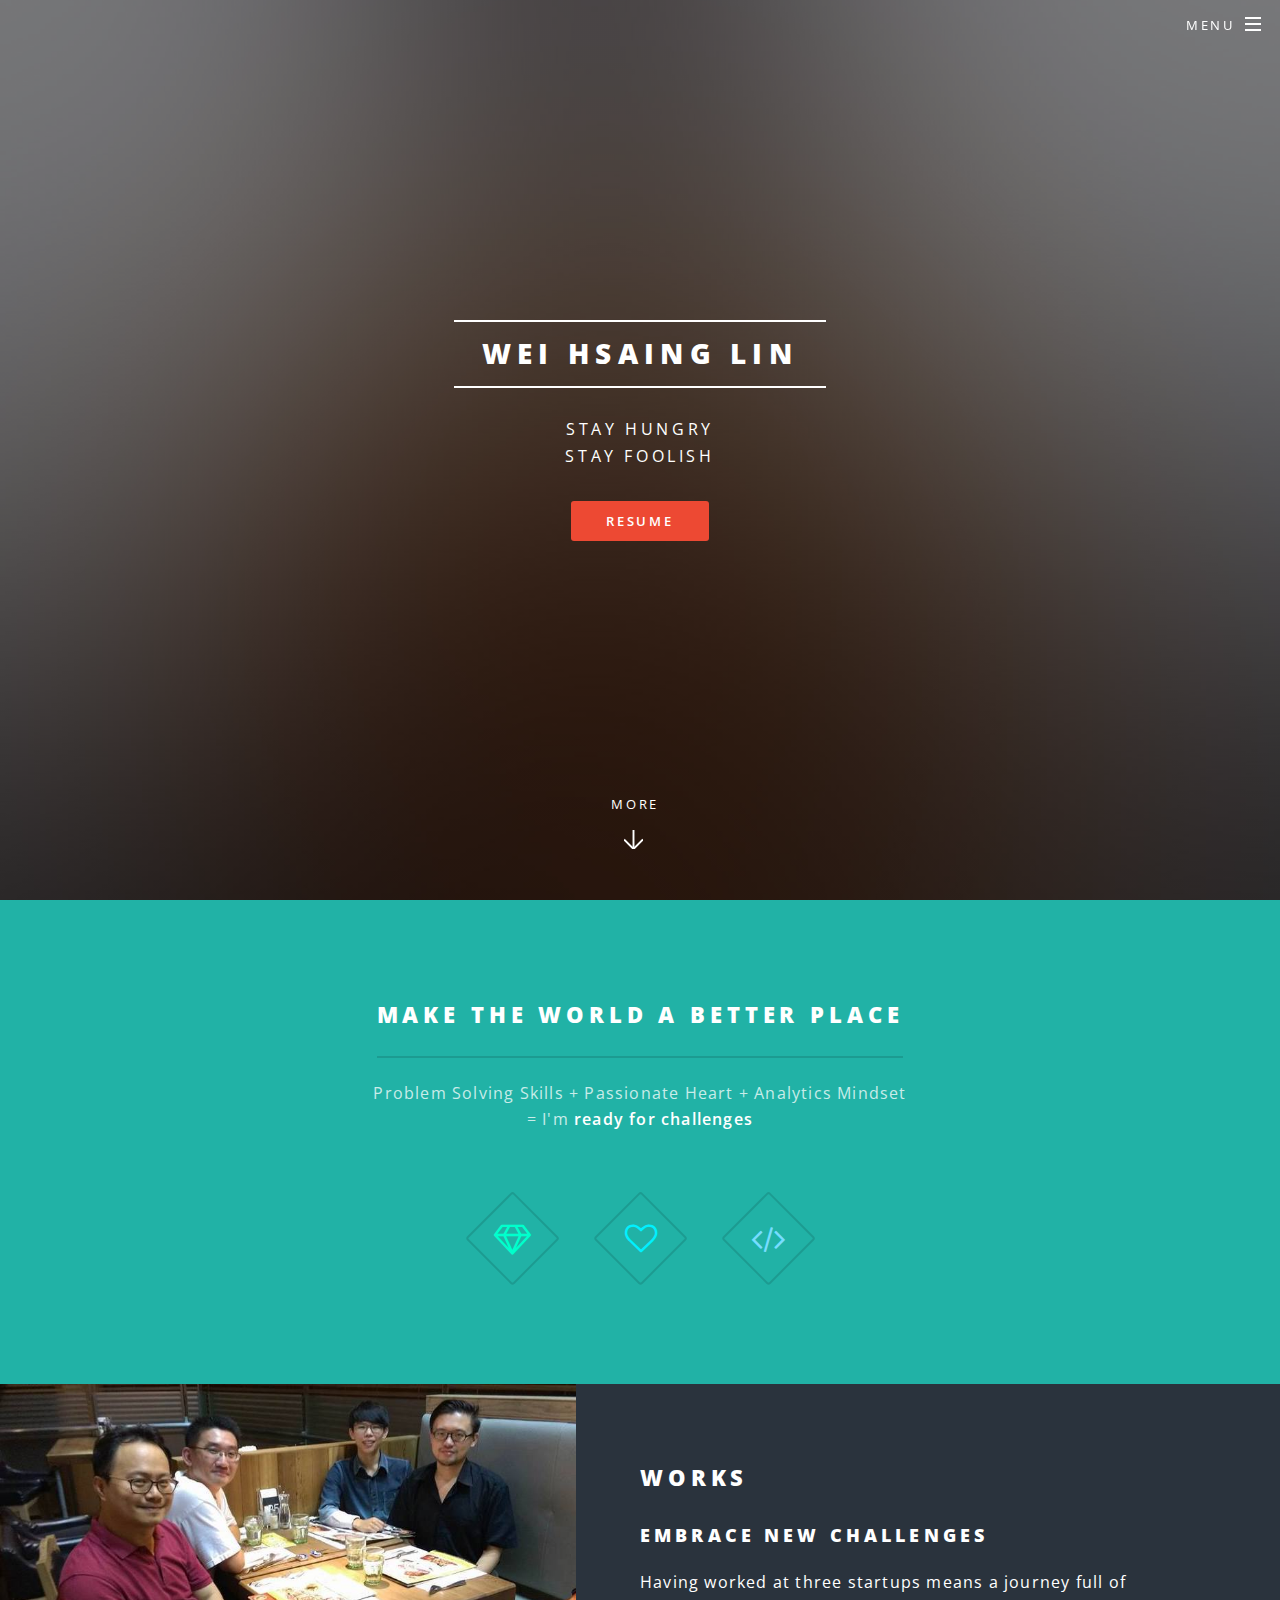
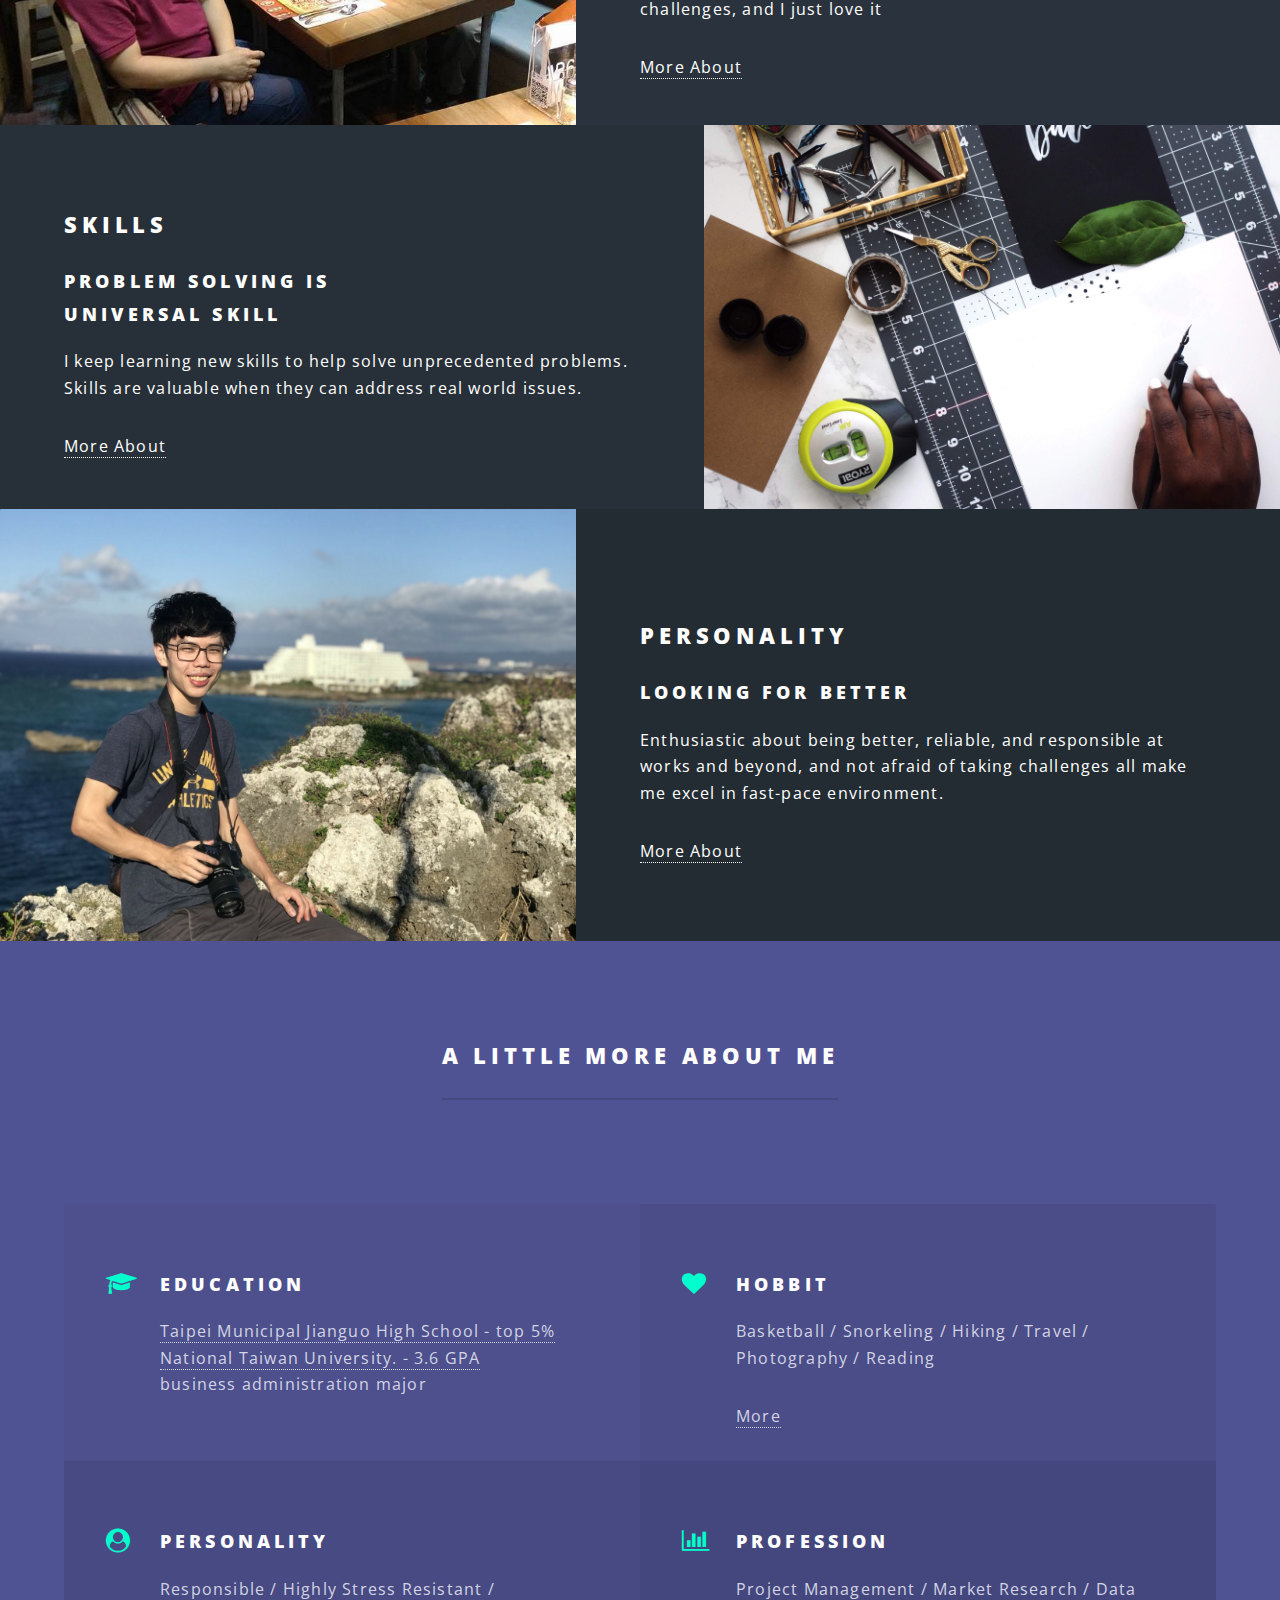
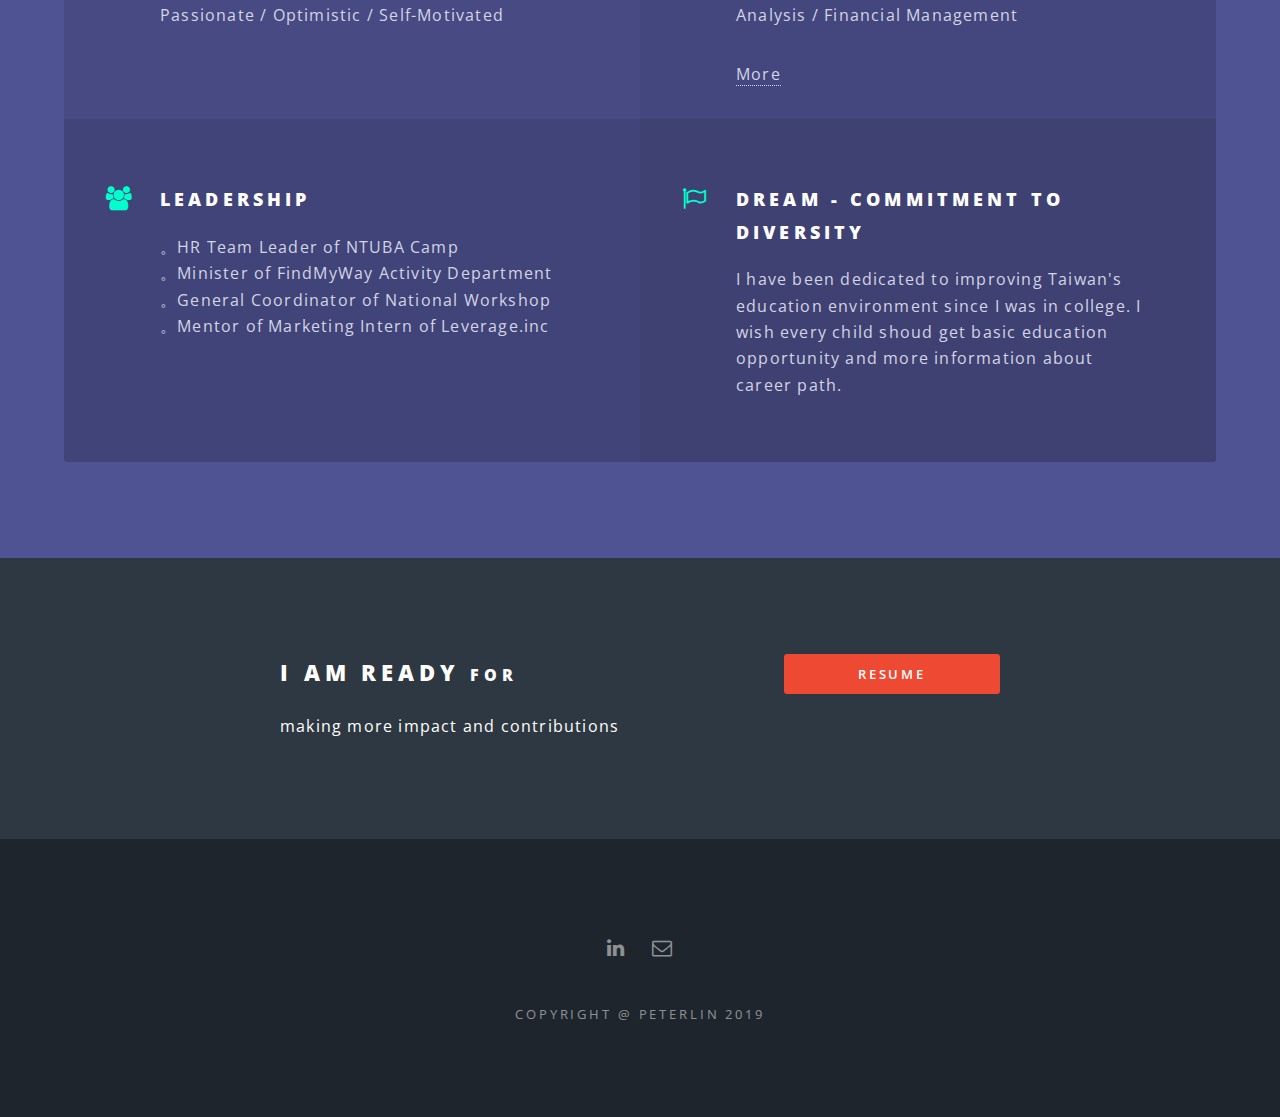
<file: index.html>
<!DOCTYPE HTML>
<!--
	Spectral by HTML5 UP
	html5up.net | @ajlkn
	Free for personal and commercial use under the CCA 3.0 license (html5up.net/license)
-->
<html>
	<head>
		<!-- Global site tag (gtag.js) - Google Analytics -->
		<script async src="https://www.googletagmanager.com/gtag/js?id=UA-136874234-1"></script>
		<script>
 			window.dataLayer = window.dataLayer || [];
  			function gtag(){dataLayer.push(arguments);}
  			gtag('js', new Date());

  			gtag('config', 'UA-136874234-1');
		</script>

		<title>Peter Lin</title>
		<meta charset="utf-8" />
		<meta name="viewport" content="width=device-width, initial-scale=1, user-scalable=no" />
		<link rel="stylesheet" href="assets/css/main.css" />
		<noscript><link rel="stylesheet" href="assets/css/noscript.css" /></noscript>
	</head>
	<body class="landing is-preload">

		<!-- Page Wrapper -->
			<div id="page-wrapper">

				<!-- Header -->
					<header id="header" class="alt">
						<h1><a href="index.html">LIN WEI HSIANG</a></h1>
						<nav id="nav">
							<ul>
								<li class="special">
									<a href="#menu" class="menuToggle"><span>Menu</span></a>
									<div id="menu">
										<ul>
											<li><a href="index.html">Home</a></li>
											<li><a href="skills.html">SKILLS</a></li>
											<li><a href="work.html">WORKS</a></li>
											<li><a href="photo.html">PHOTO</a></li>
											<li><a href="contact.html">CONTACT</a></li>
											<!-- <li><a href="#">Sign Up</a></li>
											<li><a href="#">Log In</a></li> -->
										</ul>
									</div>
								</li>
							</ul>
						</nav>
					</header>

				<!-- Banner -->
					<section id="banner">
						<div class="inner">
							<h2>WEI HSAING LIN</h2>
							<p>STAY HUNGRY<br />
							STAY FOOLISH<br />
							</p>
							<ul class="actions special">
								<li><a target="_blank" rel="noopener noreferrer" href="https://1drv.ms/w/s!Akao3vptuhLWhScO3rGtjnMkxKkh"  class="button primary">
								Resume</a></li>
							</ul>
						</div>
						<a href="#one" class="more scrolly">More</a>
					</section>

				<!-- One -->
					<section id="one" class="wrapper style1 special">
						<div class="inner">
							<header class="major">
								<h2>Make the world a better place</h2>
								<p>Problem Solving Skills + Passionate Heart + Analytics Mindset<br />
								= I'm <b>ready for challenges</b></p>

							</header>
							<ul class="icons major">
								<li><span class="icon fa-diamond major style1"><span class="label"></span></span></li>
								<li><span class="icon fa-heart-o major style2"><span class="label"></span></span></li>
								<li><span class="icon fa-code major style3"><span class="label"></span></span></li>
							</ul>
						</div>
					</section>

				<!-- Two -->
					<section id="two" class="wrapper alt style2">
						<section class="spotlight">
							<div class="image"><img src="images/work_main1.png" alt="" /></div><div class="content">
								<h2>WORKS</h2>
								<h3>Embrace New Challenges</h3>
								<p>Having worked at three startups means a journey full of challenges, and I just love it</p>
								<a href="work.html" class="more scrolly">More About</a>
							</div>
						</section>
						<section class="spotlight">
							<div class="image"><img src="images/skill_main1.jpg" alt="" /></div><div class="content">
								<h2>SKILLS</h2>
								<h3>Problem Solving is<br /> Universal Skill</h3>
								<p>I keep learning new skills to help solve unprecedented problems. Skills are valuable when they can address real world issues.</p>
								<a href="skills.html" class="more scrolly">More About</a>
							</div>
						</section>
						<section class="spotlight">
							<div class="image"><img src="images/me_background.jpg" alt="" /></div><div class="content">
								<h2>Personality</h2>
								<h3>Looking for better</h3>
								<p>Enthusiastic about being better, reliable, and responsible at works and beyond, and not afraid of taking challenges all make me excel in fast-pace environment.
								</p>
								<a href="#three" class="more scrolly">More About</a>
							</div>
						</section>
					</section>

				<!-- Three -->
					<section id="three" class="wrapper style3 special">
						<div class="inner">
							<header class="major">
								<h2>A Little More About Me</h2>
								<p><br/>
								</p>
							</header>
							<ul class="features">
								<li class="icon fa-graduation-cap">
									<h3>Education</h3>
									<p><a target="_blank" rel="noopener noreferrer" href="https://www2.ck.tp.edu.tw/">Taipei Municipal Jianguo High School - top 5% </a><br />
									<a target="_blank" rel="noopener noreferrer" href="http://www.ntu.edu.tw/english/">National Taiwan University. - 3.6 GPA</a><br /> business administration major 
									</p>
									<a href="" class="more scrolly"></a>
								</li>
								<li class="icon fa-heart">
									<h3>Hobbit</h3>
									<p>Basketball / Snorkeling / Hiking / Travel / Photography / Reading</p>
									<a href="photo.html" class="more scrolly">More</a>
								</li>
								<li class="icon fa-user-circle">
									<h3>Personality</h3>
									<p>Responsible / Highly Stress Resistant / Passionate / Optimistic / Self-Motivated</p>
									<a href="" class="more scrolly"></a>
								</li>
								<li class="icon fa-bar-chart">
									<h3>Profession</h3>
									<p>Project Management / Market Research / Data Analysis / Financial Management</p>
									<a href="skills.html" class="more scrolly">More</a>
								</li>
								<li class="icon fa-users">
									<h3>Leadership</h3>
									<p>。HR Team Leader of NTUBA Camp <br/> 
									。Minister of FindMyWay Activity Department<br />
									。General Coordinator of National Workshop<br />
									。Mentor of Marketing Intern of Leverage.inc</p>
									<a href="" class="more scrolly"></a>
								</li>
								<li class="icon fa-flag-o">
									<h3>Dream - commitment to diversity</h3>
									<p>I have been dedicated to improving Taiwan's education environment since I was in college. I wish every child shoud get basic education opportunity and more information about career path.
									</p>
									<a href="" class="more scrolly"></a>
								</li>
							</ul>
						</div>
					</section>

				<!-- CTA -->
					<section id="cta" class="wrapper style4">
						<div class="inner">
							<header>
								<h2>I am ready <spam style="font-size: 16px"> for</spam></h2>
								<p>making more impact and contributions</p>
							</header>
							<ul class="actions stacked">
								<li><a target="_blank" rel="noopener noreferrer" href="https://1drv.ms/w/s!Akao3vptuhLWhScO3rGtjnMkxKkh" class="button fit primary">Resume</a></li>
							</ul>
						</div>
					</section>

				<!-- Footer -->
					<footer id="footer">
						<ul class="icons">
							<li><a target="_blank" rel="noopener noreferrer" href="https://www.linkedin.com/in/wei-hsiang-lin-2aa42a126/" class="icon fa-linkedin"><span class="label">Linkedin</span></a></li>
							<li><a target="_blank" rel="noopener noreferrer" href="contact.html" class="icon fa-envelope-o"><span class="label">Email</span></a></li>
						</ul>
						<ul class="copyright">
							<li>copyright @ peterlin 2019 </li>
						</ul>
					</footer>

			</div>

		<!-- Scripts -->
			<script src="assets/js/jquery.min.js"></script>
			<script src="assets/js/jquery.scrollex.min.js"></script>
			<script src="assets/js/jquery.scrolly.min.js"></script>
			<script src="assets/js/browser.min.js"></script>
			<script src="assets/js/breakpoints.min.js"></script>
			<script src="assets/js/util.js"></script>
			<script src="assets/js/main.js"></script>

	</body>
</html>
</file>
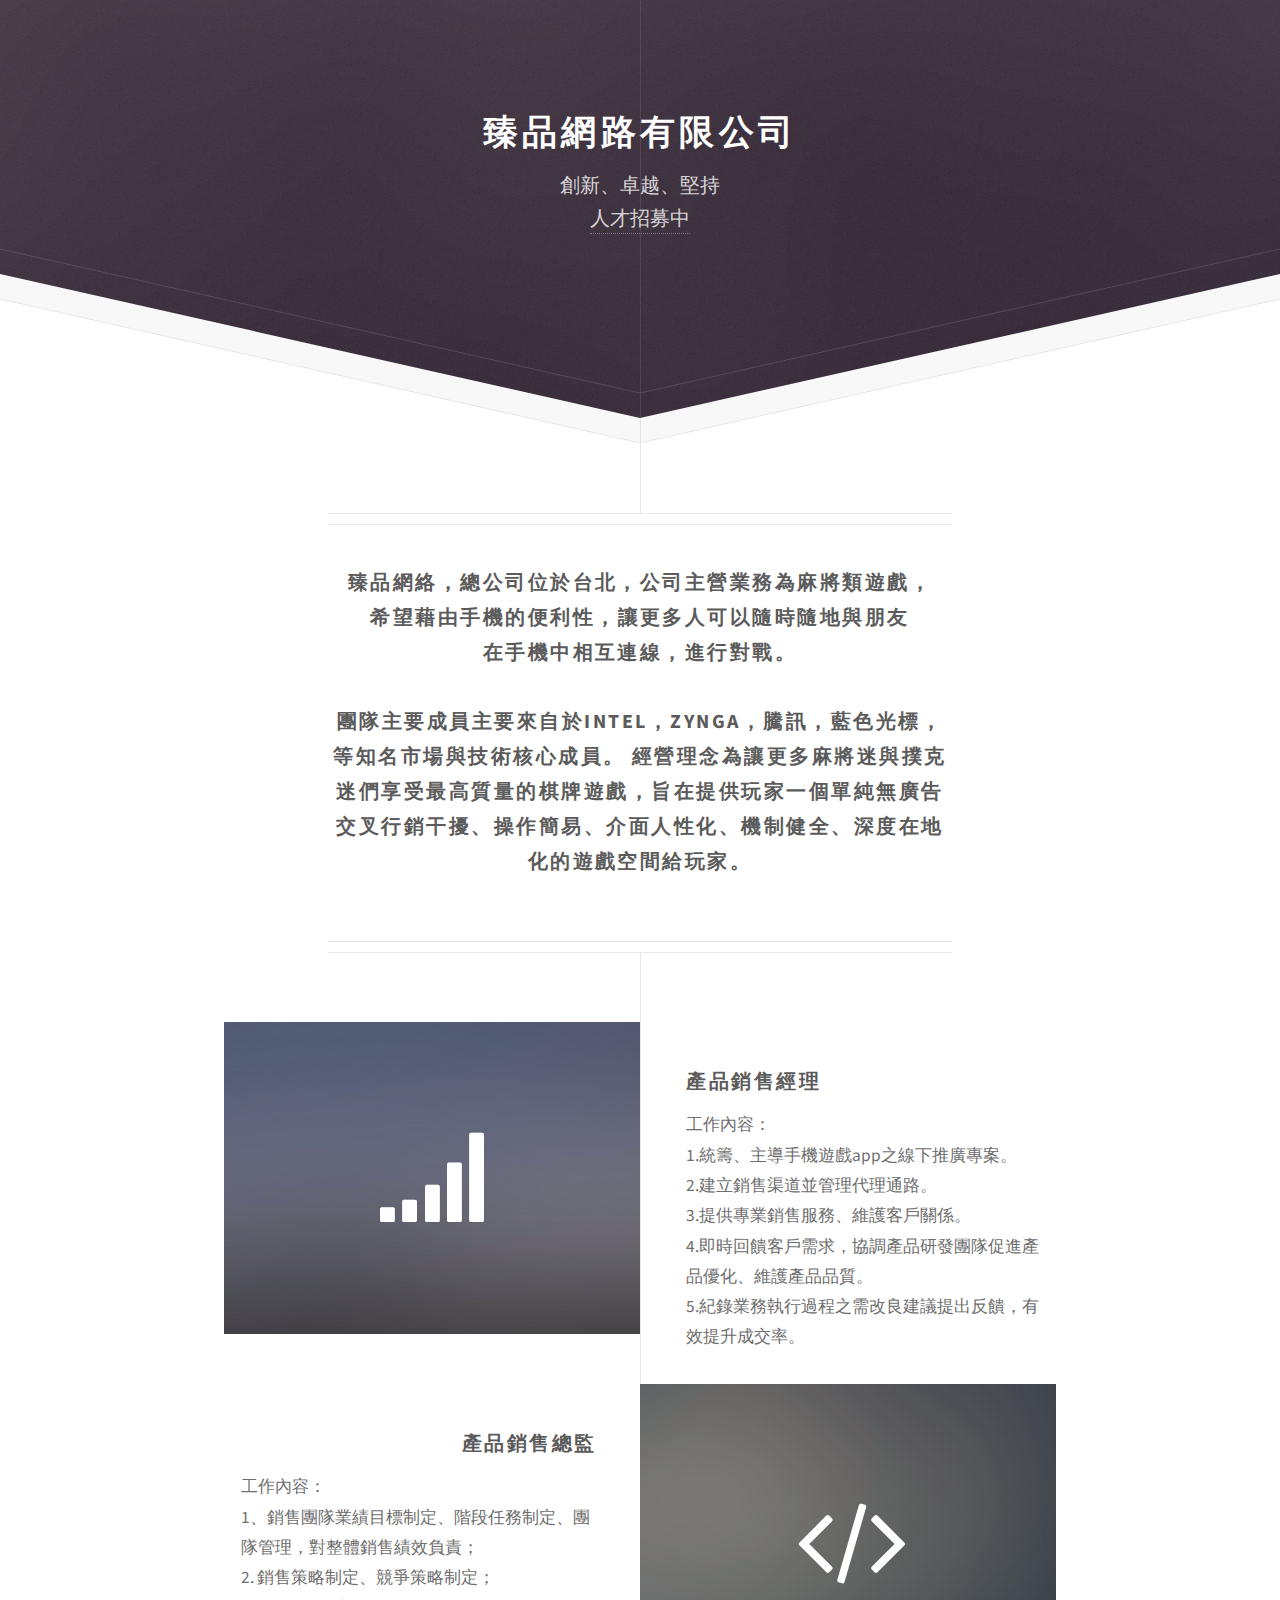
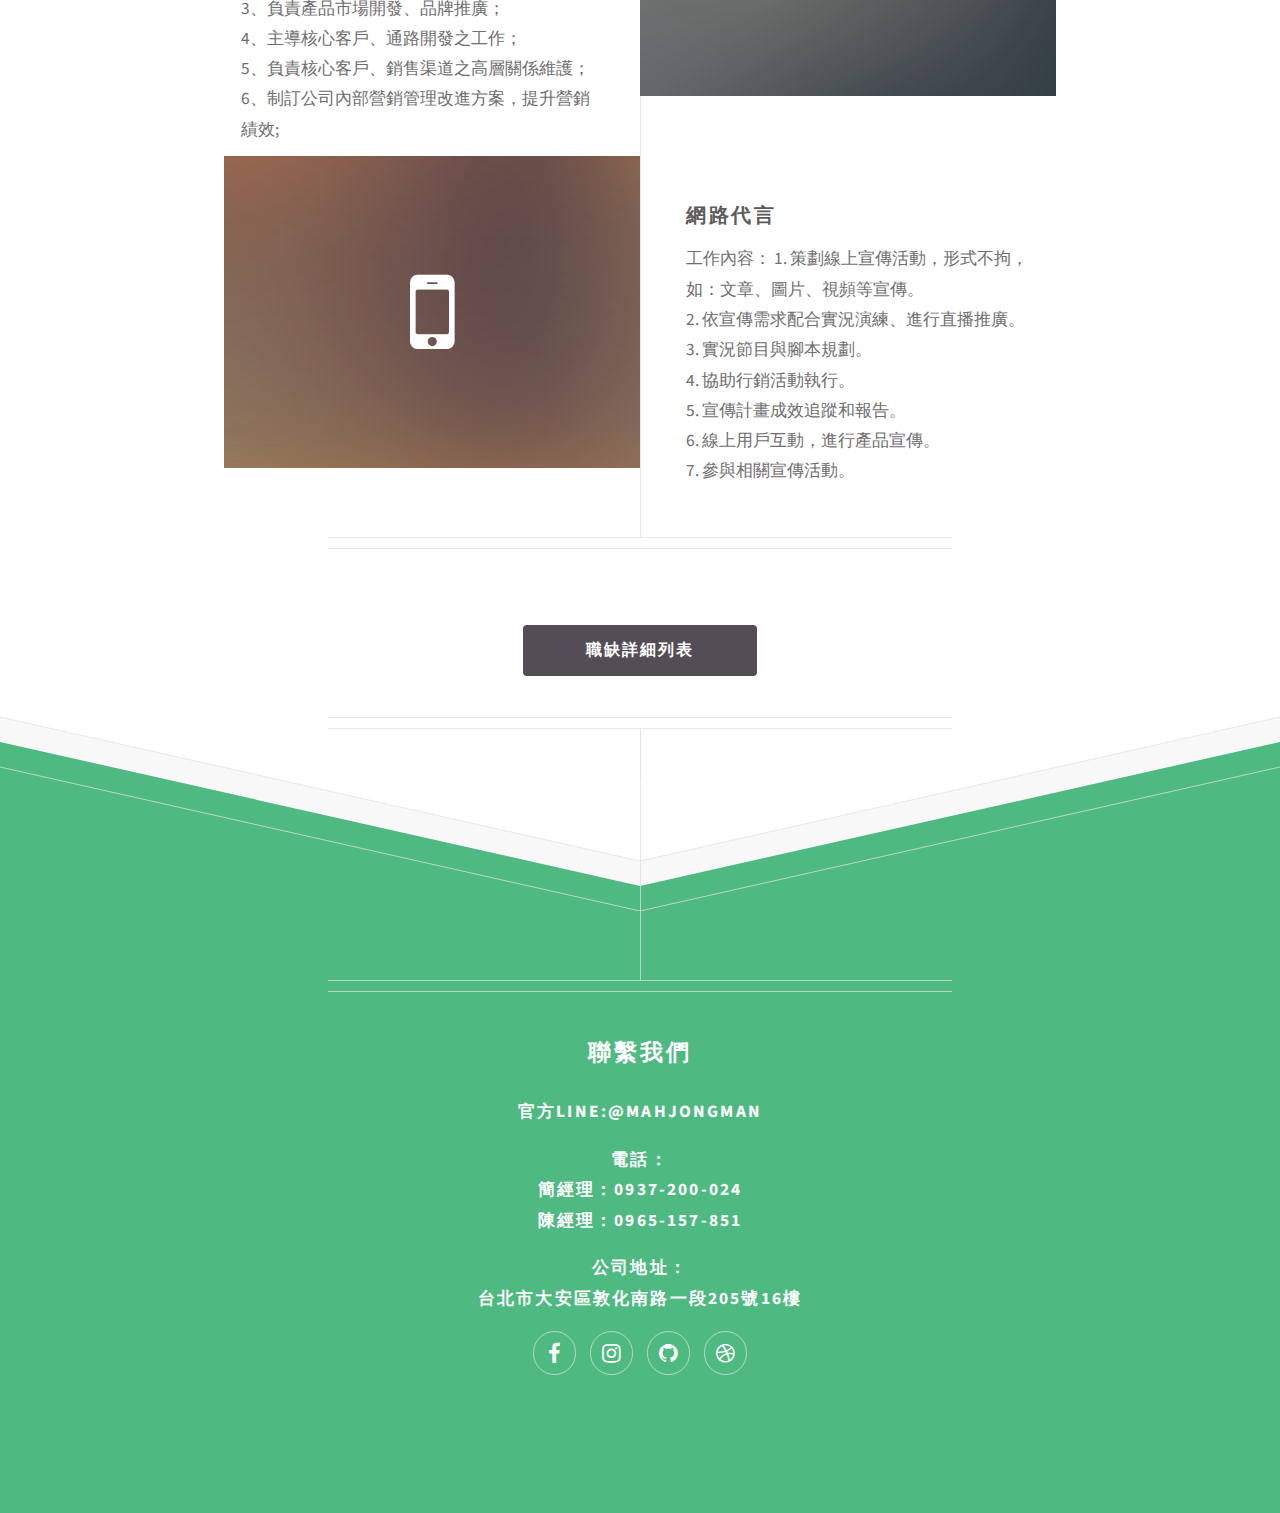
<file: html5up-directive/index.html>
<!DOCTYPE HTML>
<!--
	Directive by HTML5 UP
	html5up.net | @ajlkn
	Free for personal and commercial use under the CCA 3.0 license (html5up.net/license)
-->
<html>
	<head>
		<title>mahjongman_recruit</title>
		<meta charset="utf-8" />
		<meta name="viewport" content="width=device-width, initial-scale=1" />
		<!--[if lte IE 8]><script src="assets/js/ie/html5shiv.js"></script><![endif]-->
		<link rel="stylesheet" href="assets/css/main.css" />
		<!--[if lte IE 8]><link rel="stylesheet" href="assets/css/ie8.css" /><![endif]-->
	</head>
	<body>

		<!-- Header -->
			<div id="header">
				<!--- <span class="logo icon fa-paper-plane-o"></span> --->
				<h1>臻品網路有限公司</h1>
				<p>創新、卓越、堅持
				<br />
                    <a href="#job1">人才招募中</a></p>
			</div>

		<!-- Main -->
			<div id="main">

				<header class="major container 75%">
					<h3>臻品網絡，總公司位於台北，公司主營業務為麻將類遊戲，<br>希望藉由手機的便利性，讓更多人可以隨時隨地與朋友<br>在手機中相互連線，進行對戰。<br> <br>        
團隊主要成員主要來自於Intel，Zynga，騰訊，藍色光標，等知名市場與技術核心成員。 
經營理念為讓更多麻將迷與撲克迷們享受最高質量的棋牌遊戲，旨在提供玩家一個單純無廣告交叉行銷干擾、操作簡易、介面人性化、機制健全、深度在地化的遊戲空間給玩家。 
</h3>
					<!--
					<p>Tellus erat mauris ipsum fermentum<br />
					etiam vivamus nunc nibh morbi.</p>
					-->
				</header>

				<div class="box alt container">
					<section class="feature left" id="job1" style="margin-bottom: 50px">
						<a href="https://www.1111.com.tw/job/80143281/" class="image icon fa-signal"><img src="images/pic01.jpg" alt="" /></a>
						<div class="content">
							<h3>產品銷售經理</h3>
							<p>工作內容：<br>  
1.統籌、主導手機遊戲app之線下推廣專案。<br>
2.建立銷售渠道並管理代理通路。<br>
3.提供專業銷售服務、維護客戶關係。<br> 
4.即時回饋客戶需求，協調產品研發團隊促進產品優化、維護產品品質。<br>
5.紀錄業務執行過程之需改良建議提出反饋，有效提升成交率。<br>

</p>
						</div>
					</section>
					<section class="feature right" style="margin-bottom: 60px">
						<a href="https://www.1111.com.tw/job/80148363/" class="image icon fa-code"><img src="images/pic02.jpg" alt="" /></a>
						<div class="content">
							<h3>產品銷售總監</h3>
							<p style="text-align: left">工作內容：<br>
1、銷售團隊業績目標制定、階段任務制定、團隊管理，對整體銷售績效負責；<br>
2.  銷售策略制定、競爭策略制定； <br>
3、負責產品市場開發、品牌推廣； <br>
4、主導核心客戶、通路開發之工作； <br>
5、負責核心客戶、銷售渠道之高層關係維護；<br> 
6、制訂公司內部營銷管理改進方案，提升營銷績效; 
</p>
						</div>
					</section>
					<section class="feature left">
						<a href="https://www.1111.com.tw/job/80143284/" class="image icon fa-mobile"><img src="images/pic03.jpg" alt="" /></a>
						<div class="content">
							<h3>網路代言</h3>
							<p>工作內容：
1. 策劃線上宣傳活動，形式不拘，如：文章、圖片、視頻等宣傳。<br>
2. 依宣傳需求配合實況演練、進行直播推廣。<br>
3. 實況節目與腳本規劃。<br>
4. 協助行銷活動執行。<br>
5. 宣傳計畫成效追蹤和報告。<br>
6. 線上用戶互動，進行產品宣傳。<br>
7. 參與相關宣傳活動。
</p>
						</div>
					</section>
				</div>

				<!--
				<div class="box container">
					<header>
						<h2>A lot of generic stuff</h2>
					</header>
					<section>
						<header>
							<h3>Paragraph</h3>
							<p>This is the subtitle for this particular heading</p>
						</header>
						<p>Phasellus nisl nisl, varius id <sup>porttitor sed pellentesque</sup> ac orci. Pellentesque
						habitant <strong>strong</strong> tristique <b>bold</b> et netus <i>italic</i> malesuada <em>emphasized</em> ac turpis egestas. Morbi
						leo suscipit ut. Praesent <sub>id turpis vitae</sub> turpis pretium ultricies. Vestibulum sit
						amet risus elit.</p>
					</section>
					<section>
						<header>
							<h3>Blockquote</h3>
						</header>
						<blockquote>Fringilla nisl. Donec accumsan interdum nisi, quis tincidunt felis sagittis eget.
						tempus euismod. Vestibulum ante ipsum primis in faucibus.</blockquote>
					</section>
					<section>
						<header>
							<h3>Divider</h3>
						</header>
						<p>Donec consectetur vestibulum dolor et pulvinar. Etiam vel felis enim, at viverra
						ligula. Ut porttitor sagittis lorem, quis eleifend nisi ornare vel. Praesent nec orci
						facilisis leo magna. Cras sit amet urna eros, id egestas urna. Quisque aliquam
						tempus euismod. Vestibulum ante ipsum primis in faucibus orci luctus et ultrices
						posuere cubilia.</p>
						<hr />
						<p>Donec consectetur vestibulum dolor et pulvinar. Etiam vel felis enim, at viverra
						ligula. Ut porttitor sagittis lorem, quis eleifend nisi ornare vel. Praesent nec orci
						facilisis leo magna. Cras sit amet urna eros, id egestas urna. Quisque aliquam
						tempus euismod. Vestibulum ante ipsum primis in faucibus orci luctus et ultrices
						posuere cubilia.</p>
					</section>
					<section>
						<header>
							<h3>Unordered List</h3>
						</header>
						<ul class="default">
							<li>Donec consectetur vestibulum dolor et pulvinar. Etiam vel felis enim, at viverra ligula. Ut porttitor sagittis lorem, quis eleifend nisi ornare vel.</li>
							<li>Donec consectetur vestibulum dolor et pulvinar. Etiam vel felis enim, at viverra ligula. Ut porttitor sagittis lorem, quis eleifend nisi ornare vel.</li>
							<li>Donec consectetur vestibulum dolor et pulvinar. Etiam vel felis enim, at viverra ligula. Ut porttitor sagittis lorem, quis eleifend nisi ornare vel.</li>
							<li>Donec consectetur vestibulum dolor et pulvinar. Etiam vel felis enim, at viverra ligula. Ut porttitor sagittis lorem, quis eleifend nisi ornare vel.</li>
						</ul>
					</section>
					<section>
						<header>
							<h3>Ordered List</h3>
						</header>
						<ol class="default">
							<li>Donec consectetur vestibulum dolor et pulvinar. Etiam vel felis enim, at viverra ligula. Ut porttitor sagittis lorem, quis eleifend nisi ornare vel.</li>
							<li>Donec consectetur vestibulum dolor et pulvinar. Etiam vel felis enim, at viverra ligula. Ut porttitor sagittis lorem, quis eleifend nisi ornare vel.</li>
							<li>Donec consectetur vestibulum dolor et pulvinar. Etiam vel felis enim, at viverra ligula. Ut porttitor sagittis lorem, quis eleifend nisi ornare vel.</li>
							<li>Donec consectetur vestibulum dolor et pulvinar. Etiam vel felis enim, at viverra ligula. Ut porttitor sagittis lorem, quis eleifend nisi ornare vel.</li>
						</ol>
					</section>
					<section>
						<header>
							<h3>Table</h3>
						</header>
						<div class="table-wrapper">
							<table class="default">
								<thead>
									<tr>
										<th>ID</th>
										<th>Name</th>
										<th>Description</th>
										<th>Price</th>
									</tr>
								</thead>
								<tbody>
									<tr>
										<td>45815</td>
										<td>Something</td>
										<td>Ut porttitor sagittis lorem, quis eleifend nisi ornare vel.</td>
										<td>29.99</td>
									</tr>
									<tr>
										<td>24524</td>
										<td>Nothing</td>
										<td>Ut porttitor sagittis lorem, quis eleifend nisi ornare vel.</td>
										<td>19.99</td>
									</tr>
									<tr>
										<td>45815</td>
										<td>Something</td>
										<td>Ut porttitor sagittis lorem, quis eleifend nisi ornare vel.</td>
										<td>29.99</td>
									</tr>
									<tr>
										<td>24524</td>
										<td>Nothing</td>
										<td>Ut porttitor sagittis lorem, quis eleifend nisi ornare vel.</td>
										<td>19.99</td>
									</tr>
								</tbody>
								<tfoot>
									<tr>
										<td colspan="3"></td>
										<td>100.00</td>
									</tr>
								</tfoot>
							</table>
						</div>
					</section>
					<section>
						<header>
							<h3>Form</h3>
						</header>
						<form method="post" action="#">
							<div class="row">
								<div class="6u 12u(mobilep)">
									<label for="name">Name</label>
									<input class="text" type="text" name="name" id="name" value="" placeholder="John Doe" />
								</div>
								<div class="6u 12u(mobilep)">
									<label for="email">Email</label>
									<input class="text" type="text" name="email" id="email" value="" placeholder="johndoe@domain.tld" />
								</div>
							</div>
							<div class="row">
								<div class="12u">
									<label for="subject">Subject</label>
									<input class="text" type="text" name="subject" id="subject" value="" placeholder="Enter your subject" />
								</div>
							</div>
							<div class="row">
								<div class="12u">
									<label for="subject">Message</label>
									<textarea name="message" id="message" placeholder="Enter your message" rows="6"></textarea>
								</div>
							</div>
							<div class="row">
								<div class="12u">
									<ul class="actions">
										<li><input type="submit" value="Send" /></li>
										<li><input type="reset" value="Reset" class="alt" /></li>
									</ul>
								</div>
							</div>
						</form>
					</section>
				</div>
				-->

				<footer class="major container 75%">
<!---
                    <h3>更多消息</h3>
--->
					<p></p>
					<ul class="actions">
						<li><a href="https://www.1111.com.tw/job-bank/job-index.asp?si=1&ss=s&ks=%E8%87%BB%E5%93%81%E7%B6%B2%E8%B7%AF" class="button">職缺詳細列表</a></li>
					</ul>
				</footer>

			</div>

		<!-- Footer -->
			<div id="footer">
				<div class="container 75%">

					<header class="major last">
						<h2>聯繫我們</h2>
					</header>
                    <h4>官方line:@mahjongman<h4>
                    <h4>電話：<br>簡經理：0937-200-024<br>陳經理：0965-157-851</h4>
                    <h4>公司地址：<br>台北市大安區敦化南路一段205號16樓</h4>    

<!---					<p>Vitae natoque dictum etiam semper magnis enim feugiat amet curabitur tempor
					orci penatibus. Tellus erat mauris ipsum fermentum etiam vivamus.</p>

					<form method="post" action="#">
						<div class="row">
							<div class="6u 12u(mobilep)">
								<input type="text" name="name" placeholder="Name" />
							</div>
							<div class="6u 12u(mobilep)">
								<input type="email" name="email" placeholder="Email" />
							</div>
						</div>
						<div class="row">
							<div class="12u">
								<textarea name="message" placeholder="Message" rows="6"></textarea>
							</div>
						</div>
						<div class="row">
							<div class="12u">
								<ul class="actions">
									<li><input type="submit" value="Send Message" /></li>
								</ul>
							</div>
						</div>
					</form>
--->
					<ul class="icons">
<!---                   
                        <li><a href="#" class="icon fa-twitter"><span class="label">Twitter</span></a></li>
--->
						<li><a href="#" class="icon fa-facebook"><span class="label">Facebook</span></a></li>
						<li><a href="https://www.facebook.com/mahjongman/?fref=ts" class="icon fa-instagram"><span class="label">Instagram</span></a></li>
						<li><a href="#" class="icon fa-github"><span class="label">Github</span></a></li>
						<li><a href="http://www.mahjongman.com/" class="icon fa-dribbble"><span class="label">Dribbble</span></a></li>
					</ul>
<!---
					<ul class="copyright">
						<li>&copy; Untitled. All rights reserved.</li><li>Design: <a href="http://html5up.net">HTML5 UP</a></li>
					</ul>
--->
				</div>
			</div>

		<!-- Scripts -->
			<script src="assets/js/jquery.min.js"></script>
			<script src="assets/js/skel.min.js"></script>
			<script src="assets/js/util.js"></script>
			<!--[if lte IE 8]><script src="assets/js/ie/respond.min.js"></script><![endif]-->
			<script src="assets/js/main.js"></script>

	</body>
</html>
</file>
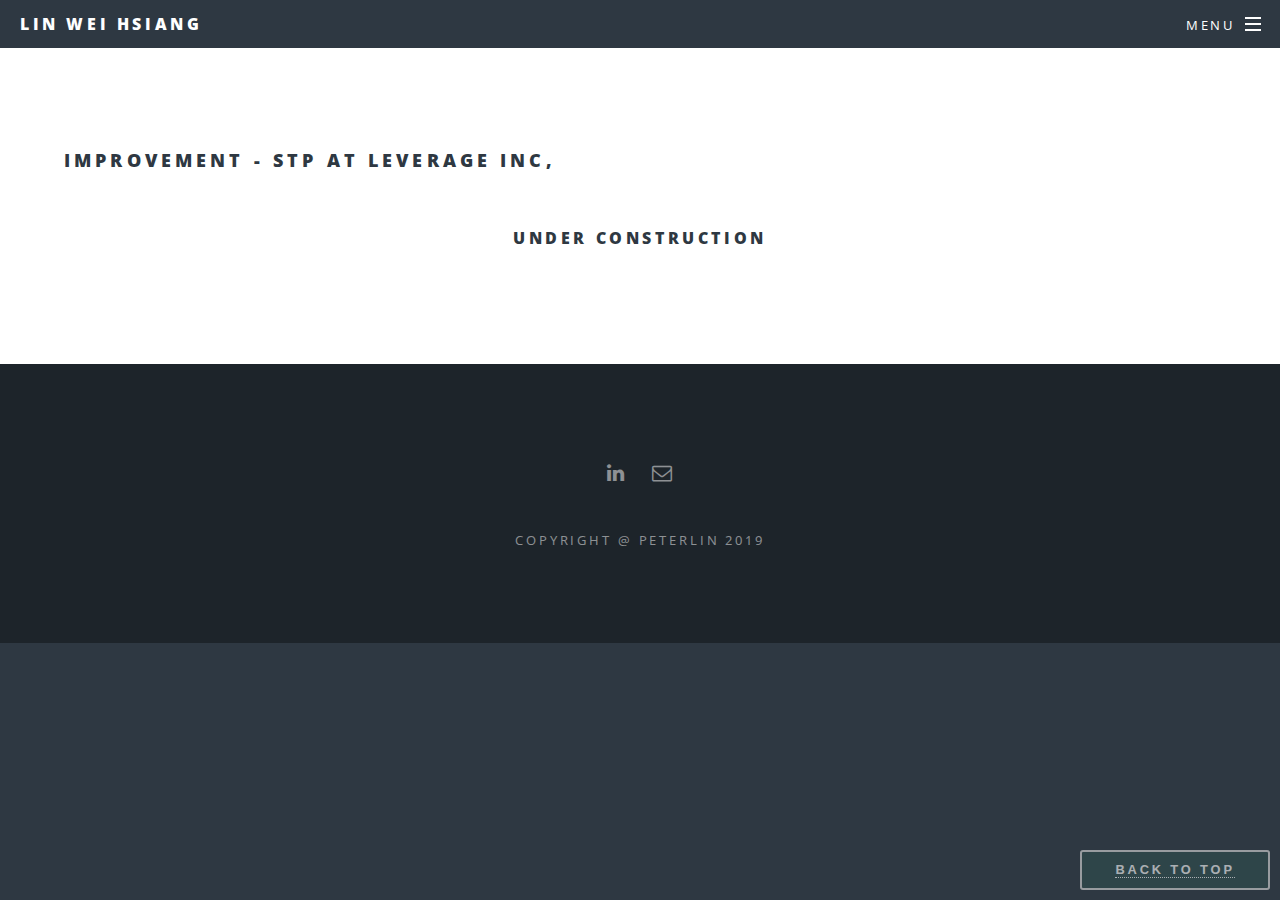
<file: improve.html>
<!DOCTYPE HTML>
<!--
	Spectral by HTML5 UP
	html5up.net | @ajlkn
	Free for personal and commercial use under the CCA 3.0 license (html5up.net/license)
-->
<html>
	<head>
		<title>LIN WEI HSIANG - WORKS</title>
		<meta charset="utf-8" />
		<meta name="viewport" content="width=device-width, initial-scale=1, user-scalable=no" />
		<link rel="stylesheet" href="assets/css/main.css" />
		<noscript><link rel="stylesheet" href="assets/css/noscript.css" /></noscript>
	</head>
	<body class="is-preload">
		<div id="page-wrapper">

				<!-- Header -->
					<header id="header">
						<h1><a href="index.html">LIN WEI HSIANG</a></h1>
						<nav id="nav">
							<ul>
								<li class="special">
									<a href="#menu" class="menuToggle"><span>Menu</span></a>
									<div id="menu">
										<ul>
											<li><a href="index.html">Home</a></li>
											<li><a href="skills.html">SKILLS</a></li>
											<li><a href="work.html">WORKS</a></li>
											<li><a href="contact.html">CONTACT</a></li>
											<!--<li><a href="#">Sign Up</a></li>
											<li><a href="#">Log In</a></li> -->
										</ul>
									</div>
								</li>
							</ul>
						</nav>
					</header>

				<!-- Main -->
					<article id="main">
						<section class="wrapper style5">
							<div class="inner">

								<button id="back_to_top_big" style="position: fixed; right: 10px; bottom: 10px; background-color:#2F4F4F; opacity: 0.6"><a href="#main" style="color:white;">Back to Top</a></button>
								<button id="back_to_top_small" style="position: fixed; right: 10px; bottom: 10px; background-color:#2F4F4F; opacity: 0.6"><a href="#main" style="color:white;">Top</a></button>

								<h3>Improvement - STP at Leverage Inc,</h3>

								<h4 style="text-align: center; margin:50px;">Under Construction</h4>

								<!-- Improvement - Leverage 

								<p>&nbsp;&nbsp;&nbsp;&nbsp;Back to the time as intern, we didn't have plenty of time and budget to do detailed research and STP. The priority was to find out possible fields that the compnay could quickly enter.</p>

								<p>&nbsp;&nbsp;&nbsp;&nbsp;If the condition allowed more resources, I might have changed the market research and segmentation method.</p>

								<p>&nbsp;&nbsp;&nbsp;&nbsp;1. Market Research
									<p class="inner_content">	
									&nbsp;&nbsp;&nbsp;&nbsp;I think market research is correlated with STP process. Market segmentation should be done on the basis of customers.
									Thus, I will focuse on customers' cognitive toward onlince courses. By using more qualitative ways, like focus group and cognitive walkthrough to find out the primary purpose why customers will take these courses. On the other hand, find out the reasons if they would or wouldn't take competitors' courses.
									</p>
								</p>
								
								<p>&nbsp;&nbsp;&nbsp;&nbsp;2. STP</p>
									<ul>
										<li>(1) Market Segmentation</li>
										<p class="inner_content">
										&nbsp;&nbsp;&nbsp;&nbsp;
										There could be many ways to do segmentation


										I first divided the whole market into two dimensoons through customers, a chart with x-axis demonstrating career from professional to amateur and y-axis demonstrating age. Although that was not the perfect way when I look back from now, it was relatively simple.</p>				
										<li>(2) Market Targeting</li>
										<p class="inner_content">	
										&nbsp;&nbsp;&nbsp;&nbsp;
										</p>
										<li>(3) Market Positioning</li>
										<p class="inner_content">
										&nbsp;&nbsp;&nbsp;&nbsp;
										</p>
									</ul>
									<p> Actions of (2),(3) mainly depends on segmentation and company's strategt. I just leave this part </p>
								</p>

								-->

							</div>
						</section>
					</article>

	<!-- Footer -->
					<footer id="footer">
						<ul class="icons">
							<li><a target="_blank" rel="noopener noreferrer" href="https://www.linkedin.com/in/wei-hsiang-lin-2aa42a126/" class="icon fa-linkedin"><span class="label">Linkedin</span></a></li>
							<li><a target="_blank" rel="noopener noreferrer" href="contact.html" class="icon fa-envelope-o"><span class="label">Email</span></a></li>
						</ul>
						<ul class="copyright">
							<li>copyright @ peterlin 2019 </li>
						</ul>
					</footer>

			</div>

		<!-- Style -->
		<style type="text/css">

		.inner_content{
			margin-left: 40px;
		}
		li p{
			margin-bottom: 10px;
		}
		.works_block h3{ 
			text-align: center;
		}
		.works_element p{
			margin-bottom: 15px;
		}
		.works_element a, .works_element img{
			vertical-align: middle;
		}		
		.Chanlleges li, .Solution li{
			list-style: none;
		}

		@media screen and (min-width: 801px){
			.elements_img{
  				width: 60%;
  			}
  			#back_to_top_small{
  				display: none;
  			}
 			#back_to_top_big{
 				display: block;
 			}	
  		}

  		@media screen and (max-width: 800px){
  			.elements_img{
  				width: 80%;
  			}
  			#back_to_top_small{
  				display: block;
  			}
  			#back_to_top_big{
  				display: none;
 			}
  		}





		</style>

		<!-- Scripts -->
			<script src="assets/js/jquery.min.js"></script>
			<script src="assets/js/jquery.scrollex.min.js"></script>
			<script src="assets/js/jquery.scrolly.min.js"></script>
			<script src="assets/js/browser.min.js"></script>
			<script src="assets/js/breakpoints.min.js"></script>
			<script src="assets/js/util.js"></script>
			<script src="assets/js/main.js"></script>

	</body>
</html>
</file>
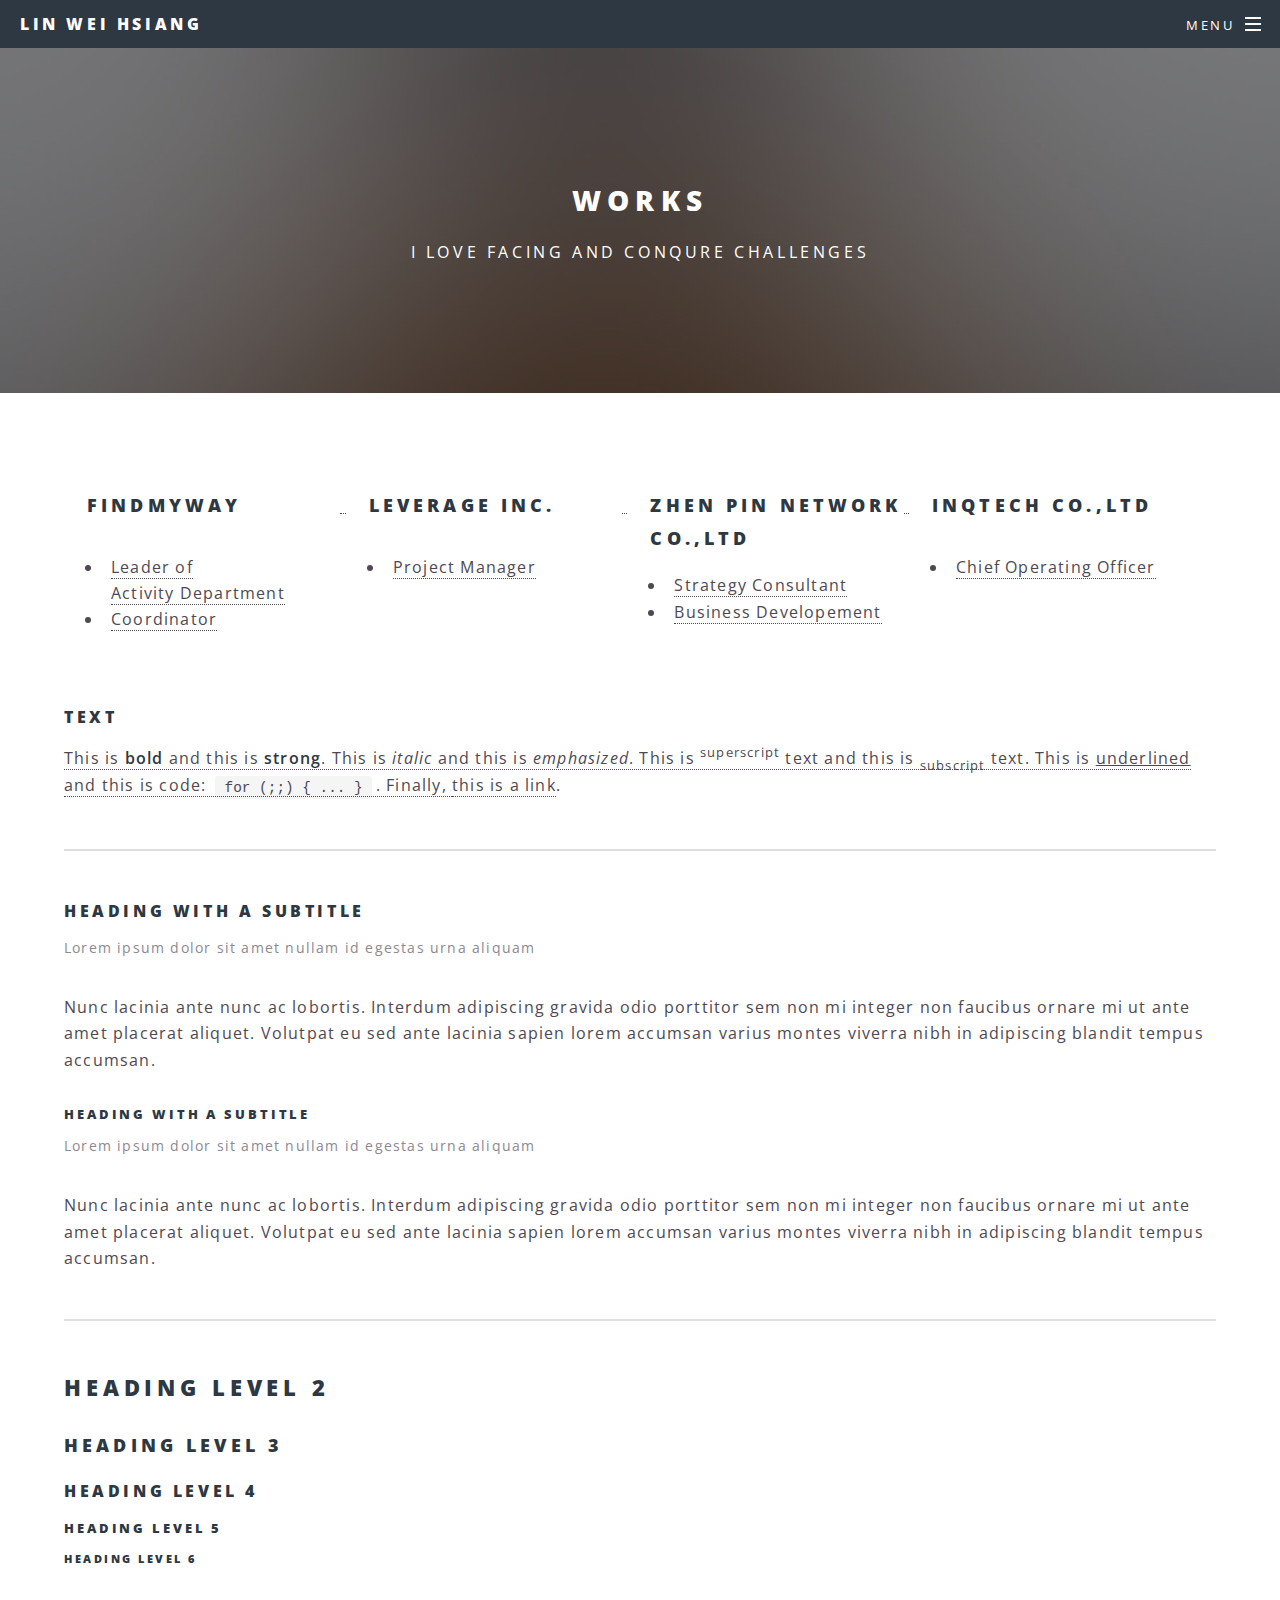
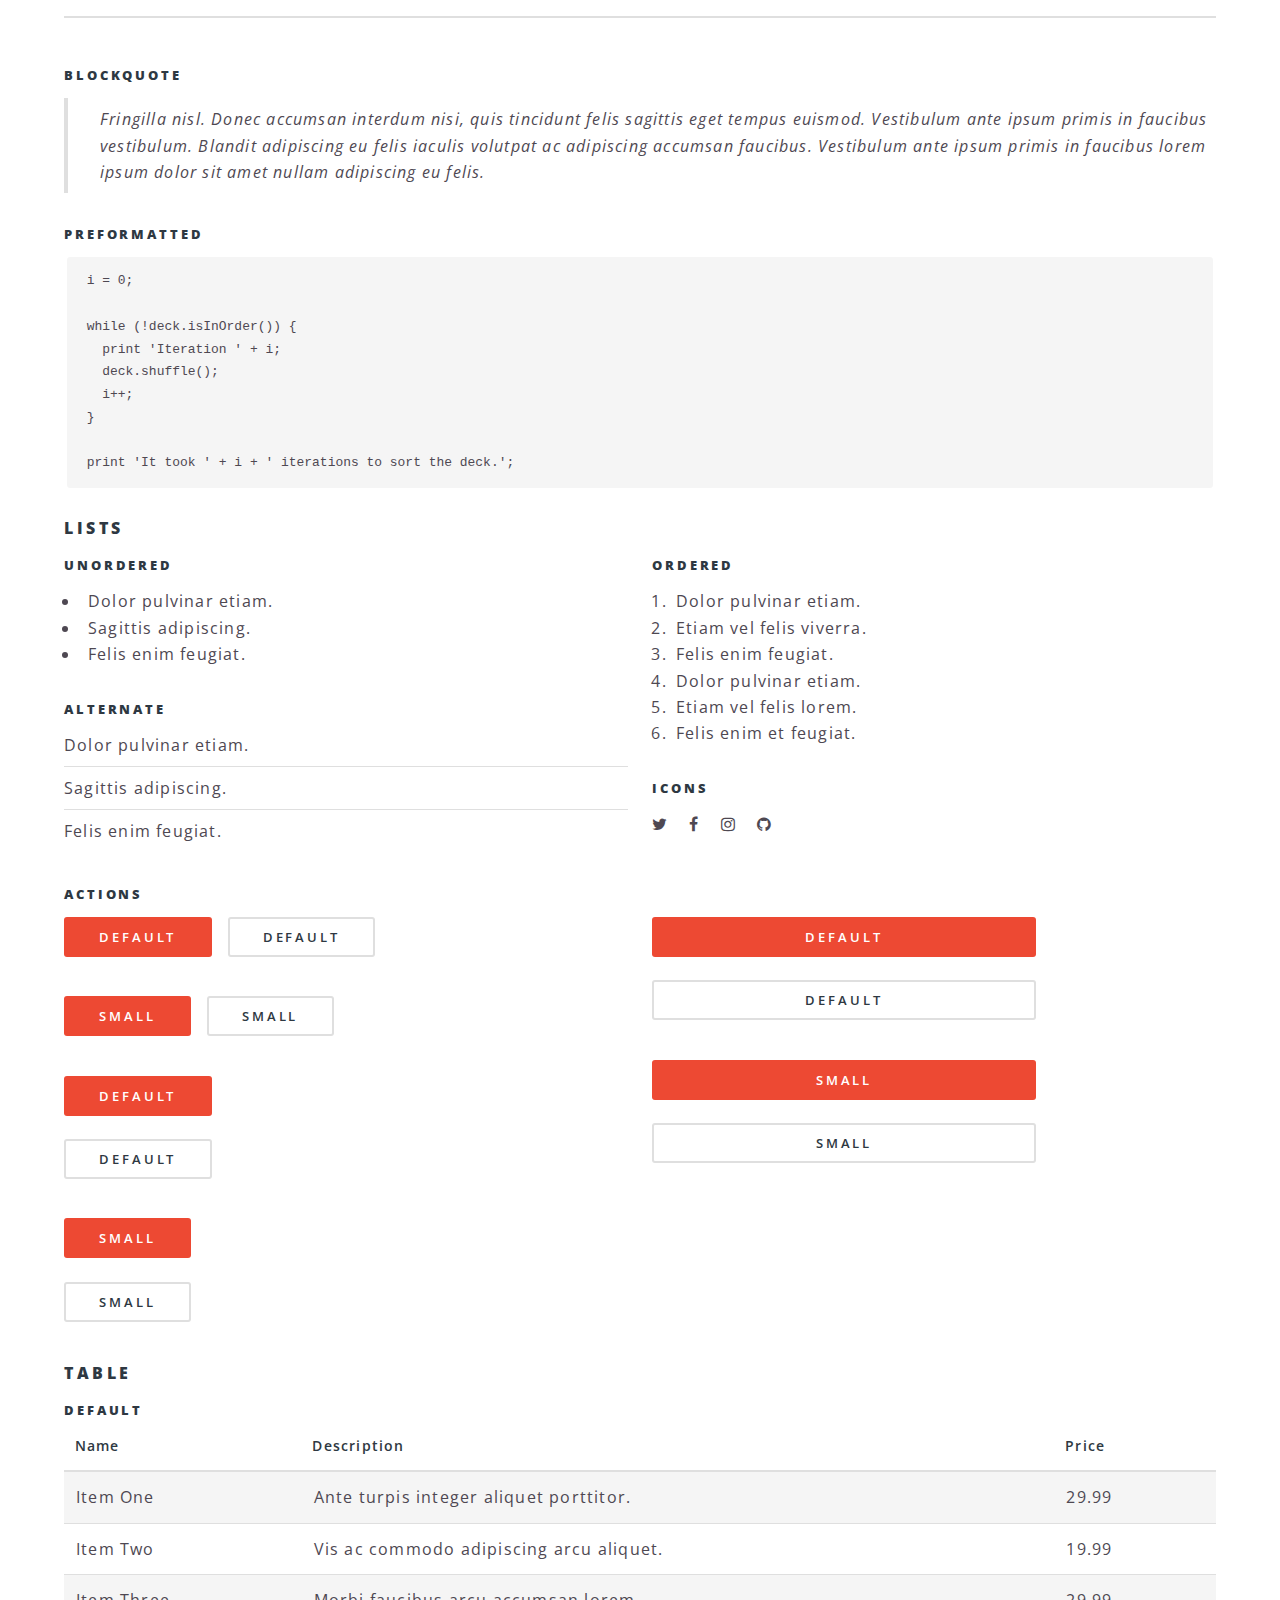
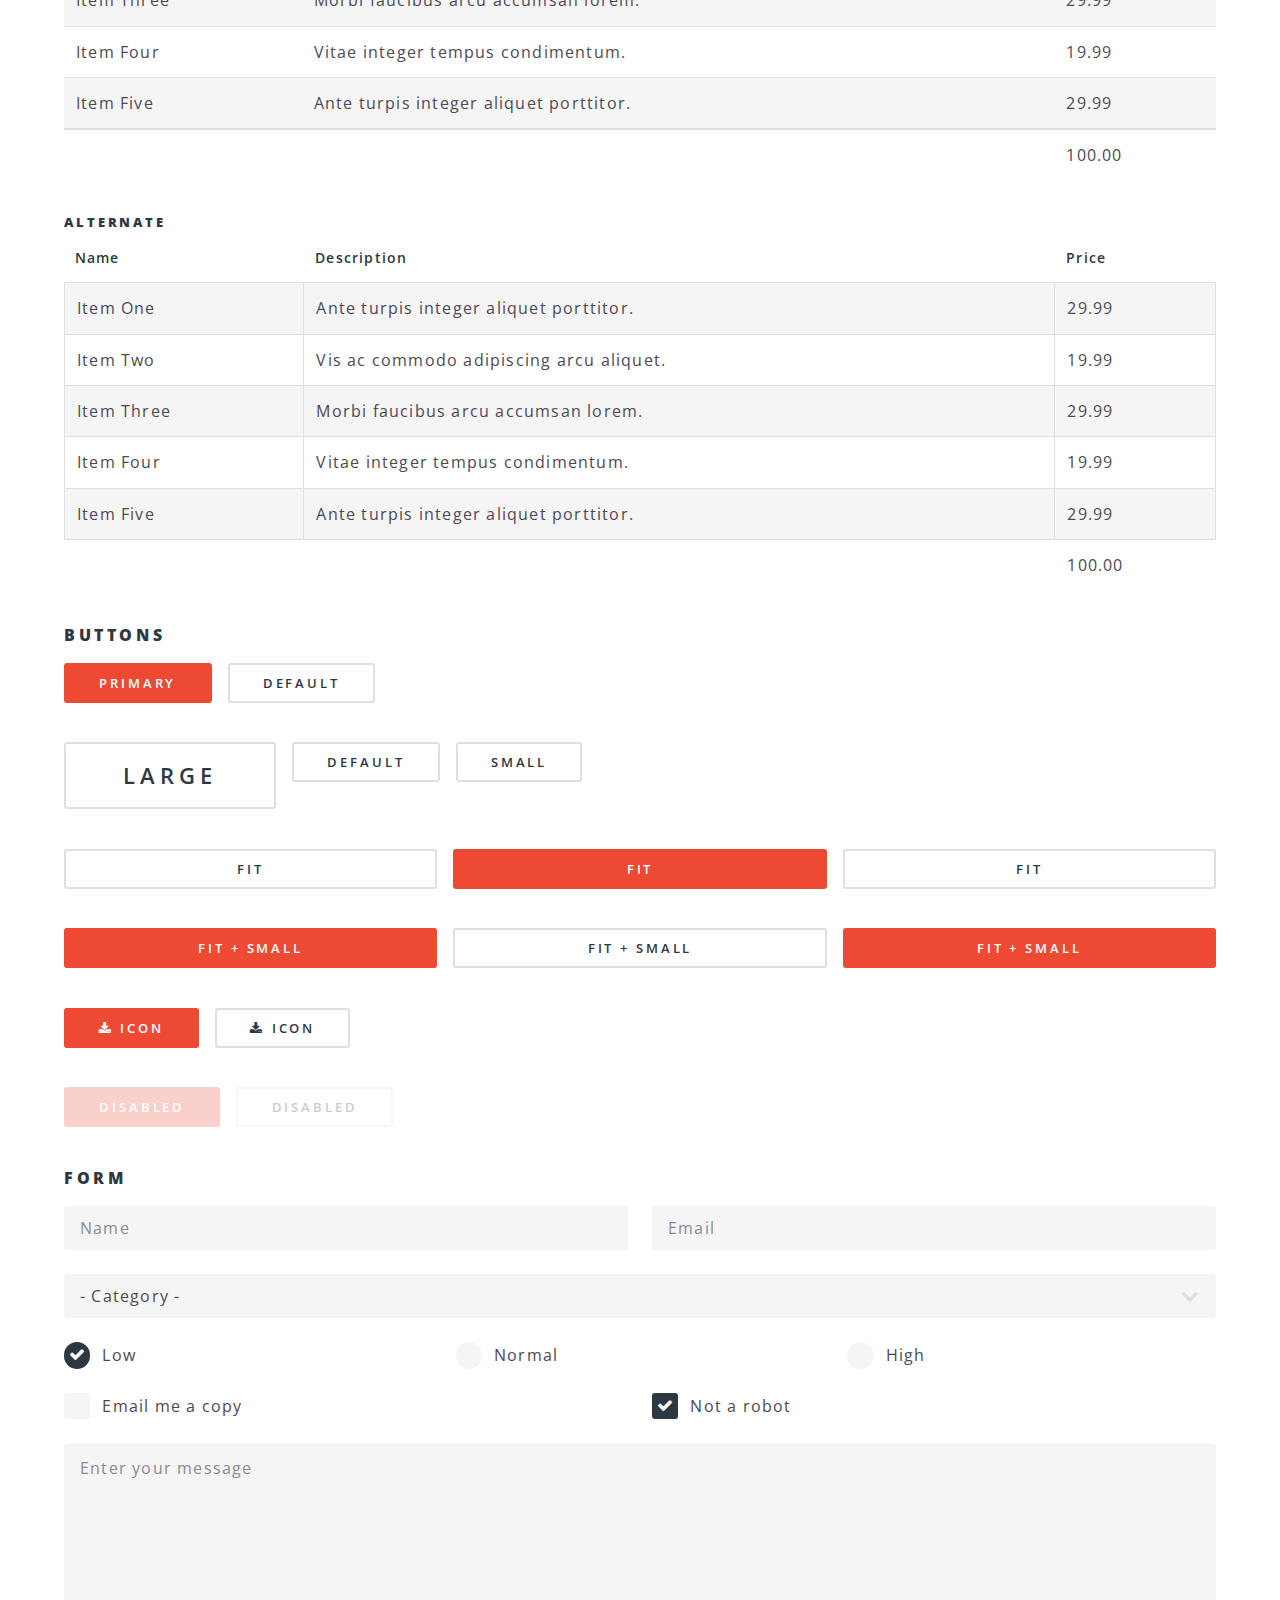
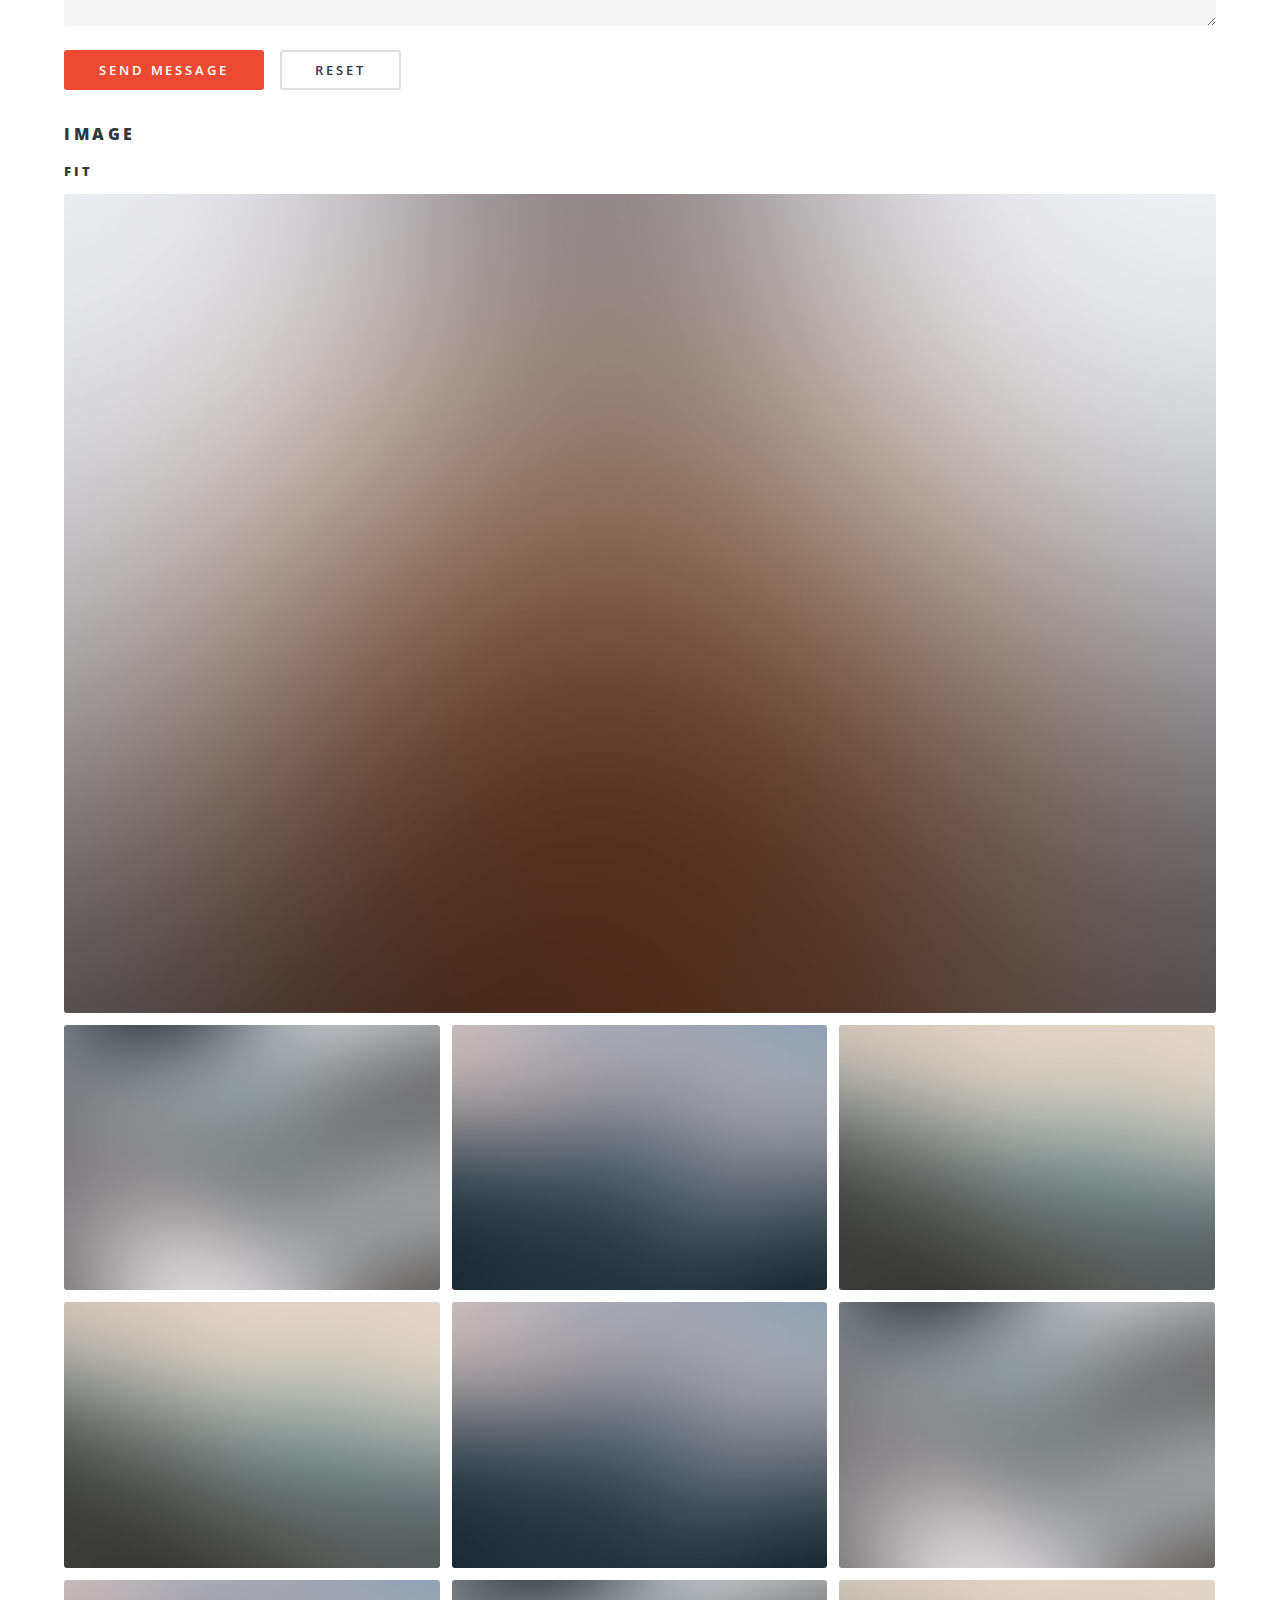
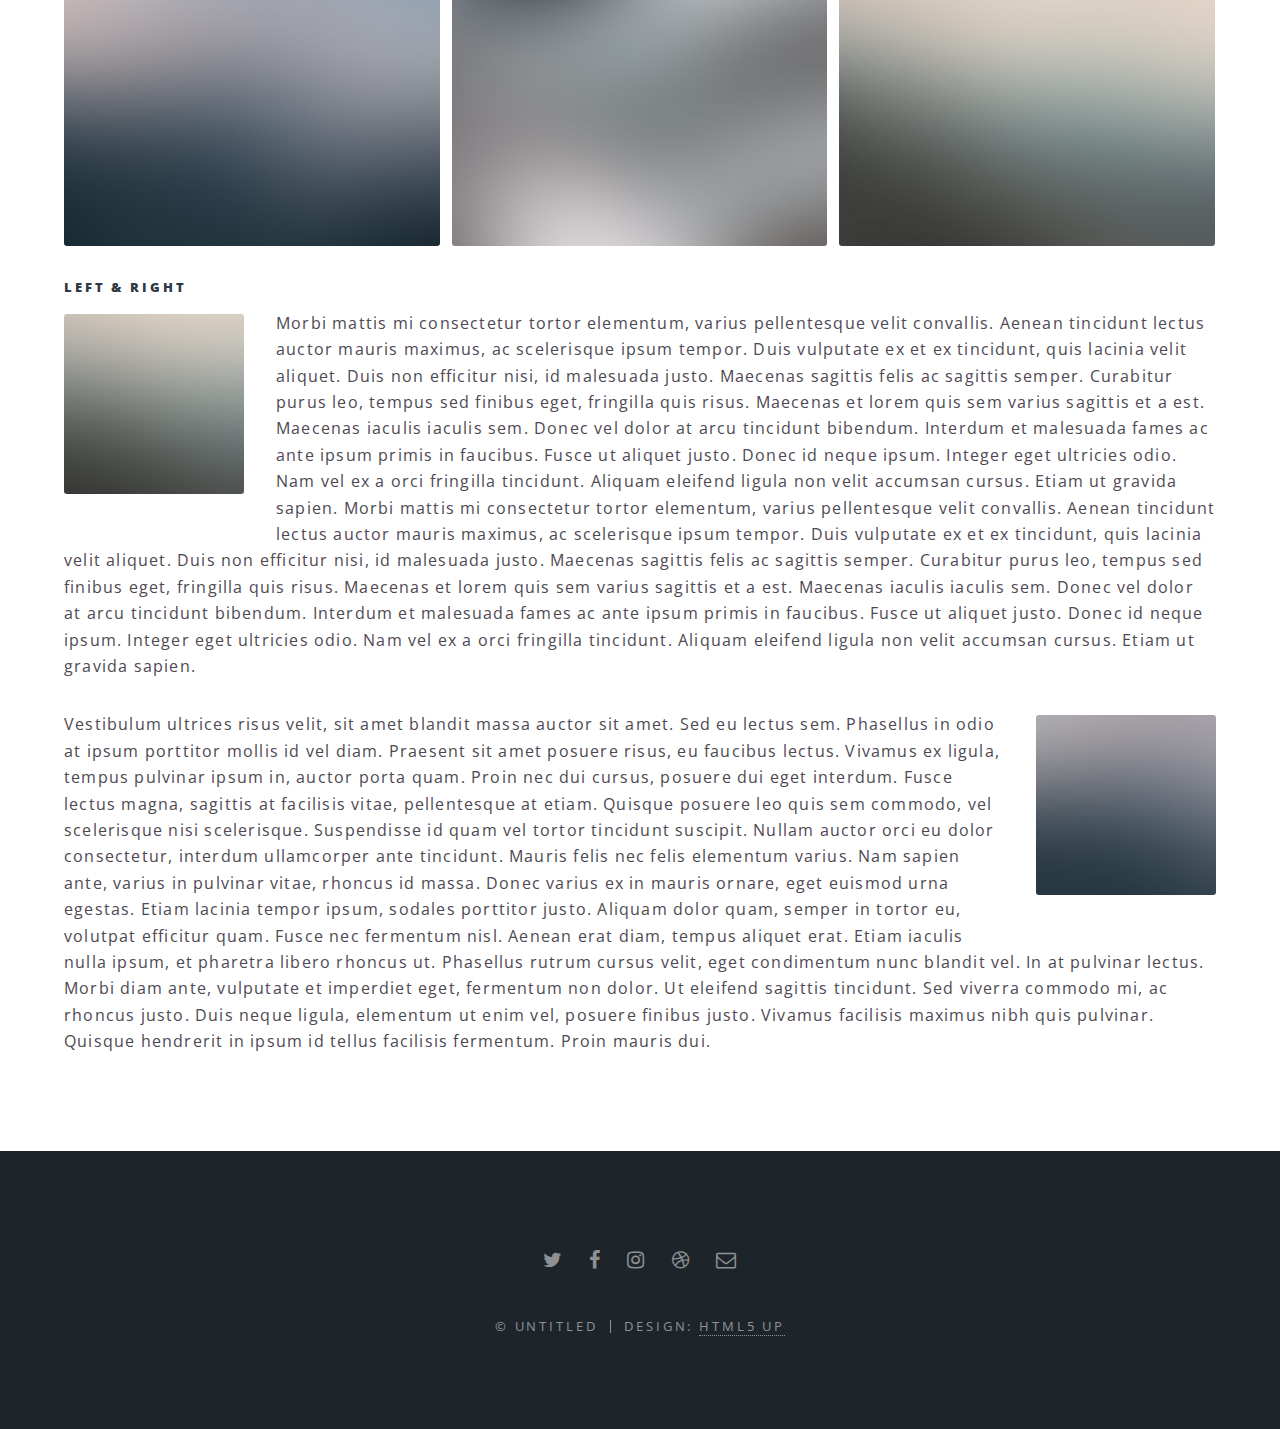
<file: ori_elements.html>
<!DOCTYPE HTML>
<!--
	Spectral by HTML5 UP
	html5up.net | @ajlkn
	Free for personal and commercial use under the CCA 3.0 license (html5up.net/license)
-->
<html>
	<head>
		<title>LIN WEI HSIANG - WORKS</title>
		<meta charset="utf-8" />
		<meta name="viewport" content="width=device-width, initial-scale=1, user-scalable=no" />
		<link rel="stylesheet" href="assets/css/main.css" />
		<noscript><link rel="stylesheet" href="assets/css/noscript.css" /></noscript>
	</head>
	<body class="is-preload">

		<!-- Page Wrapper -->
			<div id="page-wrapper">

				<!-- Header -->
					<header id="header">
						<h1><a href="index.html">LIN WEI HSIANG</a></h1>
						<nav id="nav">
							<ul>
								<li class="special">
									<a href="#menu" class="menuToggle"><span>Menu</span></a>
									<div id="menu">
										<ul>
											<li><a href="index.html">Home</a></li>
											<li><a href="skills.html">SKILLS</a></li>
											<li><a href="work.html">WORKS</a></li>
											<li><a href="contact.html">CONTACT</a></li>
											<!-- <li><a href="#">Sign Up</a></li>
											<li><a href="#">Log In</a></li> -->
										</ul>
									</div>
								</li>
							</ul>
						</nav>
					</header>

				<!-- Main -->
					<article id="main">
						<header>
							<h2>WORKS</h2>
							<p>I Love Facing and Conqure Challenges</p>
						</header>
						<section class="wrapper style5">
							<div class="inner">

								<section style="margin-bottom: 40px;">
									<div class="works_block">
										<div class="works_title"><h3> FindMyWay</h3></div>
										<div>
											<ul>
												<li><a href="">Leader of</br>Activity Department </li>
												<li><a href="">Coordinator</li>
											</ul>
										</div>
									</div>
									<div class="works_block">
										<div class="works_title"><h3> Leverage Inc.</h3></div>
										<div>
											<ul>
												<li><a href="">Project Manager</li>
											</ul>
										</div>
									</div>
									<div class="works_block">
										<div><h3> ZHEN PIN Network Co.,Ltd</h3></div>
										<div>
											<ul>
												<li><a href="">Strategy Consultant</li>
												<li><a href="">Business Developement</li>
											</ul>
										</div>
									</div>
									<div class="works_block">
										<div class="works_title"><h3> Inqtech Co.,Ltd</h3></div>
										<div>
											<ul>
												<li><a href="">Chief Operating Officer</li>
											</ul>
										</div>
									</div>
								</section>

								<section>
									<h4>Text</h4>
									<p>This is <b>bold</b> and this is <strong>strong</strong>. This is <i>italic</i> and this is <em>emphasized</em>.
									This is <sup>superscript</sup> text and this is <sub>subscript</sub> text.
									This is <u>underlined</u> and this is code: <code>for (;;) { ... }</code>. Finally, <a href="#">this is a link</a>.</p>
									<hr />
									<header>
										<h4>Heading with a Subtitle</h4>
										<p>Lorem ipsum dolor sit amet nullam id egestas urna aliquam</p>
									</header>
									<p>Nunc lacinia ante nunc ac lobortis. Interdum adipiscing gravida odio porttitor sem non mi integer non faucibus ornare mi ut ante amet placerat aliquet. Volutpat eu sed ante lacinia sapien lorem accumsan varius montes viverra nibh in adipiscing blandit tempus accumsan.</p>
									<header>
										<h5>Heading with a Subtitle</h5>
										<p>Lorem ipsum dolor sit amet nullam id egestas urna aliquam</p>
									</header>
									<p>Nunc lacinia ante nunc ac lobortis. Interdum adipiscing gravida odio porttitor sem non mi integer non faucibus ornare mi ut ante amet placerat aliquet. Volutpat eu sed ante lacinia sapien lorem accumsan varius montes viverra nibh in adipiscing blandit tempus accumsan.</p>
									<hr />
									<h2>Heading Level 2</h2>
									<h3>Heading Level 3</h3>
									<h4>Heading Level 4</h4>
									<h5>Heading Level 5</h5>
									<h6>Heading Level 6</h6>
									<hr />
									<h5>Blockquote</h5>
									<blockquote>Fringilla nisl. Donec accumsan interdum nisi, quis tincidunt felis sagittis eget tempus euismod. Vestibulum ante ipsum primis in faucibus vestibulum. Blandit adipiscing eu felis iaculis volutpat ac adipiscing accumsan faucibus. Vestibulum ante ipsum primis in faucibus lorem ipsum dolor sit amet nullam adipiscing eu felis.</blockquote>
									<h5>Preformatted</h5>
									<pre><code>i = 0;

while (!deck.isInOrder()) {
  print 'Iteration ' + i;
  deck.shuffle();
  i++;
}

print 'It took ' + i + ' iterations to sort the deck.';</code></pre>
								</section>

								<section>
									<h4>Lists</h4>
									<div class="row">
										<div class="col-6 col-12-medium">
											<h5>Unordered</h5>
											<ul>
												<li>Dolor pulvinar etiam.</li>
												<li>Sagittis adipiscing.</li>
												<li>Felis enim feugiat.</li>
											</ul>
											<h5>Alternate</h5>
											<ul class="alt">
												<li>Dolor pulvinar etiam.</li>
												<li>Sagittis adipiscing.</li>
												<li>Felis enim feugiat.</li>
											</ul>
										</div>
										<div class="col-6 col-12-medium">
											<h5>Ordered</h5>
											<ol>
												<li>Dolor pulvinar etiam.</li>
												<li>Etiam vel felis viverra.</li>
												<li>Felis enim feugiat.</li>
												<li>Dolor pulvinar etiam.</li>
												<li>Etiam vel felis lorem.</li>
												<li>Felis enim et feugiat.</li>
											</ol>
											<h5>Icons</h5>
											<ul class="icons">
												<li><a href="#" class="icon fa-twitter"><span class="label">Twitter</span></a></li>
												<li><a href="#" class="icon fa-facebook"><span class="label">Facebook</span></a></li>
												<li><a href="#" class="icon fa-instagram"><span class="label">Instagram</span></a></li>
												<li><a href="#" class="icon fa-github"><span class="label">Github</span></a></li>
											</ul>
										</div>
									</div>
									<h5>Actions</h5>
									<div class="row">
										<div class="col-6 col-12-medium">
											<ul class="actions">
												<li><a href="#" class="button primary">Default</a></li>
												<li><a href="#" class="button">Default</a></li>
											</ul>
											<ul class="actions small">
												<li><a href="#" class="button primary small">Small</a></li>
												<li><a href="#" class="button small">Small</a></li>
											</ul>
											<ul class="actions stacked">
												<li><a href="#" class="button primary">Default</a></li>
												<li><a href="#" class="button">Default</a></li>
											</ul>
											<ul class="actions stacked">
												<li><a href="#" class="button primary small">Small</a></li>
												<li><a href="#" class="button small">Small</a></li>
											</ul>
										</div>
										<div class="col-6 col-12-medium">
											<ul class="actions stacked">
												<li><a href="#" class="button primary fit">Default</a></li>
												<li><a href="#" class="button fit">Default</a></li>
											</ul>
											<ul class="actions stacked">
												<li><a href="#" class="button primary small fit">Small</a></li>
												<li><a href="#" class="button small fit">Small</a></li>
											</ul>
										</div>
									</div>
								</section>

								<section>
									<h4>Table</h4>
									<h5>Default</h5>
									<div class="table-wrapper">
										<table>
											<thead>
												<tr>
													<th>Name</th>
													<th>Description</th>
													<th>Price</th>
												</tr>
											</thead>
											<tbody>
												<tr>
													<td>Item One</td>
													<td>Ante turpis integer aliquet porttitor.</td>
													<td>29.99</td>
												</tr>
												<tr>
													<td>Item Two</td>
													<td>Vis ac commodo adipiscing arcu aliquet.</td>
													<td>19.99</td>
												</tr>
												<tr>
													<td>Item Three</td>
													<td> Morbi faucibus arcu accumsan lorem.</td>
													<td>29.99</td>
												</tr>
												<tr>
													<td>Item Four</td>
													<td>Vitae integer tempus condimentum.</td>
													<td>19.99</td>
												</tr>
												<tr>
													<td>Item Five</td>
													<td>Ante turpis integer aliquet porttitor.</td>
													<td>29.99</td>
												</tr>
											</tbody>
											<tfoot>
												<tr>
													<td colspan="2"></td>
													<td>100.00</td>
												</tr>
											</tfoot>
										</table>
									</div>

									<h5>Alternate</h5>
									<div class="table-wrapper">
										<table class="alt">
											<thead>
												<tr>
													<th>Name</th>
													<th>Description</th>
													<th>Price</th>
												</tr>
											</thead>
											<tbody>
												<tr>
													<td>Item One</td>
													<td>Ante turpis integer aliquet porttitor.</td>
													<td>29.99</td>
												</tr>
												<tr>
													<td>Item Two</td>
													<td>Vis ac commodo adipiscing arcu aliquet.</td>
													<td>19.99</td>
												</tr>
												<tr>
													<td>Item Three</td>
													<td> Morbi faucibus arcu accumsan lorem.</td>
													<td>29.99</td>
												</tr>
												<tr>
													<td>Item Four</td>
													<td>Vitae integer tempus condimentum.</td>
													<td>19.99</td>
												</tr>
												<tr>
													<td>Item Five</td>
													<td>Ante turpis integer aliquet porttitor.</td>
													<td>29.99</td>
												</tr>
											</tbody>
											<tfoot>
												<tr>
													<td colspan="2"></td>
													<td>100.00</td>
												</tr>
											</tfoot>
										</table>
									</div>
								</section>

								<section>
									<h4>Buttons</h4>
									<ul class="actions">
										<li><a href="#" class="button primary">Primary</a></li>
										<li><a href="#" class="button">Default</a></li>
									</ul>
									<ul class="actions">
										<li><a href="#" class="button large">Large</a></li>
										<li><a href="#" class="button">Default</a></li>
										<li><a href="#" class="button small">Small</a></li>
									</ul>
									<ul class="actions fit">
										<li><a href="#" class="button fit">Fit</a></li>
										<li><a href="#" class="button primary fit">Fit</a></li>
										<li><a href="#" class="button fit">Fit</a></li>
									</ul>
									<ul class="actions fit small">
										<li><a href="#" class="button primary fit small">Fit + Small</a></li>
										<li><a href="#" class="button fit small">Fit + Small</a></li>
										<li><a href="#" class="button primary fit small">Fit + Small</a></li>
									</ul>
									<ul class="actions">
										<li><a href="#" class="button primary icon fa-download">Icon</a></li>
										<li><a href="#" class="button icon fa-download">Icon</a></li>
									</ul>
									<ul class="actions">
										<li><span class="button primary disabled">Disabled</span></li>
										<li><span class="button disabled">Disabled</span></li>
									</ul>
								</section>

								<section>
									<h4>Form</h4>
									<form method="post" action="#">
										<div class="row gtr-uniform">
											<div class="col-6 col-12-xsmall">
												<input type="text" name="demo-name" id="demo-name" value="" placeholder="Name" />
											</div>
											<div class="col-6 col-12-xsmall">
												<input type="email" name="demo-email" id="demo-email" value="" placeholder="Email" />
											</div>
											<div class="col-12">
												<select name="demo-category" id="demo-category">
													<option value="">- Category -</option>
													<option value="1">Manufacturing</option>
													<option value="1">Shipping</option>
													<option value="1">Administration</option>
													<option value="1">Human Resources</option>
												</select>
											</div>
											<div class="col-4 col-12-small">
												<input type="radio" id="demo-priority-low" name="demo-priority" checked>
												<label for="demo-priority-low">Low</label>
											</div>
											<div class="col-4 col-12-small">
												<input type="radio" id="demo-priority-normal" name="demo-priority">
												<label for="demo-priority-normal">Normal</label>
											</div>
											<div class="col-4 col-12-small">
												<input type="radio" id="demo-priority-high" name="demo-priority">
												<label for="demo-priority-high">High</label>
											</div>
											<div class="col-6 col-12-small">
												<input type="checkbox" id="demo-copy" name="demo-copy">
												<label for="demo-copy">Email me a copy</label>
											</div>
											<div class="col-6 col-12-small">
												<input type="checkbox" id="demo-human" name="demo-human" checked>
												<label for="demo-human">Not a robot</label>
											</div>
											<div class="col-12">
												<textarea name="demo-message" id="demo-message" placeholder="Enter your message" rows="6"></textarea>
											</div>
											<div class="col-12">
												<ul class="actions">
													<li><input type="submit" value="Send Message" class="primary" /></li>
													<li><input type="reset" value="Reset" /></li>
												</ul>
											</div>
										</div>
									</form>
								</section>

								<section>
									<h4>Image</h4>
									<h5>Fit</h5>
									<div class="box alt">
										<div class="row gtr-50 gtr-uniform">
											<div class="col-12"><span class="image fit"><img src="images/banner.jpg" alt="" /></span></div>
											<div class="col-4"><span class="image fit"><img src="images/pic01.jpg" alt="" /></span></div>
											<div class="col-4"><span class="image fit"><img src="images/pic02.jpg" alt="" /></span></div>
											<div class="col-4"><span class="image fit"><img src="images/pic03.jpg" alt="" /></span></div>
											<div class="col-4"><span class="image fit"><img src="images/pic03.jpg" alt="" /></span></div>
											<div class="col-4"><span class="image fit"><img src="images/pic02.jpg" alt="" /></span></div>
											<div class="col-4"><span class="image fit"><img src="images/pic01.jpg" alt="" /></span></div>
											<div class="col-4"><span class="image fit"><img src="images/pic02.jpg" alt="" /></span></div>
											<div class="col-4"><span class="image fit"><img src="images/pic01.jpg" alt="" /></span></div>
											<div class="col-4"><span class="image fit"><img src="images/pic03.jpg" alt="" /></span></div>
										</div>
									</div>
									<h5>Left &amp; Right</h5>
									<p><span class="image left"><img src="images/pic04.jpg" alt="" /></span>Morbi mattis mi consectetur tortor elementum, varius pellentesque velit convallis. Aenean tincidunt lectus auctor mauris maximus, ac scelerisque ipsum tempor. Duis vulputate ex et ex tincidunt, quis lacinia velit aliquet. Duis non efficitur nisi, id malesuada justo. Maecenas sagittis felis ac sagittis semper. Curabitur purus leo, tempus sed finibus eget, fringilla quis risus. Maecenas et lorem quis sem varius sagittis et a est. Maecenas iaculis iaculis sem. Donec vel dolor at arcu tincidunt bibendum. Interdum et malesuada fames ac ante ipsum primis in faucibus. Fusce ut aliquet justo. Donec id neque ipsum. Integer eget ultricies odio. Nam vel ex a orci fringilla tincidunt. Aliquam eleifend ligula non velit accumsan cursus. Etiam ut gravida sapien. Morbi mattis mi consectetur tortor elementum, varius pellentesque velit convallis. Aenean tincidunt lectus auctor mauris maximus, ac scelerisque ipsum tempor. Duis vulputate ex et ex tincidunt, quis lacinia velit aliquet. Duis non efficitur nisi, id malesuada justo. Maecenas sagittis felis ac sagittis semper. Curabitur purus leo, tempus sed finibus eget, fringilla quis risus. Maecenas et lorem quis sem varius sagittis et a est. Maecenas iaculis iaculis sem. Donec vel dolor at arcu tincidunt bibendum. Interdum et malesuada fames ac ante ipsum primis in faucibus. Fusce ut aliquet justo. Donec id neque ipsum. Integer eget ultricies odio. Nam vel ex a orci fringilla tincidunt. Aliquam eleifend ligula non velit accumsan cursus. Etiam ut gravida sapien.</p>
									<p><span class="image right"><img src="images/pic05.jpg" alt="" /></span>Vestibulum ultrices risus velit, sit amet blandit massa auctor sit amet. Sed eu lectus sem. Phasellus in odio at ipsum porttitor mollis id vel diam. Praesent sit amet posuere risus, eu faucibus lectus. Vivamus ex ligula, tempus pulvinar ipsum in, auctor porta quam. Proin nec dui cursus, posuere dui eget interdum. Fusce lectus magna, sagittis at facilisis vitae, pellentesque at etiam. Quisque posuere leo quis sem commodo, vel scelerisque nisi scelerisque. Suspendisse id quam vel tortor tincidunt suscipit. Nullam auctor orci eu dolor consectetur, interdum ullamcorper ante tincidunt. Mauris felis nec felis elementum varius. Nam sapien ante, varius in pulvinar vitae, rhoncus id massa. Donec varius ex in mauris ornare, eget euismod urna egestas. Etiam lacinia tempor ipsum, sodales porttitor justo. Aliquam dolor quam, semper in tortor eu, volutpat efficitur quam. Fusce nec fermentum nisl. Aenean erat diam, tempus aliquet erat. Etiam iaculis nulla ipsum, et pharetra libero rhoncus ut. Phasellus rutrum cursus velit, eget condimentum nunc blandit vel. In at pulvinar lectus. Morbi diam ante, vulputate et imperdiet eget, fermentum non dolor. Ut eleifend sagittis tincidunt. Sed viverra commodo mi, ac rhoncus justo. Duis neque ligula, elementum ut enim vel, posuere finibus justo. Vivamus facilisis maximus nibh quis pulvinar. Quisque hendrerit in ipsum id tellus facilisis fermentum. Proin mauris dui.</p>
								</section>

							</div>
						</section>
					</article>

				<!-- Footer -->
					<footer id="footer">
						<ul class="icons">
							<li><a href="#" class="icon fa-twitter"><span class="label">Twitter</span></a></li>
							<li><a href="#" class="icon fa-facebook"><span class="label">Facebook</span></a></li>
							<li><a href="#" class="icon fa-instagram"><span class="label">Instagram</span></a></li>
							<li><a href="#" class="icon fa-dribbble"><span class="label">Dribbble</span></a></li>
							<li><a href="#" class="icon fa-envelope-o"><span class="label">Email</span></a></li>
						</ul>
						<ul class="copyright">
							<li>&copy; Untitled</li><li>Design: <a href="http://html5up.net">HTML5 UP</a></li>
						</ul>
					</footer>

			</div>

			<style type="text/css">
				@media screen and (min-width: 801px) {
  					.works_block {
    					display: inline-block;
    					width: 22%;
    					margin-left: 2%;
    					vertical-align: top;
  						}
  					.works_title{
  						margin-bottom: 32px;
  					}
					}	
				@media screen and (max-width: 800px) {
  					.works_block {
    					display: block;
    					vertical-align: top;
  						}
					} 			
			</style>

		<!-- Scripts -->
			<script src="assets/js/jquery.min.js"></script>
			<script src="assets/js/jquery.scrollex.min.js"></script>
			<script src="assets/js/jquery.scrolly.min.js"></script>
			<script src="assets/js/browser.min.js"></script>
			<script src="assets/js/breakpoints.min.js"></script>
			<script src="assets/js/util.js"></script>
			<script src="assets/js/main.js"></script>

	</body>
</html>
</file>
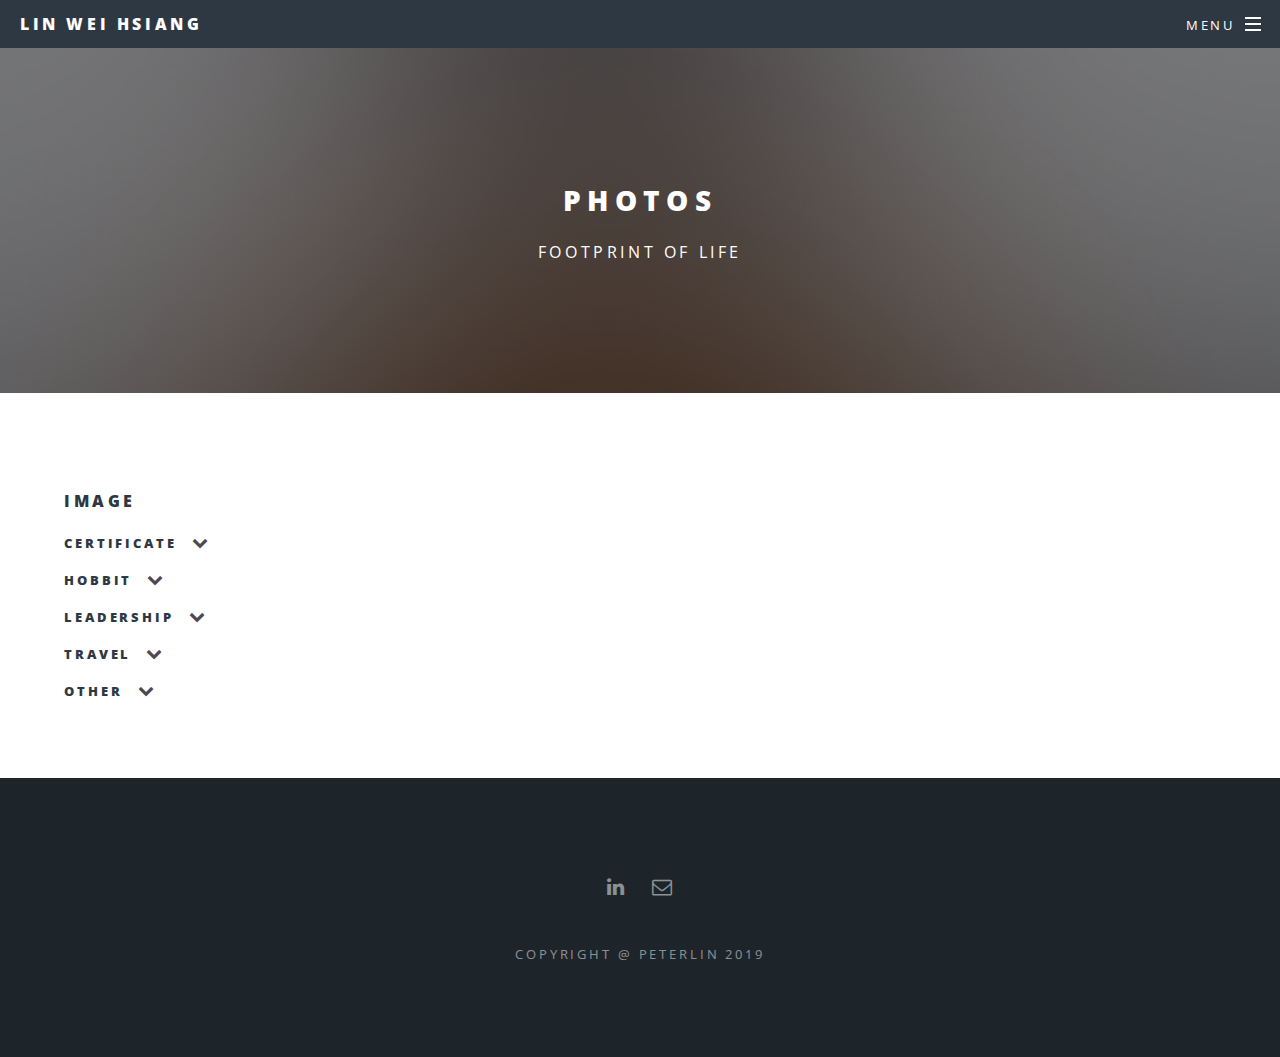
<file: photo.html>
<!DOCTYPE HTML>
<!--
	Spectral by HTML5 UP
	html5up.net | @ajlkn
	Free for personal and commercial use under the CCA 3.0 license (html5up.net/license)
-->
<html>
	<head>
		<!-- Global site tag (gtag.js) - Google Analytics -->
		<script async src="https://www.googletagmanager.com/gtag/js?id=UA-136874234-1"></script>
		<script>
 			window.dataLayer = window.dataLayer || [];
  			function gtag(){dataLayer.push(arguments);}
  			gtag('js', new Date());

  			gtag('config', 'UA-136874234-1');
		</script>
		
		<title>LIN WEI HSIANG - PHOTO STORY</title>
		<meta charset="utf-8" />
		<meta name="viewport" content="width=device-width, initial-scale=1, user-scalable=no" />
		<link rel="stylesheet" href="assets/css/main.css" />
		<noscript><link rel="stylesheet" href="assets/css/noscript.css" /></noscript>
	</head>
	<body class="is-preload">

		<!-- Page Wrapper -->
			<div id="page-wrapper">

				<!-- Header -->
					<header id="header">
						<h1><a href="index.html">LIN WEI HSIANG</a></h1>
						<nav id="nav">
							<ul>
								<li class="special">
									<a href="#menu" class="menuToggle"><span>Menu</span></a>
									<div id="menu">
										<ul>
											<li><a href="index.html">Home</a></li>
											<li><a href="skills.html">SKILLS</a></li>
											<li><a href="work.html">WORKS</a></li>
											<li><a href="photo.html">PHOTO</a></li>
											<li><a href="contact.html">CONTACT</a></li>
											<!--<li><a href="#">Sign Up</a></li>
											<li><a href="#">Log In</a></li> -->
										</ul>
									</div>
								</li>
							</ul>
						</nav>
					</header>

				<!-- Main -->
					<article id="main">
						<header>
							<h2>PHOTOS</h2>
							<p>Footprint of Life</p>
						</header>
						<section class="wrapper style5">
							<div class="inner">
								
								<section>
									<h4>Image</h4>

									<!-- CertificateSection -->

									<div>
										<div class="section_name" style="display: inline-block;">
											<h5> Certificate </h5>
										</div>
										<div style="display: inline-block;">
											<div id="show_certificate" class="arrow show" onclick="show_certificate()"><i class="fa fa-chevron-down"></i></div>
											<div id="hide_certificate" class="arrow hide" onclick="hide_certificate()"><i class="fa fa-chevron-up"></i></div>
										</div>
									</div>
									<div id="certificate" class="box alt">
										<div class="row gtr-50 gtr-uniform">
											<div class="col-4"><span class="image fit"><img src="images/photo/certificate1.png" alt="" /></span></div>
											<div class="col-4"><span class="image fit"><img src="images/photo/certificate2.png" alt="" /></span></div>
											<div class="col-4"><span class="image fit"><img src="images/photo/certificate8.png" alt="" /></span></div>
											<div class="col-4"><span class="image fit"><img src="images/photo/certificate3.png" alt="" /></span></div>
											<div class="col-4"><span class="image fit"><img src="images/photo/certificate4.png" alt="" /></span></div>
											<div class="col-4"><span class="image fit"><img src="images/photo/certificate5.png" alt="" /></span></div>
											<div class="col-4"><span class="image fit"><img src="images/photo/certificate6.png" alt="" /></span></div>
											<div class="col-4"><span class="image fit"><img src="images/photo/certificate7.png" alt="" /></span></div><br />
											<span class="image fit"><a target="_blank" rel="noopener noreferrer" href="https://www.linkedin.com/in/%E5%81%89%E7%BF%94-%E6%9E%97-2aa42a126/"><span class="label">Others on Linkedin</a></span>
											
										</div>
									</div>


									<!-- HobbitSection -->

									<div>
										<div class="section_name" style="display: inline-block;">
											<h5> Hobbit </h5>
										</div>
										<div style="display: inline-block;">
											<div id="show_hobbit" class="arrow show" onclick="show_hobbit()"><i class="fa fa-chevron-down"></i></div>
											<div id="hide_hobbit" class="arrow hide" onclick="hide_hobbit()"><i class="fa fa-chevron-up"></i></div>
										</div>
									</div>
									<div id="hobbit" class="box alt">
										<div class="row gtr-50 gtr-uniform">
											<div class="col-4"><span class="image fit"><img src="images/photo/hobbit1.png" alt="" /></span></div>
											<div class="col-4"><span class="image fit"><img src="images/photo/hobbit2.jpg" alt="" /></span></div>
											<div class="col-4"><span class="image fit"><img src="images/photo/hobbit3.png" alt="" /></span></div>
											<div class="col-4"><span class="image fit"><img src="images/photo/hobbit4.jpg" alt="" /></span></div>
											<div class="col-4"><span class="image fit"><img src="images/photo/hobbit5.jpg" alt="" /></span></div>
											<div class="col-4"><span class="image fit"><img src="images/photo/hobbit6.jpg" alt="" /></span></div>
											<div class="col-4"><span class="image fit"><img src="images/photo/hobbit7.jpg" alt="" /></span></div>
											<div class="col-4"><span class="image fit"><img src="images/photo/hobbit8.jpg" alt="" /></span></div>
										</div>
									</div>

									<!-- LSSection -->

									<div>
										<div class="section_name" style="display: inline-block;">
											<h5> Leadership </h5>
										</div>
										<div style="display: inline-block;">
											<div id="show_LS" class="arrow show" onclick="show_LS()"><i class="fa fa-chevron-down"></i></div>
											<div id="hide_LS" class="arrow hide" onclick="hide_LS()"><i class="fa fa-chevron-up"></i></div>
										</div>
									</div>
									<div id="LS" class="box alt">
										<div class="row gtr-50 gtr-uniform">
											<div class="col-4"><span class="image fit"><img src="images/photo/LS1.jpg" alt="" /></span></div>
											<div class="col-4"><span class="image fit"><img src="images/photo/LS2.jpg" alt="" /></span></div>
											<div class="col-4"><span class="image fit"><img src="images/photo/LS3.jpg" alt="" /></span></div>
											<div class="col-4"><span class="image fit"><img src="images/photo/LS4.jpg" alt="" /></span></div>
										</div>
									</div>

									<!-- TravelSection -->
									
									<div>
										<div class="section_name" style="display: inline-block;">
											<h5> Travel </h5>
										</div>
										<div style="display: inline-block;">
											<div id="show_travel" class="arrow show" onclick="show_travel()"><i class="fa fa-chevron-down"></i></div>
											<div id="hide_travel" class="arrow hide" onclick="hide_travel()"><i class="fa fa-chevron-up"></i></div>
										</div>
									</div>
									<div id="travel" class="box alt">
										<div class="row gtr-50 gtr-uniform">
											<div class="col-4"><span class="image fit"><img src="images/photo/travel1.jpg" alt="" /></span></div>
											<div class="col-4"><span class="image fit"><img src="images/photo/travel2.jpg" alt="" /></span></div>
											<div class="col-4"><span class="image fit"><img src="images/photo/travel3.jpg" alt="" /></span></div>
											<div class="col-4"><span class="image fit"><img src="images/photo/travel4.png" alt="" /></span></div>
											<div class="col-4"><span class="image fit"><img src="images/photo/travel5.png" alt="" /></span></div>
											<div class="col-4"><span class="image fit"><img src="images/photo/travel6.jpg" alt="" /></span></div>
											<div class="col-4"><span class="image fit"><img src="images/photo/travel7.jpg" alt="" /></span></div>
											<div class="col-4"><span class="image fit"><img src="images/photo/travel8.jpg" alt="" /></span></div>
											<div class="col-4"><span class="image fit"><img src="images/photo/travel9.jpg" alt="" /></span></div>
											<div class="col-4"><span class="image fit"><img src="images/photo/travel10.jpg" alt="" /></span></div>
										</div>
									</div>
									
									<!-- OtherSection -->
									
									<div>
										<div class="section_name" style="display: inline-block;">
											<h5> Other </h5>
										</div>
										<div style="display: inline-block;">
											<div id="show_other" class="arrow show" onclick="show_other()"><i class="fa fa-chevron-down"></i></div>
											<div id="hide_other" class="arrow hide" onclick="hide_other()"><i class="fa fa-chevron-up"></i></div>
										</div>
									</div>
									<div id="other" class="box alt">
										<div class="row gtr-50 gtr-uniform">
											<div class="col-4"><span class="image fit"><img src="images/photo/other1.jpg" alt="" /></span></div>
											<div class="col-4"><span class="image fit"><img src="images/photo/other2.jpg" alt="" /></span></div>
											<div class="col-4"><span class="image fit"><img src="images/photo/other3.jpg" alt="" /></span></div>
											<div class="col-4"><span class="image fit"><img src="images/photo/other4.jpg" alt="" /></span></div>
											<div class="col-4"><span class="image fit"><img src="images/photo/other5.jpg" alt="" /></span></div>
											<div class="col-4"><span class="image fit"><img src="images/photo/other6.jpg" alt="" /></span></div>
											<div class="col-4"><span class="image fit"><img src="images/photo/other7.jpg" alt="" /></span></div>
											<div class="col-4"><span class="image fit"><img src="images/photo/other8.jpg" alt="" /></span></div>
											<div class="col-4"><span class="image fit"><img src="images/photo/other9.jpg" alt="" /></span></div>
											<div class="col-4"><span class="image fit"><img src="images/photo/other10.png" alt="" /></span></div>
											<div class="col-4"><span class="image fit"><img src="images/photo/other11.jpg" alt="" /></span></div>
										</div>
									</div>

								</section>

							</div>
						</section>
					</article>

				<!-- Footer -->
					<footer id="footer">
						<ul class="icons">
							<li><a target="_blank" rel="noopener noreferrer" href="https://www.linkedin.com/in/wei-hsiang-lin-2aa42a126/" class="icon fa-linkedin"><span class="label">Linkedin</span></a></li>
							<li><a target="_blank" rel="noopener noreferrer" href="contact.html" class="icon fa-envelope-o"><span class="label">Email</span></a></li>
						</ul>
						<ul class="copyright">
							<li>copyright @ peterlin 2019 </li>
						</ul>
					</footer>

			</div>
		<!-- Style -->
		<style>

	img:hover {
  		-ms-transform: scale(1.4); /* IE 9 */
  		-webkit-transform: scale(1.4); /* Safari 3-8 */
  		transform: scale(1.4); 
  		z-index: 99;
  	}

	.section_name{
		margin-right: 10px;
	}
		
	.box{
		display: none;
	}

	.arrow{
		display: inline-block;
	}

	.hide{
		display: none;
	}

	@media screen and (min-width: 801px){


  	}

  	@media screen and (max-width: 800px){
  	
  		


  	}


</style>

		<!-- Scripts -->
			<script src="assets/js/jquery.min.js"></script>
			<script src="assets/js/jquery.scrollex.min.js"></script>
			<script src="assets/js/jquery.scrolly.min.js"></script>
			<script src="assets/js/browser.min.js"></script>
			<script src="assets/js/breakpoints.min.js"></script>
			<script src="assets/js/util.js"></script>
			<script src="assets/js/main.js"></script>

			<script type="text/javascript">

			function show_certificate(){
				document.getElementById("certificate").style.display="inline-block";
				document.getElementById("show_certificate").style.display="none";
				document.getElementById("hide_certificate").style.display="inline-block";	
			}
			function hide_certificate(){
				document.getElementById("certificate").style.display="none";
				document.getElementById("show_certificate").style.display="inline-block";
				document.getElementById("hide_certificate").style.display="none";
			}
			function show_hobbit(){
				document.getElementById("hobbit").style.display="inline-block";
				document.getElementById("show_hobbit").style.display="none";
				document.getElementById("hide_hobbit").style.display="inline-block";	
			}
			function hide_hobbit(){
				document.getElementById("hobbit").style.display="none";
				document.getElementById("show_hobbit").style.display="inline-block";
				document.getElementById("hide_hobbit").style.display="none";
			}
			function show_LS(){
				document.getElementById("LS").style.display="inline-block";
				document.getElementById("show_LS").style.display="none";
				document.getElementById("hide_LS").style.display="inline-block";	
			}
			function hide_LS(){
				document.getElementById("LS").style.display="none";
				document.getElementById("show_LS").style.display="inline-block";
				document.getElementById("hide_LS").style.display="none";
			}
			function show_travel(){
				document.getElementById("travel").style.display="inline-block";
				document.getElementById("show_travel").style.display="none";
				document.getElementById("hide_travel").style.display="inline-block";	
			}
			function hide_travel(){
				document.getElementById("travel").style.display="none";
				document.getElementById("show_travel").style.display="inline-block";
				document.getElementById("hide_travel").style.display="none";
			}
			function show_other(){
				document.getElementById("other").style.display="inline-block";
				document.getElementById("show_other").style.display="none";
				document.getElementById("hide_other").style.display="inline-block";	
			}
			function hide_other(){
				document.getElementById("other").style.display="none";
				document.getElementById("show_other").style.display="inline-block";
				document.getElementById("hide_other").style.display="none";
			}

			</script>

	</body>
</html>
</file>
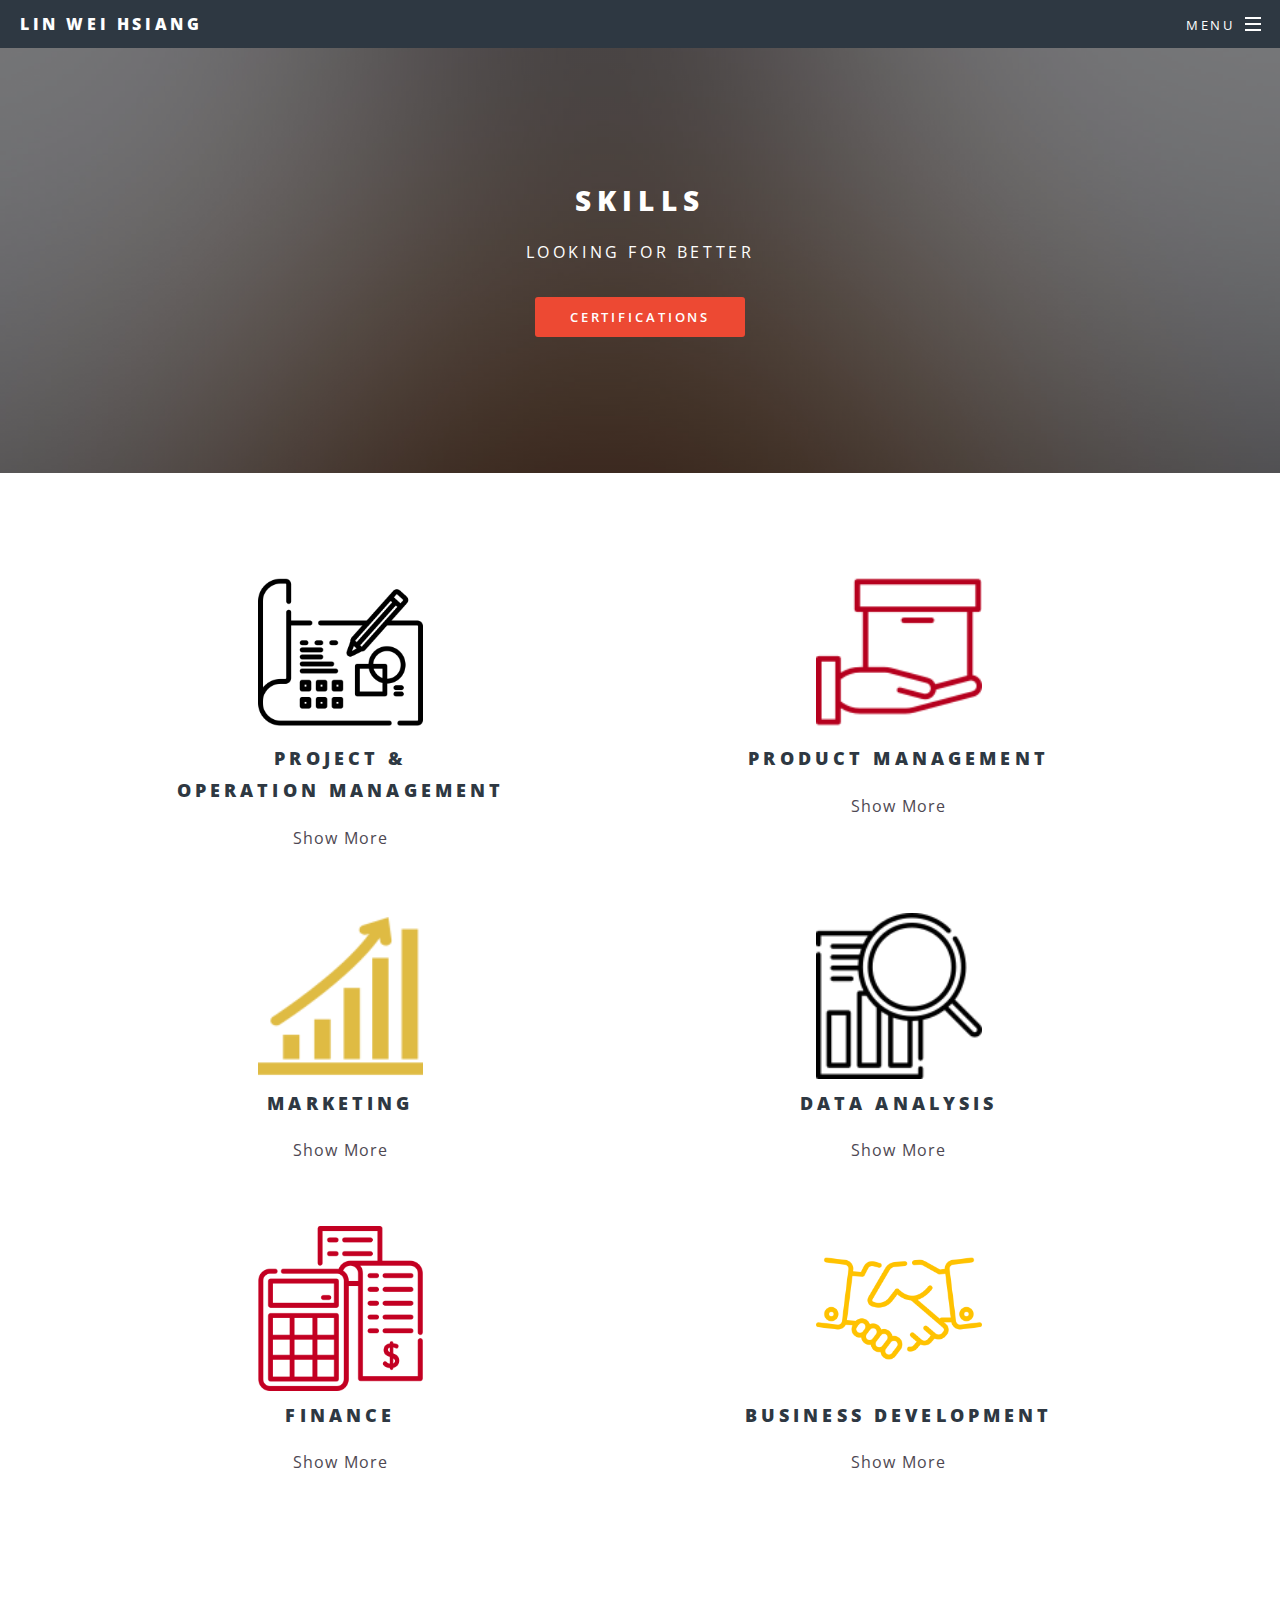
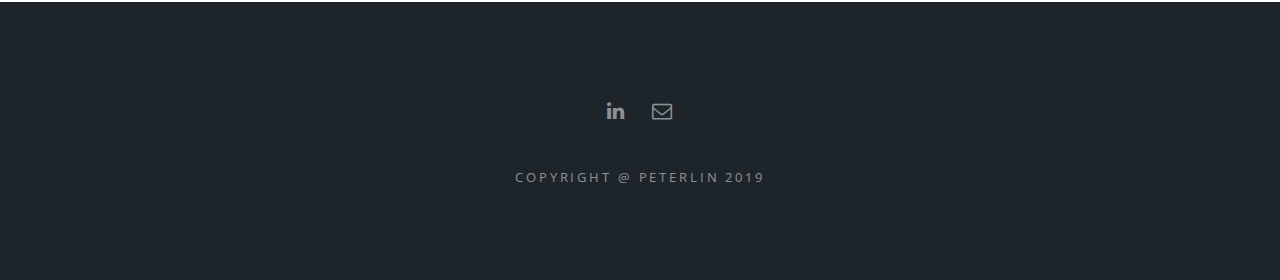
<file: skills.html>
<!DOCTYPE HTML>
<!--
	Spectral by HTML5 UP
	html5up.net | @ajlkn
	Free for personal and commercial use under the CCA 3.0 license (html5up.net/license)
-->
<html>
	<head>
		<!-- Global site tag (gtag.js) - Google Analytics -->
		<script async src="https://www.googletagmanager.com/gtag/js?id=UA-136874234-1"></script>
		<script>
 			window.dataLayer = window.dataLayer || [];
  			function gtag(){dataLayer.push(arguments);}
  			gtag('js', new Date());

  			gtag('config', 'UA-136874234-1');
		</script>
		
		<title>LIN WEI HSIANG - SKILLS</title>
		<meta charset="utf-8" />
		<meta name="viewport" content="width=device-width, initial-scale=1, user-scalable=no" />
		<link rel="stylesheet" href="assets/css/main.css" />
		<noscript><link rel="stylesheet" href="assets/css/noscript.css" /></noscript>
	</head>
	<body class="is-preload">

		<!-- Page Wrapper -->
			<div id="page-wrapper">

				<!-- Header -->
					<header id="header">
						<h1><a href="index.html">LIN WEI HSIANG</a></h1>
						<nav id="nav">
							<ul>
								<li class="special">
									<a href="#menu" class="menuToggle"><span>Menu</span></a>
									<div id="menu">
										<ul>
											<li><a href="index.html">Home</a></li>
											<li><a href="skills.html">SKILLS</a></li>
											<li><a href="work.html">WORKS</a></li>
											<li><a href="photo.html">PHOTO</a></li>
											<li><a href="contact.html">CONTACT</a></li>
											<!--<li><a href="#">Sign Up</a></li>
											<li><a href="#">Log In</a></li> -->
										</ul>
									</div>
								</li>
							</ul>
						</nav>
					</header>

				<!-- Main -->
					<article id="main">
						<header>
							<h2>SKILLS</h2>
							<p>Looking for better</p>
							<ul class="actions special">
								<li><a target="_blank" rel="noopener noreferrer" href="photo.html"  class="button primary">
								Certifications</a></li>
							</ul>
						</header>
						<section class="wrapper style5">
							<div class="inner">
								<div class="skillset_div center">
									<img class="skillset_img" src="images/revenue_model.png">
									<h3>Project &<br />
									Operation Management</h3>
									<p id="show_more1" onclick="show1()">Show More</p>
									<div id="project_management" class="hidden">
										<button class="close" onclick="hide1()"><p>X</p></button> 
										<h4 style="color: white;">Skill Set</h4>
										<p>Communication / Leadership /<br /> 
										Time & Risk Management<p>
										<h4 style="color: white;">Tools</h4>
										<p><a href="work.html#FindMyWay"> WBS / RAM / CPM /<br /> 
										Gantt Chart / PERP </a></p>

									</div>
								</div>
								<div class="skillset_div center">
									<img class="skillset_img" src="images/Leverage_product.png">
									<h3>Product Management</h3>
									<p id="show_more2" onclick="show2()">Show More</p>
									<div id="product_management" class="hidden">
										<button class="close" onclick="hide2()"><p>X</p></button> 
										<h4 style="color: white;">Skill Set</h4>
										<p>Communication / Planning & Prioritizing / Milestones Scheduling / Prototyping & Visualization<p>
										<h4 style="color: white;">Tools</h4>
										<p> User Interview / Stakeholder Interview /<br />
										Gantt Chart / Mindmap </p>			
									</div>
								</div>
								<div class="skillset_div center">
									<img class="skillset_img" src="images/increase_fan.png">
									<h3>Marketing</h3>
									<p id="show_more3" onclick="show3()">Show More</p>
									<div id="marketing" class="hidden">
										<button class="close" onclick="hide3()"><p>X</p></button> 
										<h4 style="color: white;">Skill Set</h4>
										<p>Market Research / STP / SEO /<br />
										Content Marketing / Digital Marketing<p>
										<h4 style="color: white;">Tools</h4>
										<p> BCG Matrix / SWOT / FB Ads<br />
										Google Analytic / Google Console /<br /> 
										Illustrator / Wordpress /<br />
										Basic Front-End(HTML|CSS|JS)</p>		
										</ul>				
									</div>
								</div>
								<div class="skillset_div center">
									<img class="skillset_img" src="images/Leverage_research.png">
									<h3>Data Analysis</h3>
									<p id="show_more4" onclick="show4()">Show More</p>
									<div id="data_analysis" class="hidden">
										<button class="close" onclick="hide4()"><p>X</p></button> 
										<h4 style="color: white;">Skill Set</h4>
										<p> Descriptive Analysis <br /> 
										Predictive Analysis </p>
										<h4 style="color: white;">Tools</h4>
										<p> R(R studio) / Python / Microsoft Excel <br/>
										Independence test / Regression modeling </p>	
										</ul>				
									</div>
								</div>
								<div class="skillset_div center">
									<img class="skillset_img" src="images/accounting.png">
									<h3>Finance</h3>
									<p id="show_more5" onclick="show5()">Show More</p>
									<div id="finance" class="hidden">
										<button class="close" onclick="hide5()"><p>X</p></button> 
										<h4 style="color: white;">Skill Set</h4>
										<p>Accounting / Budgeting /<br /> 
										Financial Management <p>
										<h4 style="color: white;">Tools</h4>
										<p> Microsoft Excel & Google Spreadsheet / ERP <br/>
										Horizontal analysis / Sensitivety Analysis 
										</p>		
										</ul>				
									</div>
								</div>
								<div class="skillset_div center">
									<img class="skillset_img" src="images/handshake.png">
									<h3>Business Development</h3>
									<p id="show_more6" onclick="show6()">Show More</p>
									<div id="business_development" class="hidden">
										<button class="close" onclick="hide6()"><p>X</p></button> 
										<h4 style="color: white;">Skill Set</h4>
										<p>Communication / Negotiation /<br />
										Strategy Development / Key Account Management<p>
										<h4 style="color: white;">Tools</h4>
										<p> Email Marketing / Cold Calls /CRM <br/>
										Pysical BD campaign(Exhibition)</p>		
										</ul>				
									</div>
								</div>

							</div>
						</section>
					</article>

				<!-- Footer -->
					<footer id="footer">
						<ul class="icons">
							<li><a target="_blank" rel="noopener noreferrer" href="https://www.linkedin.com/in/wei-hsiang-lin-2aa42a126/" class="icon fa-linkedin"><span class="label">Linkedin</span></a></li>
							<li><a target="_blank" rel="noopener noreferrer" href="contact.html" class="icon fa-envelope-o"><span class="label">Email</span></a></li>
						</ul>
						<ul class="copyright">
							<li>copyright @ peterlin 2019 </li>
						</ul>
					</footer>

			</div>
		<!-- Style -->
		<style>

		.skillset_div{
			padding-bottom: 20px;
		}
		.skillset_img:hover {
  			-ms-transform: scale(1.4); /* IE 9 */
  			-webkit-transform: scale(1.4); /* Safari 3-8 */
  			transform: scale(1.4); 
		}
		.center{
			text-align: center;
		}
		.hidden{
			display: none;
			width: 80%;
			background-color: grey;
			color: white;
		}
		.close{
			position: relative; 
			left: 40%;
		}
		.close p{
			color: white;
		}

	@media screen and (min-width: 801px){

		.skillset_div{
  			display: inline-block; 
  			vertical-align: top;
  			width: 48%;
  			padding-bottom: 30px;
  		}
  		.skillset_img{
  			width: 30%;
  		}

  	}

  	@media screen and (max-width: 800px){
  		.skillset_img{
  			width: 40%;
  		}

  	}


</style>

		<!-- Scripts -->
			<script src="assets/js/jquery.min.js"></script>
			<script src="assets/js/jquery.scrollex.min.js"></script>
			<script src="assets/js/jquery.scrolly.min.js"></script>
			<script src="assets/js/browser.min.js"></script>
			<script src="assets/js/breakpoints.min.js"></script>
			<script src="assets/js/util.js"></script>
			<script src="assets/js/main.js"></script>

			<script type="text/javascript">
				function show1(){
					document.getElementById("project_management").style.display="inline-block";
					document.getElementById("show_more1").style.display="none";
				}
				function hide1(){
					document.getElementById("project_management").style.display="none";
					document.getElementById("show_more1").style.display="inline-block";
				}
				function show2(){
					document.getElementById("product_management").style.display="inline-block";
					document.getElementById("show_more2").style.display="none";
				}
				function hide2(){
					document.getElementById("product_management").style.display="none";
					document.getElementById("show_more2").style.display="inline-block";
				}
				function show3(){
					document.getElementById("marketing").style.display="inline-block";
					document.getElementById("show_more3").style.display="none";
				}
				function hide3(){
					document.getElementById("marketing").style.display="none";
					document.getElementById("show_more3").style.display="inline-block";
				}
				function show4(){
					document.getElementById("data_analysis").style.display="inline-block";
					document.getElementById("show_more4").style.display="none";
				}
				function hide4(){
					document.getElementById("data_analysis").style.display="none";
					document.getElementById("show_more4").style.display="inline-block";
				}
				function show5(){
					document.getElementById("finance").style.display="inline-block";
					document.getElementById("show_more5").style.display="none";
				}
				function hide5(){
					document.getElementById("finance").style.display="none";
					document.getElementById("show_more4").style.display="inline-block";
				}
				function show6(){
					document.getElementById("business_development").style.display="inline-block";
					document.getElementById("show_more6").style.display="none";
				}
				function hide6(){
					document.getElementById("business_development").style.display="none";
					document.getElementById("show_more6").style.display="inline-block";
				}
			</script>

	</body>
</html>
</file>
<file: assets/css/noscript.css>
/*
	Spectral by HTML5 UP
	html5up.net | @ajlkn
	Free for personal and commercial use under the CCA 3.0 license (html5up.net/license)
*/

/* Banner */

	body.is-preload #banner h2 {
		-moz-transform: none;
		-webkit-transform: none;
		-ms-transform: none;
		transform: none;
		opacity: 1;
	}

		body.is-preload #banner h2:before, body.is-preload #banner h2:after {
			width: 100%;
		}

	body.is-preload #banner .more {
		-moz-transform: none;
		-webkit-transform: none;
		-ms-transform: none;
		transform: none;
		opacity: 1;
	}

	body.is-preload #banner:after {
		opacity: 0;
	}
</file>
<file: html5up-directive/assets/css/ie8.css>
/*
	Directive by HTML5 UP
	html5up.net | @ajlkn
	Free for personal and commercial use under the CCA 3.0 license (html5up.net/license)
*/

/* Basic */

	hr {
		border-top: solid 1px #cccccc;
	}

	blockquote {
		border-left: solid 0.5em #cccccc;
	}

/* Section/Article */

	header.major {
		border-color: #cccccc;
	}

		header.major p {
			border-top: solid 1px #cccccc;
		}

	footer.major {
		border-color: #cccccc;
	}

/* Button */

	input[type="submit"],
	input[type="reset"],
	input[type="button"],
	.button {
		position: relative;
		-ms-behavior: url("assets/js/ie/PIE.htc");
	}

		input[type="submit"].alt,
		input[type="reset"].alt,
		input[type="button"].alt,
		.button.alt {
			border: solid 1px #cccccc;
		}

/* Form */

	input[type="text"],
	input[type="password"],
	input[type="email"],
	select,
	textarea {
		position: relative;
		border: solid 1px #cccccc;
		-ms-behavior: url("assets/js/ie/PIE.htc");
	}

/* Image */

	.image {
		border: 0;
		display: inline-block;
		position: relative;
	}

		.image:after {
			display: none;
		}

/* Box */

	.box {
		border: solid 1px #cccccc;
	}

/* Header */

	#header {
		background-image: url("../../images/header.jpg") !important;
		background-size: cover !important;
		background-position: scroll !important;
		-ms-behavior: url("assets/js/ie/backgroundsize.min.htc");
		padding: 8em 0 !important;
		color: #ffffff;
	}

		#header a {
			color: inherit;
		}

		#header:before {
			content: '';
			background-image: url("images/overlay.png");
			position: absolute;
			left: 0;
			top: 0;
			width: 100%;
			height: 100%;
			display: block;
			z-index: 0;
		}

		#header > * {
			position: relative;
			z-index: 1;
		}

		#header .logo {
			-ms-behavior: url("assets/js/ie/PIE.htc");
		}

/* Footer */

	#footer {
		background-image: none !important;
		margin-top: 0 !important;
		padding: 4em 0 !important;
		color: #ffffff;
	}

/* Main */

	#main {
		padding: 4em 0;
	}
</file>
<file: assets/css/main.css>
@import url(font-awesome.min.css);
@import url("https://fonts.googleapis.com/css?family=Open+Sans:400,400italic,600,600italic,800,800italic");

/*
	Spectral by HTML5 UP
	html5up.net | @ajlkn
	Free for personal and commercial use under the CCA 3.0 license (html5up.net/license)
*/

html, body, div, span, applet, object,
iframe, h1, h2, h3, h4, h5, h6, p, blockquote,
pre, a, abbr, acronym, address, big, cite,
code, del, dfn, em, img, ins, kbd, q, s, samp,
small, strike, strong, sub, sup, tt, var, b,
u, i, center, dl, dt, dd, ol, ul, li, fieldset,
form, label, legend, table, caption, tbody,
tfoot, thead, tr, th, td, article, aside,
canvas, details, embed, figure, figcaption,
footer, header, hgroup, menu, nav, output, ruby,
section, summary, time, mark, audio, video {
	margin: 0;
	padding: 0;
	border: 0;
	font-size: 100%;
	font: inherit;
	vertical-align: baseline;}

article, aside, details, figcaption, figure,
footer, header, hgroup, menu, nav, section {
	display: block;}

body {
	line-height: 1;
}

ol, ul {
	list-style: none;
}

blockquote, q {
	quotes: none;
}

	blockquote:before, blockquote:after, q:before, q:after {
		content: '';
		content: none;
	}

table {
	border-collapse: collapse;
	border-spacing: 0;
}

body {
	-webkit-text-size-adjust: none;
}

mark {
	background-color: transparent;
	color: inherit;
}

input::-moz-focus-inner {
	border: 0;
	padding: 0;
}

input, select, textarea {
	-moz-appearance: none;
	-webkit-appearance: none;
	-ms-appearance: none;
	appearance: none;
}

/* Basic */

	@-ms-viewport {
		width: device-width;
	}

	html {
		box-sizing: border-box;
	}

	*, *:before, *:after {
		box-sizing: inherit;
	}

	body {
		background: #2e3842;
	}

		body.is-preload *, body.is-preload *:before, body.is-preload *:after {
			-moz-animation: none !important;
			-webkit-animation: none !important;
			-ms-animation: none !important;
			animation: none !important;
			-moz-transition: none !important;
			-webkit-transition: none !important;
			-ms-transition: none !important;
			transition: none !important;
		}

	body, input, select, textarea {
		color: #fff;
		font-family: "Open Sans", Helvetica, sans-serif;
		font-size: 15pt;
		font-weight: 400;
		letter-spacing: 0.075em;
		line-height: 1.65em;
	}

		@media screen and (max-width: 1680px) {

			body, input, select, textarea {
				font-size: 13pt;
			}

		}

		@media screen and (max-width: 1280px) {

			body, input, select, textarea {
				font-size: 12pt;
			}

		}

		@media screen and (max-width: 736px) {

			body, input, select, textarea {
				font-size: 11pt;
				letter-spacing: 0.0375em;
			}

		}

	a {
		-moz-transition: color 0.2s ease, border-bottom-color 0.2s ease;
		-webkit-transition: color 0.2s ease, border-bottom-color 0.2s ease;
		-ms-transition: color 0.2s ease, border-bottom-color 0.2s ease;
		transition: color 0.2s ease, border-bottom-color 0.2s ease;
		border-bottom: dotted 1px;
		color: inherit;
		text-decoration: none;
	}

		a:hover {
			border-bottom-color: transparent;
		}

	strong, b {
		color: #fff;
		font-weight: 600;
	}

	em, i {
		font-style: italic;
	}

	p {
		margin: 0 0 2em 0;
	}

	h1, h2, h3, h4, h5, h6 {
		color: #fff;
		font-weight: 800;
		letter-spacing: 0.225em;
		line-height: 1em;
		margin: 0 0 1em 0;
		text-transform: uppercase;
	}

		h1 a, h2 a, h3 a, h4 a, h5 a, h6 a {
			color: inherit;
			text-decoration: none;
		}

	h2 {
		font-size: 1.35em;
		line-height: 1.75em;
	}

		@media screen and (max-width: 736px) {

			h2 {
				font-size: 1.1em;
				line-height: 1.65em;
			}

		}

	h3 {
		font-size: 1.15em;
		line-height: 1.75em;
	}

		@media screen and (max-width: 736px) {

			h3 {
				font-size: 1em;
				line-height: 1.65em;
			}

		}

	h4 {
		font-size: 1em;
		line-height: 1.5em;
	}

	h5 {
		font-size: 0.8em;
		line-height: 1.5em;
	}

	h6 {
		font-size: 0.7em;
		line-height: 1.5em;
	}

	sub {
		font-size: 0.8em;
		position: relative;
		top: 0.5em;
	}

	sup {
		font-size: 0.8em;
		position: relative;
		top: -0.5em;
	}

	hr {
		border: 0;
		border-bottom: solid 2px #fff;
		margin: 3em 0;
	}

		hr.major {
			margin: 4.5em 0;
		}

	blockquote {
		border-left: solid 4px #fff;
		font-style: italic;
		margin: 0 0 2em 0;
		padding: 0.5em 0 0.5em 2em;
	}

	code {
		background: rgba(144, 144, 144, 0.25);
		border-radius: 3px;
		font-family: "Courier New", monospace;
		font-size: 0.9em;
		letter-spacing: 0;
		margin: 0 0.25em;
		padding: 0.25em 0.65em;
	}

	pre {
		-webkit-overflow-scrolling: touch;
		font-family: "Courier New", monospace;
		font-size: 0.9em;
		margin: 0 0 2em 0;
	}

		pre code {
			display: block;
			line-height: 1.75em;
			padding: 1em 1.5em;
			overflow-x: auto;
		}

	.align-left {
		text-align: left;
	}

	.align-center {
		text-align: center;
	}

	.align-right {
		text-align: right;
	}

/* Row */

	.row {
		display: flex;
		flex-wrap: wrap;
		box-sizing: border-box;
		align-items: stretch;
	}

		.row > * {
			box-sizing: border-box;
		}

		.row.gtr-uniform > * > :last-child {
			margin-bottom: 0;
		}

		.row.aln-left {
			justify-content: flex-start;
		}

		.row.aln-center {
			justify-content: center;
		}

		.row.aln-right {
			justify-content: flex-end;
		}

		.row.aln-top {
			align-items: flex-start;
		}

		.row.aln-middle {
			align-items: center;
		}

		.row.aln-bottom {
			align-items: flex-end;
		}

		.row > .imp {
			order: -1;
		}

		.row > .col-1 {
			width: 8.3333333333%;
		}

		.row > .off-1 {
			margin-left: 8.3333333333%;
		}

		.row > .col-2 {
			width: 16.6666666667%;
		}

		.row > .off-2 {
			margin-left: 16.6666666667%;
		}

		.row > .col-3 {
			width: 25%;
		}

		.row > .off-3 {
			margin-left: 25%;
		}

		

		

		.row > .col-5 {
			width: 41.6666666667%;
		}

		.row > .off-5 {
			margin-left: 41.6666666667%;
		}

		.row > .col-6 {
			width: 50%;
		}

		.row > .off-6 {
			margin-left: 50%;
		}

		.row > .col-7 {
			width: 58.3333333333%;
		}

		.row > .off-7 {
			margin-left: 58.3333333333%;
		}

		.row > .col-8 {
			width: 66.6666666667%;
		}

		.row > .off-8 {
			margin-left: 66.6666666667%;
		}

		.row > .col-9 {
			width: 75%;
		}

		.row > .off-9 {
			margin-left: 75%;
		}

		.row > .col-10 {
			width: 83.3333333333%;
		}

		.row > .off-10 {
			margin-left: 83.3333333333%;
		}

		.row > .col-11 {
			width: 91.6666666667%;
		}

		.row > .off-11 {
			margin-left: 91.6666666667%;
		}

		.row > .col-12 {
			width: 100%;
		}

		.row > .off-12 {
			margin-left: 100%;
		}

		.row.gtr-0 {
			margin-top: 0;
			margin-left: 0em;
		}

			.row.gtr-0 > * {
				padding: 0 0 0 0em;
			}

			.row.gtr-0.gtr-uniform {
				margin-top: 0em;
			}

				.row.gtr-0.gtr-uniform > * {
					padding-top: 0em;
				}

		.row.gtr-25 {
			margin-top: 0;
			margin-left: -0.375em;
		}

			.row.gtr-25 > * {
				padding: 0 0 0 0.375em;
			}

			.row.gtr-25.gtr-uniform {
				margin-top: -0.375em;
			}

				.row.gtr-25.gtr-uniform > * {
					padding-top: 0.375em;
				}

		.row.gtr-50 {
			margin-top: 0;
			margin-left: -0.75em;
		}

			.row.gtr-50 > * {
				padding: 0 0 0 0.75em;
			}

			.row.gtr-50.gtr-uniform {
				margin-top: -0.75em;
			}

				.row.gtr-50.gtr-uniform > * {
					padding-top: 0.75em;
				}

		.row {
			margin-top: 0;
			margin-left: -1.5em;
		}

			.row > * {
				padding: 0 0 0 1.5em;
			}

			.row.gtr-uniform {
				margin-top: -1.5em;
			}

				.row.gtr-uniform > * {
					padding-top: 1.5em;
				}

		.row.gtr-150 {
			margin-top: 0;
			margin-left: -2.25em;
		}

			.row.gtr-150 > * {
				padding: 0 0 0 2.25em;
			}

			.row.gtr-150.gtr-uniform {
				margin-top: -2.25em;
			}

				.row.gtr-150.gtr-uniform > * {
					padding-top: 2.25em;
				}

		.row.gtr-200 {
			margin-top: 0;
			margin-left: -3em;
		}

			.row.gtr-200 > * {
				padding: 0 0 0 3em;
			}

			.row.gtr-200.gtr-uniform {
				margin-top: -3em;
			}

				.row.gtr-200.gtr-uniform > * {
					padding-top: 3em;
				}

		@media screen and (min-width: 1681px) {
				.col-4{
  					width: 33.3%;
  				}
		}

		@media screen and (max-width: 1680px) {

			.row {
				display: flex;
				flex-wrap: wrap;
				box-sizing: border-box;
				align-items: stretch;
			}

				.col-4{
  					width: 33.3%;
  				}

				.row > * {
					box-sizing: border-box;
				}

				.row.gtr-uniform > * > :last-child {
					margin-bottom: 0;
				}

				.row.aln-left {
					justify-content: flex-start;
				}

				.row.aln-center {
					justify-content: center;
				}

				.row.aln-right {
					justify-content: flex-end;
				}

				.row.aln-top {
					align-items: flex-start;
				}

				.row.aln-middle {
					align-items: center;
				}

				.row.aln-bottom {
					align-items: flex-end;
				}

				.row > .imp-xlarge {
					order: -1;
				}

				.row > .col-1-xlarge {
					width: 8.3333333333%;
				}

				.row > .off-1-xlarge {
					margin-left: 8.3333333333%;
				}

				.row > .col-2-xlarge {
					width: 16.6666666667%;
				}

				.row > .off-2-xlarge {
					margin-left: 16.6666666667%;
				}

				.row > .col-3-xlarge {
					width: 25%;
				}

				.row > .off-3-xlarge {
					margin-left: 25%;
				}

				.row > .col-4-xlarge {
					width: 33.3333333333%;
				}

				.row > .off-4-xlarge {
					margin-left: 33.3333333333%;
				}

				.row > .col-5-xlarge {
					width: 41.6666666667%;
				}

				.row > .off-5-xlarge {
					margin-left: 41.6666666667%;
				}

				.row > .col-6-xlarge {
					width: 50%;
				}

				.row > .off-6-xlarge {
					margin-left: 50%;
				}

				.row > .col-7-xlarge {
					width: 58.3333333333%;
				}

				.row > .off-7-xlarge {
					margin-left: 58.3333333333%;
				}

				.row > .col-8-xlarge {
					width: 66.6666666667%;
				}

				.row > .off-8-xlarge {
					margin-left: 66.6666666667%;
				}

				.row > .col-9-xlarge {
					width: 75%;
				}

				.row > .off-9-xlarge {
					margin-left: 75%;
				}

				.row > .col-10-xlarge {
					width: 83.3333333333%;
				}

				.row > .off-10-xlarge {
					margin-left: 83.3333333333%;
				}

				.row > .col-11-xlarge {
					width: 91.6666666667%;
				}

				.row > .off-11-xlarge {
					margin-left: 91.6666666667%;
				}

				.row > .col-12-xlarge {
					width: 100%;
				}

				.row > .off-12-xlarge {
					margin-left: 100%;
				}

				.row.gtr-0 {
					margin-top: 0;
					margin-left: 0em;
				}

					.row.gtr-0 > * {
						padding: 0 0 0 0em;
					}

					.row.gtr-0.gtr-uniform {
						margin-top: 0em;
					}

						.row.gtr-0.gtr-uniform > * {
							padding-top: 0em;
						}

				.row.gtr-25 {
					margin-top: 0;
					margin-left: -0.375em;
				}

					.row.gtr-25 > * {
						padding: 0 0 0 0.375em;
					}

					.row.gtr-25.gtr-uniform {
						margin-top: -0.375em;
					}

						.row.gtr-25.gtr-uniform > * {
							padding-top: 0.375em;
						}

				.row.gtr-50 {
					margin-top: 0;
					margin-left: -0.75em;
				}

					.row.gtr-50 > * {
						padding: 0 0 0 0.75em;
					}

					.row.gtr-50.gtr-uniform {
						margin-top: -0.75em;
					}

						.row.gtr-50.gtr-uniform > * {
							padding-top: 0.75em;
						}

				.row {
					margin-top: 0;
					margin-left: -1.5em;
				}

					.row > * {
						padding: 0 0 0 1.5em;
					}

					.row.gtr-uniform {
						margin-top: -1.5em;
					}

						.row.gtr-uniform > * {
							padding-top: 1.5em;
						}

				.row.gtr-150 {
					margin-top: 0;
					margin-left: -2.25em;
				}

					.row.gtr-150 > * {
						padding: 0 0 0 2.25em;
					}

					.row.gtr-150.gtr-uniform {
						margin-top: -2.25em;
					}

						.row.gtr-150.gtr-uniform > * {
							padding-top: 2.25em;
						}

				.row.gtr-200 {
					margin-top: 0;
					margin-left: -3em;
				}

					.row.gtr-200 > * {
						padding: 0 0 0 3em;
					}

					.row.gtr-200.gtr-uniform {
						margin-top: -3em;
					}

						.row.gtr-200.gtr-uniform > * {
							padding-top: 3em;
						}

		}

		@media screen and (max-width: 1280px) {

			.row {
				display: flex;
				flex-wrap: wrap;
				box-sizing: border-box;
				align-items: stretch;
			}

				.col-4{
  					width: 33.3%;
  				}

				.row > * {
					box-sizing: border-box;
				}

				.row.gtr-uniform > * > :last-child {
					margin-bottom: 0;
				}

				.row.aln-left {
					justify-content: flex-start;
				}

				.row.aln-center {
					justify-content: center;
				}

				.row.aln-right {
					justify-content: flex-end;
				}

				.row.aln-top {
					align-items: flex-start;
				}

				.row.aln-middle {
					align-items: center;
				}

				.row.aln-bottom {
					align-items: flex-end;
				}

				.row > .imp-large {
					order: -1;
				}

				.row > .col-1-large {
					width: 8.3333333333%;
				}

				.row > .off-1-large {
					margin-left: 8.3333333333%;
				}

				.row > .col-2-large {
					width: 16.6666666667%;
				}

				.row > .off-2-large {
					margin-left: 16.6666666667%;
				}

				.row > .col-3-large {
					width: 25%;
				}

				.row > .off-3-large {
					margin-left: 25%;
				}

				.row > .col-4-large {
					width: 33.3333333333%;
				}

				.row > .off-4-large {
					margin-left: 33.3333333333%;
				}

				.row > .col-5-large {
					width: 41.6666666667%;
				}

				.row > .off-5-large {
					margin-left: 41.6666666667%;
				}

				.row > .col-6-large {
					width: 50%;
				}

				.row > .off-6-large {
					margin-left: 50%;
				}

				.row > .col-7-large {
					width: 58.3333333333%;
				}

				.row > .off-7-large {
					margin-left: 58.3333333333%;
				}

				.row > .col-8-large {
					width: 66.6666666667%;
				}

				.row > .off-8-large {
					margin-left: 66.6666666667%;
				}

				.row > .col-9-large {
					width: 75%;
				}

				.row > .off-9-large {
					margin-left: 75%;
				}

				.row > .col-10-large {
					width: 83.3333333333%;
				}

				.row > .off-10-large {
					margin-left: 83.3333333333%;
				}

				.row > .col-11-large {
					width: 91.6666666667%;
				}

				.row > .off-11-large {
					margin-left: 91.6666666667%;
				}

				.row > .col-12-large {
					width: 100%;
				}

				.row > .off-12-large {
					margin-left: 100%;
				}

				.row.gtr-0 {
					margin-top: 0;
					margin-left: 0em;
				}

					.row.gtr-0 > * {
						padding: 0 0 0 0em;
					}

					.row.gtr-0.gtr-uniform {
						margin-top: 0em;
					}

						.row.gtr-0.gtr-uniform > * {
							padding-top: 0em;
						}

				.row.gtr-25 {
					margin-top: 0;
					margin-left: -0.375em;
				}

					.row.gtr-25 > * {
						padding: 0 0 0 0.375em;
					}

					.row.gtr-25.gtr-uniform {
						margin-top: -0.375em;
					}

						.row.gtr-25.gtr-uniform > * {
							padding-top: 0.375em;
						}

				.row.gtr-50 {
					margin-top: 0;
					margin-left: -0.75em;
				}

					.row.gtr-50 > * {
						padding: 0 0 0 0.75em;
					}

					.row.gtr-50.gtr-uniform {
						margin-top: -0.75em;
					}

						.row.gtr-50.gtr-uniform > * {
							padding-top: 0.75em;
						}

				.row {
					margin-top: 0;
					margin-left: -1.5em;
				}

					.row > * {
						padding: 0 0 0 1.5em;
					}

					.row.gtr-uniform {
						margin-top: -1.5em;
					}

						.row.gtr-uniform > * {
							padding-top: 1.5em;
						}

				.row.gtr-150 {
					margin-top: 0;
					margin-left: -2.25em;
				}

					.row.gtr-150 > * {
						padding: 0 0 0 2.25em;
					}

					.row.gtr-150.gtr-uniform {
						margin-top: -2.25em;
					}

						.row.gtr-150.gtr-uniform > * {
							padding-top: 2.25em;
						}

				.row.gtr-200 {
					margin-top: 0;
					margin-left: -3em;
				}

					.row.gtr-200 > * {
						padding: 0 0 0 3em;
					}

					.row.gtr-200.gtr-uniform {
						margin-top: -3em;
					}

						.row.gtr-200.gtr-uniform > * {
							padding-top: 3em;
						}

		}

		@media screen and (max-width: 980px) {

			.row {
				display: flex;
				flex-wrap: wrap;
				box-sizing: border-box;
				align-items: stretch;
			}

				.col-4{
  					width: 47%;
  				}

				.row > * {
					box-sizing: border-box;
				}

				.row.gtr-uniform > * > :last-child {
					margin-bottom: 0;
				}

				.row.aln-left {
					justify-content: flex-start;
				}

				.row.aln-center {
					justify-content: center;
				}

				.row.aln-right {
					justify-content: flex-end;
				}

				.row.aln-top {
					align-items: flex-start;
				}

				.row.aln-middle {
					align-items: center;
				}

				.row.aln-bottom {
					align-items: flex-end;
				}

				.row > .imp-medium {
					order: -1;
				}

				.row > .col-1-medium {
					width: 8.3333333333%;
				}

				.row > .off-1-medium {
					margin-left: 8.3333333333%;
				}

				.row > .col-2-medium {
					width: 16.6666666667%;
				}

				.row > .off-2-medium {
					margin-left: 16.6666666667%;
				}

				.row > .col-3-medium {
					width: 25%;
				}

				.row > .off-3-medium {
					margin-left: 25%;
				}

				.row > .col-4-medium {
					width: 33.3333333333%;
				}

				.row > .off-4-medium {
					margin-left: 33.3333333333%;
				}

				.row > .col-5-medium {
					width: 41.6666666667%;
				}

				.row > .off-5-medium {
					margin-left: 41.6666666667%;
				}

				.row > .col-6-medium {
					width: 50%;
				}

				.row > .off-6-medium {
					margin-left: 50%;
				}

				.row > .col-7-medium {
					width: 58.3333333333%;
				}

				.row > .off-7-medium {
					margin-left: 58.3333333333%;
				}

				.row > .col-8-medium {
					width: 66.6666666667%;
				}

				.row > .off-8-medium {
					margin-left: 66.6666666667%;
				}

				.row > .col-9-medium {
					width: 75%;
				}

				.row > .off-9-medium {
					margin-left: 75%;
				}

				.row > .col-10-medium {
					width: 83.3333333333%;
				}

				.row > .off-10-medium {
					margin-left: 83.3333333333%;
				}

				.row > .col-11-medium {
					width: 91.6666666667%;
				}

				.row > .off-11-medium {
					margin-left: 91.6666666667%;
				}

				.row > .col-12-medium {
					width: 100%;
				}

				.row > .off-12-medium {
					margin-left: 100%;
				}

				.row.gtr-0 {
					margin-top: 0;
					margin-left: 0em;
				}

					.row.gtr-0 > * {
						padding: 0 0 0 0em;
					}

					.row.gtr-0.gtr-uniform {
						margin-top: 0em;
					}

						.row.gtr-0.gtr-uniform > * {
							padding-top: 0em;
						}

				.row.gtr-25 {
					margin-top: 0;
					margin-left: -0.375em;
				}

					.row.gtr-25 > * {
						padding: 0 0 0 0.375em;
					}

					.row.gtr-25.gtr-uniform {
						margin-top: -0.375em;
					}

						.row.gtr-25.gtr-uniform > * {
							padding-top: 0.375em;
						}

				.row.gtr-50 {
					margin-top: 0;
					margin-left: -0.75em;
				}

					.row.gtr-50 > * {
						padding: 0 0 0 0.75em;
					}

					.row.gtr-50.gtr-uniform {
						margin-top: -0.75em;
					}

						.row.gtr-50.gtr-uniform > * {
							padding-top: 0.75em;
						}

				.row {
					margin-top: 0;
					margin-left: -1.5em;
				}

					.row > * {
						padding: 0 0 0 1.5em;
					}

					.row.gtr-uniform {
						margin-top: -1.5em;
					}

						.row.gtr-uniform > * {
							padding-top: 1.5em;
						}

				.row.gtr-150 {
					margin-top: 0;
					margin-left: -2.25em;
				}

					.row.gtr-150 > * {
						padding: 0 0 0 2.25em;
					}

					.row.gtr-150.gtr-uniform {
						margin-top: -2.25em;
					}

						.row.gtr-150.gtr-uniform > * {
							padding-top: 2.25em;
						}

				.row.gtr-200 {
					margin-top: 0;
					margin-left: -3em;
				}

					.row.gtr-200 > * {
						padding: 0 0 0 3em;
					}

					.row.gtr-200.gtr-uniform {
						margin-top: -3em;
					}

						.row.gtr-200.gtr-uniform > * {
							padding-top: 3em;
						}

		}

		@media screen and (max-width: 736px) {

			.row {
				display: flex;
				flex-wrap: wrap;
				box-sizing: border-box;
				align-items: stretch;
			}

				.col-4{
  					width: 47%;
  				}

				.row > * {
					box-sizing: border-box;
				}

				.row.gtr-uniform > * > :last-child {
					margin-bottom: 0;
				}

				.row.aln-left {
					justify-content: flex-start;
				}

				.row.aln-center {
					justify-content: center;
				}

				.row.aln-right {
					justify-content: flex-end;
				}

				.row.aln-top {
					align-items: flex-start;
				}

				.row.aln-middle {
					align-items: center;
				}

				.row.aln-bottom {
					align-items: flex-end;
				}

				.row > .imp-small {
					order: -1;
				}

				.row > .col-1-small {
					width: 8.3333333333%;
				}

				.row > .off-1-small {
					margin-left: 8.3333333333%;
				}

				.row > .col-2-small {
					width: 16.6666666667%;
				}

				.row > .off-2-small {
					margin-left: 16.6666666667%;
				}

				.row > .col-3-small {
					width: 25%;
				}

				.row > .off-3-small {
					margin-left: 25%;
				}

				.row > .col-4-small {
					width: 33.3333333333%;
				}

				.row > .off-4-small {
					margin-left: 33.3333333333%;
				}

				.row > .col-5-small {
					width: 41.6666666667%;
				}

				.row > .off-5-small {
					margin-left: 41.6666666667%;
				}

				.row > .col-6-small {
					width: 50%;
				}

				.row > .off-6-small {
					margin-left: 50%;
				}

				.row > .col-7-small {
					width: 58.3333333333%;
				}

				.row > .off-7-small {
					margin-left: 58.3333333333%;
				}

				.row > .col-8-small {
					width: 66.6666666667%;
				}

				.row > .off-8-small {
					margin-left: 66.6666666667%;
				}

				.row > .col-9-small {
					width: 75%;
				}

				.row > .off-9-small {
					margin-left: 75%;
				}

				.row > .col-10-small {
					width: 83.3333333333%;
				}

				.row > .off-10-small {
					margin-left: 83.3333333333%;
				}

				.row > .col-11-small {
					width: 91.6666666667%;
				}

				.row > .off-11-small {
					margin-left: 91.6666666667%;
				}

				.row > .col-12-small {
					width: 100%;
				}

				.row > .off-12-small {
					margin-left: 100%;
				}

				.row.gtr-0 {
					margin-top: 0;
					margin-left: 0em;
				}

					.row.gtr-0 > * {
						padding: 0 0 0 0em;
					}

					.row.gtr-0.gtr-uniform {
						margin-top: 0em;
					}

						.row.gtr-0.gtr-uniform > * {
							padding-top: 0em;
						}

				.row.gtr-25 {
					margin-top: 0;
					margin-left: -0.375em;
				}

					.row.gtr-25 > * {
						padding: 0 0 0 0.375em;
					}

					.row.gtr-25.gtr-uniform {
						margin-top: -0.375em;
					}

						.row.gtr-25.gtr-uniform > * {
							padding-top: 0.375em;
						}

				.row.gtr-50 {
					margin-top: 0;
					margin-left: -0.75em;
				}

					.row.gtr-50 > * {
						padding: 0 0 0 0.75em;
					}

					.row.gtr-50.gtr-uniform {
						margin-top: -0.75em;
					}

						.row.gtr-50.gtr-uniform > * {
							padding-top: 0.75em;
						}

				.row {
					margin-top: 0;
					margin-left: -1.5em;
				}

					.row > * {
						padding: 0 0 0 1.5em;
					}

					.row.gtr-uniform {
						margin-top: -1.5em;
					}

						.row.gtr-uniform > * {
							padding-top: 1.5em;
						}

				.row.gtr-150 {
					margin-top: 0;
					margin-left: -2.25em;
				}

					.row.gtr-150 > * {
						padding: 0 0 0 2.25em;
					}

					.row.gtr-150.gtr-uniform {
						margin-top: -2.25em;
					}

						.row.gtr-150.gtr-uniform > * {
							padding-top: 2.25em;
						}

				.row.gtr-200 {
					margin-top: 0;
					margin-left: -3em;
				}

					.row.gtr-200 > * {
						padding: 0 0 0 3em;
					}

					.row.gtr-200.gtr-uniform {
						margin-top: -3em;
					}

						.row.gtr-200.gtr-uniform > * {
							padding-top: 3em;
						}

		}

		@media screen and (max-width: 480px) {

			.row {
				display: flex;
				flex-wrap: wrap;
				box-sizing: border-box;
				align-items: stretch;
			}

				.col-4{
  					width: 95%;
  				}

				.row > * {
					box-sizing: border-box;
				}

				.row.gtr-uniform > * > :last-child {
					margin-bottom: 0;
				}

				.row.aln-left {
					justify-content: flex-start;
				}

				.row.aln-center {
					justify-content: center;
				}

				.row.aln-right {
					justify-content: flex-end;
				}

				.row.aln-top {
					align-items: flex-start;
				}

				.row.aln-middle {
					align-items: center;
				}

				.row.aln-bottom {
					align-items: flex-end;
				}

				.row > .imp-xsmall {
					order: -1;
				}

				.row > .col-1-xsmall {
					width: 8.3333333333%;
				}

				.row > .off-1-xsmall {
					margin-left: 8.3333333333%;
				}

				.row > .col-2-xsmall {
					width: 16.6666666667%;
				}

				.row > .off-2-xsmall {
					margin-left: 16.6666666667%;
				}

				.row > .col-3-xsmall {
					width: 25%;
				}

				.row > .off-3-xsmall {
					margin-left: 25%;
				}

				.row > .col-4-xsmall {
					width: 33.3333333333%;
				}

				.row > .off-4-xsmall {
					margin-left: 33.3333333333%;
				}

				.row > .col-5-xsmall {
					width: 41.6666666667%;
				}

				.row > .off-5-xsmall {
					margin-left: 41.6666666667%;
				}

				.row > .col-6-xsmall {
					width: 50%;
				}

				.row > .off-6-xsmall {
					margin-left: 50%;
				}

				.row > .col-7-xsmall {
					width: 58.3333333333%;
				}

				.row > .off-7-xsmall {
					margin-left: 58.3333333333%;
				}

				.row > .col-8-xsmall {
					width: 66.6666666667%;
				}

				.row > .off-8-xsmall {
					margin-left: 66.6666666667%;
				}

				.row > .col-9-xsmall {
					width: 75%;
				}

				.row > .off-9-xsmall {
					margin-left: 75%;
				}

				.row > .col-10-xsmall {
					width: 83.3333333333%;
				}

				.row > .off-10-xsmall {
					margin-left: 83.3333333333%;
				}

				.row > .col-11-xsmall {
					width: 91.6666666667%;
				}

				.row > .off-11-xsmall {
					margin-left: 91.6666666667%;
				}

				.row > .col-12-xsmall {
					width: 100%;
				}

				.row > .off-12-xsmall {
					margin-left: 100%;
				}

				.row.gtr-0 {
					margin-top: 0;
					margin-left: 0em;
				}

					.row.gtr-0 > * {
						padding: 0 0 0 0em;
					}

					.row.gtr-0.gtr-uniform {
						margin-top: 0em;
					}

						.row.gtr-0.gtr-uniform > * {
							padding-top: 0em;
						}

				.row.gtr-25 {
					margin-top: 0;
					margin-left: -0.375em;
				}

					.row.gtr-25 > * {
						padding: 0 0 0 0.375em;
					}

					.row.gtr-25.gtr-uniform {
						margin-top: -0.375em;
					}

						.row.gtr-25.gtr-uniform > * {
							padding-top: 0.375em;
						}

				.row.gtr-50 {
					margin-top: 0;
					margin-left: -0.75em;
				}

					.row.gtr-50 > * {
						padding: 0 0 0 0.75em;
					}

					.row.gtr-50.gtr-uniform {
						margin-top: -0.75em;
					}

						.row.gtr-50.gtr-uniform > * {
							padding-top: 0.75em;
						}

				.row {
					margin-top: 0;
					margin-left: -1.5em;
				}

					.row > * {
						padding: 0 0 0 1.5em;
					}

					.row.gtr-uniform {
						margin-top: -1.5em;
					}

						.row.gtr-uniform > * {
							padding-top: 1.5em;
						}

				.row.gtr-150 {
					margin-top: 0;
					margin-left: -2.25em;
				}

					.row.gtr-150 > * {
						padding: 0 0 0 2.25em;
					}

					.row.gtr-150.gtr-uniform {
						margin-top: -2.25em;
					}

						.row.gtr-150.gtr-uniform > * {
							padding-top: 2.25em;
						}

				.row.gtr-200 {
					margin-top: 0;
					margin-left: -3em;
				}

					.row.gtr-200 > * {
						padding: 0 0 0 3em;
					}

					.row.gtr-200.gtr-uniform {
						margin-top: -3em;
					}

						.row.gtr-200.gtr-uniform > * {
							padding-top: 3em;
						}

		}

/* Section/Article */

	section.special, article.special {
		text-align: center;
	}

	header p {
		color: rgba(255, 255, 255, 0.5);
		position: relative;
		top: -0.25em;
	}

	header h3 + p {
		font-size: 1.1em;
	}

	header h4 + p,
	header h5 + p,
	header h6 + p {
		font-size: 0.9em;
	}

	header.major {
		margin: 0 0 3.5em 0;
	}

		header.major h2, header.major h3, header.major h4, header.major h5, header.major h6 {
			border-bottom: solid 2px #fff;
			display: inline-block;
			padding-bottom: 1em;
			position: relative;
		}

			header.major h2:after, header.major h3:after, header.major h4:after, header.major h5:after, header.major h6:after {
				content: '';
				display: block;
				height: 1px;
			}

		header.major p {
			color: #fff;
			top: 0;
		}

		@media screen and (max-width: 736px) {

			header.major {
				margin: 0 0 2em 0;
			}

		}

	@media screen and (max-width: 980px) {

		header br {
			display: none;
		}

	}

/* Form */

	form {
		margin: 0 0 2em 0;
	}

	label {
		color: #fff;
		display: block;
		font-size: 0.9em;
		font-weight: 600;
		margin: 0 0 1em 0;
	}

	input[type="text"],
	input[type="password"],
	input[type="email"],
	select,
	textarea {
		-moz-appearance: none;
		-webkit-appearance: none;
		-ms-appearance: none;
		appearance: none;
		background-color: rgba(144, 144, 144, 0.25);
		border-radius: 3px;
		border: none;
		color: inherit;
		display: block;
		outline: 0;
		padding: 0 1em;
		text-decoration: none;
		width: 100%;
	}

		input[type="text"]:invalid,
		input[type="password"]:invalid,
		input[type="email"]:invalid,
		select:invalid,
		textarea:invalid {
			box-shadow: none;
		}

		input[type="text"]:focus,
		input[type="password"]:focus,
		input[type="email"]:focus,
		select:focus,
		textarea:focus {
			box-shadow: 0 0 0 2px #21b2a6;
		}

	select {
		background-size: 1.25em;
		background-repeat: no-repeat;
		background-position: calc(100% - 1em) center;
		height: 2.75em;
		padding-right: 2.75em;
		text-overflow: ellipsis;
	}

		select:focus::-ms-value {
			background-color: transparent;
		}

		select::-ms-expand {
			display: none;
		}

	input[type="text"],
	input[type="password"],
	input[type="email"],
	select {
		height: 2.75em;
	}

	textarea {
		padding: 0.75em 1em;
	}

	input[type="checkbox"],
	input[type="radio"] {
		-moz-appearance: none;
		-webkit-appearance: none;
		-ms-appearance: none;
		appearance: none;
		display: block;
		float: left;
		margin-right: -2em;
		opacity: 0;
		width: 1em;
		z-index: -1;
	}

		input[type="checkbox"] + label,
		input[type="radio"] + label {
			text-decoration: none;
			color: #fff;
			cursor: pointer;
			display: inline-block;
			font-size: 1em;
			font-weight: 400;
			padding-left: 2.4em;
			padding-right: 0.75em;
			position: relative;
		}

			input[type="checkbox"] + label:before,
			input[type="radio"] + label:before {
				-moz-osx-font-smoothing: grayscale;
				-webkit-font-smoothing: antialiased;
				font-family: FontAwesome;
				font-style: normal;
				font-weight: normal;
				text-transform: none !important;
			}

			input[type="checkbox"] + label:before,
			input[type="radio"] + label:before {
				background: rgba(144, 144, 144, 0.25);
				border-radius: 3px;
				content: '';
				display: inline-block;
				height: 1.65em;
				left: 0;
				line-height: 1.58125em;
				position: absolute;
				text-align: center;
				top: 0;
				width: 1.65em;
			}

		input[type="checkbox"]:checked + label:before,
		input[type="radio"]:checked + label:before {
			background: #2e3842;
			color: #fff;
			content: '\f00c';
		}

		input[type="checkbox"]:focus + label:before,
		input[type="radio"]:focus + label:before {
			box-shadow: 0 0 0 2px #21b2a6;
		}

	input[type="checkbox"] + label:before {
		border-radius: 3px;
	}

	input[type="radio"] + label:before {
		border-radius: 100%;
	}

	::-webkit-input-placeholder {
		color: rgba(255, 255, 255, 0.5) !important;
		opacity: 1.0;
	}

	:-moz-placeholder {
		color: rgba(255, 255, 255, 0.5) !important;
		opacity: 1.0;
	}

	::-moz-placeholder {
		color: rgba(255, 255, 255, 0.5) !important;
		opacity: 1.0;
	}

	:-ms-input-placeholder {
		color: rgba(255, 255, 255, 0.5) !important;
		opacity: 1.0;
	}

/* Box */

	.box {
		border-radius: 3px;
		border: solid 2px #fff;
		margin-bottom: 2em;
		padding: 1.5em;
	}

		.box > :last-child,
		.box > :last-child > :last-child,
		.box > :last-child > :last-child > :last-child {
			margin-bottom: 0;
		}

		.box.alt {
			border: 0;
			border-radius: 0;
			padding: 0;
		}

/* Icon */

	.icon {
		text-decoration: none;
		border-bottom: none;
		position: relative;
	}

		.icon:before {
			-moz-osx-font-smoothing: grayscale;
			-webkit-font-smoothing: antialiased;
			font-family: FontAwesome;
			font-style: normal;
			font-weight: normal;
			text-transform: none !important;
		}

		.icon > .label {
			display: none;
		}

		.icon.major {
			-moz-transform: rotate(-45deg);
			-webkit-transform: rotate(-45deg);
			-ms-transform: rotate(-45deg);
			transform: rotate(-45deg);
			border-radius: 3px;
			border: solid 2px #fff;
			display: inline-block;
			font-size: 1.35em;
			height: calc(3em + 2px);
			line-height: 3em;
			text-align: center;
			width: calc(3em + 2px);
		}

			.icon.major:before {
				-moz-transform: rotate(45deg);
				-webkit-transform: rotate(45deg);
				-ms-transform: rotate(45deg);
				transform: rotate(45deg);
				display: inline-block;
				font-size: 1.5em;
			}

			@media screen and (max-width: 736px) {

				.icon.major {
					font-size: 1em;
				}

			}

		.icon.style1 {
			color: #00ffcc;
		}

		.icon.style2 {
			color: #00f0ff;
		}

		.icon.style3 {
			color: #76ddff;
		}

/* Image */

	.image {
		border-radius: 3px;
		border: 0;
		display: inline-block;
		position: relative;
	}

		.image img {
			border-radius: 3px;
			display: block;
		}

		.image.left {
			float: left;
			margin: 0 2em 2em 0;
			top: 0.25em;
		}

		.image.right {
			float: right;
			margin: 0 0 2em 2em;
			top: 0.25em;
		}

		.image.left, .image.right {
			max-width: 40%;
		}

			.image.left img, .image.right img {
				width: 100%;
			}

		.image.fit {
			display: block;
			margin: 0 0 2em 0;
			width: 100%;
		}

			.image.fit img {
				width: 100%;
			}

/* List */

	ol {
		list-style: decimal;
		margin: 0 0 2em 0;
		padding-left: 1.25em;
	}

		ol li {
			padding-left: 0.25em;
		}

	ul {
		list-style: disc;
		margin: 0 0 2em 0;
		padding-left: 1em;
	}

		ul li {
			padding-left: 0.5em;
		}

		ul.alt {
			list-style: none;
			padding-left: 0;
		}

			ul.alt li {
				border-top: solid 1px #fff;
				padding: 0.5em 0;
			}

				ul.alt li:first-child {
					border-top: 0;
					padding-top: 0;
				}

	dl {
		margin: 0 0 2em 0;
	}

/* Actions */

	ul.actions {
		display: -moz-flex;
		display: -webkit-flex;
		display: -ms-flex;
		display: flex;
		cursor: default;
		list-style: none;
		margin-left: -1em;
		padding-left: 0;
	}

		ul.actions li {
			padding: 0 0 0 1em;
			vertical-align: middle;
		}

		ul.actions.special {
			-moz-justify-content: center;
			-webkit-justify-content: center;
			-ms-justify-content: center;
			justify-content: center;
			width: 100%;
			margin-left: 0;
		}

			ul.actions.special li:first-child {
				padding-left: 0;
			}

		ul.actions.stacked {
			-moz-flex-direction: column;
			-webkit-flex-direction: column;
			-ms-flex-direction: column;
			flex-direction: column;
			margin-left: 0;
		}

			ul.actions.stacked li {
				padding: 1em 0 0 0;
			}

				ul.actions.stacked li:first-child {
					padding-top: 0;
				}

		ul.actions.fit {
			width: calc(100% + 1em);
		}

			ul.actions.fit li {
				-moz-flex-grow: 1;
				-webkit-flex-grow: 1;
				-ms-flex-grow: 1;
				flex-grow: 1;
				-moz-flex-shrink: 1;
				-webkit-flex-shrink: 1;
				-ms-flex-shrink: 1;
				flex-shrink: 1;
				width: 100%;
			}

				ul.actions.fit li > * {
					width: 100%;
				}

			ul.actions.fit.stacked {
				width: 100%;
			}

		@media screen and (max-width: 480px) {

			ul.actions:not(.fixed) {
				-moz-flex-direction: column;
				-webkit-flex-direction: column;
				-ms-flex-direction: column;
				flex-direction: column;
				margin-left: 0;
				width: 100% !important;
			}

				ul.actions:not(.fixed) li {
					-moz-flex-grow: 1;
					-webkit-flex-grow: 1;
					-ms-flex-grow: 1;
					flex-grow: 1;
					-moz-flex-shrink: 1;
					-webkit-flex-shrink: 1;
					-ms-flex-shrink: 1;
					flex-shrink: 1;
					padding: 1em 0 0 0;
					text-align: center;
					width: 100%;
				}

					ul.actions:not(.fixed) li > * {
						width: 100%;
					}

					ul.actions:not(.fixed) li:first-child {
						padding-top: 0;
					}

					ul.actions:not(.fixed) li input[type="submit"],
					ul.actions:not(.fixed) li input[type="reset"],
					ul.actions:not(.fixed) li input[type="button"],
					ul.actions:not(.fixed) li button,
					ul.actions:not(.fixed) li .button {
						width: 100%;
					}

						ul.actions:not(.fixed) li input[type="submit"].icon:before,
						ul.actions:not(.fixed) li input[type="reset"].icon:before,
						ul.actions:not(.fixed) li input[type="button"].icon:before,
						ul.actions:not(.fixed) li button.icon:before,
						ul.actions:not(.fixed) li .button.icon:before {
							margin-left: -0.5em;
						}

		}

/* Icons */

	ul.icons {
		cursor: default;
		list-style: none;
		padding-left: 0;
	}

		ul.icons li {
			display: inline-block;
			padding: 0 1em 0 0;
		}

			ul.icons li:last-child {
				padding-right: 0 !important;
			}

		ul.icons.major {
			padding: 1em 0;
		}

			ul.icons.major li {
				padding-right: 3.5em;
			}

				@media screen and (max-width: 736px) {

					ul.icons.major li {
						padding: 0 1em !important;
					}

				}

/* Table */

	.table-wrapper {
		-webkit-overflow-scrolling: touch;
		overflow-x: auto;
	}

	table {
		margin: 0 0 2em 0;
		width: 100%;
	}

		table tbody tr {
			border: solid 1px #fff;
			border-left: 0;
			border-right: 0;
		}

			table tbody tr:nth-child(2n + 1) {
				background-color: rgba(144, 144, 144, 0.25);
			}

		table td {
			padding: 0.75em 0.75em;
		}

		table th {
			color: #fff;
			font-size: 0.9em;
			font-weight: 600;
			padding: 0 0.75em 0.75em 0.75em;
			text-align: left;
		}

		table thead {
			border-bottom: solid 2px #fff;
		}

		table tfoot {
			border-top: solid 2px #fff;
		}

		table.alt {
			border-collapse: separate;
		}

			table.alt tbody tr td {
				border: solid 1px #fff;
				border-left-width: 0;
				border-top-width: 0;
			}

				table.alt tbody tr td:first-child {
					border-left-width: 1px;
				}

			table.alt tbody tr:first-child td {
				border-top-width: 1px;
			}

			table.alt thead {
				border-bottom: 0;
			}

			table.alt tfoot {
				border-top: 0;
			}

/* Button */

	input[type="submit"],
	input[type="reset"],
	input[type="button"],
	button,
	.button {
		-moz-appearance: none;
		-webkit-appearance: none;
		-ms-appearance: none;
		appearance: none;
		-moz-transition: background-color 0.2s ease-in-out, color 0.2s ease-in-out;
		-webkit-transition: background-color 0.2s ease-in-out, color 0.2s ease-in-out;
		-ms-transition: background-color 0.2s ease-in-out, color 0.2s ease-in-out;
		transition: background-color 0.2s ease-in-out, color 0.2s ease-in-out;
		background-color: transparent;
		border-radius: 3px;
		border: 0;
		box-shadow: inset 0 0 0 2px #fff;
		color: #fff;
		cursor: pointer;
		display: inline-block;
		font-size: 0.8em;
		font-weight: 600;
		height: 3.125em;
		letter-spacing: 0.225em;
		line-height: 3.125em;
		max-width: 30em;
		padding: 0 2.75em;
		text-align: center;
		text-decoration: none;
		text-transform: uppercase;
		white-space: nowrap;
		overflow: hidden;
		text-overflow: ellipsis;
	}

		input[type="submit"]:hover,
		input[type="reset"]:hover,
		input[type="button"]:hover,
		button:hover,
		.button:hover {
			background-color: rgba(144, 144, 144, 0.25);
		}

		input[type="submit"]:active,
		input[type="reset"]:active,
		input[type="button"]:active,
		button:active,
		.button:active {
			background-color: rgba(144, 144, 144, 0.5);
		}

		input[type="submit"].icon:before,
		input[type="reset"].icon:before,
		input[type="button"].icon:before,
		button.icon:before,
		.button.icon:before {
			margin-right: 0.5em;
		}

		input[type="submit"].fit,
		input[type="reset"].fit,
		input[type="button"].fit,
		button.fit,
		.button.fit {
			width: 100%;
		}

		input[type="submit"].small,
		input[type="reset"].small,
		input[type="button"].small,
		button.small,
		.button.small {
			font-size: 0.8em;
		}

		input[type="submit"].large,
		input[type="reset"].large,
		input[type="button"].large,
		button.large,
		.button.large {
			font-size: 1.35em;
		}

		input[type="submit"].primary,
		input[type="reset"].primary,
		input[type="button"].primary,
		button.primary,
		.button.primary {
			background-color: #ed4933;
			box-shadow: none !important;
			color: #ffffff !important;
		}

			input[type="submit"].primary:hover,
			input[type="reset"].primary:hover,
			input[type="button"].primary:hover,
			button.primary:hover,
			.button.primary:hover {
				background-color: #ef5e4a !important;
			}

			input[type="submit"].primary:active,
			input[type="reset"].primary:active,
			input[type="button"].primary:active,
			button.primary:active,
			.button.primary:active {
				background-color: #eb341c !important;
			}

		input[type="submit"].disabled, input[type="submit"]:disabled,
		input[type="reset"].disabled,
		input[type="reset"]:disabled,
		input[type="button"].disabled,
		input[type="button"]:disabled,
		button.disabled,
		button:disabled,
		.button.disabled,
		.button:disabled {
			pointer-events: none;
			opacity: 0.25;
		}

		@media screen and (max-width: 736px) {

			input[type="submit"],
			input[type="reset"],
			input[type="button"],
			button,
			.button {
				height: 3.75em;
				line-height: 3.75em;
			}

		}

/* Features */

	.features {
		display: -moz-flex;
		display: -webkit-flex;
		display: -ms-flex;
		display: flex;
		-moz-flex-wrap: wrap;
		-webkit-flex-wrap: wrap;
		-ms-flex-wrap: wrap;
		flex-wrap: wrap;
		-moz-justify-content: center;
		-webkit-justify-content: center;
		-ms-justify-content: center;
		justify-content: center;
		list-style: none;
		padding: 0;
		width: 100%;
	}

		.features li {
			padding: 4em 4em 2em 6em ;
			display: block;
			position: relative;
			text-align: left;
			width: 50%;
		}

			.features li:nth-child(1) {
				background-color: rgba(0, 0, 0, 0.035);
			}

			.features li:nth-child(2) {
				background-color: rgba(0, 0, 0, 0.07);
			}

			.features li:nth-child(3) {
				background-color: rgba(0, 0, 0, 0.105);
			}

			.features li:nth-child(4) {
				background-color: rgba(0, 0, 0, 0.14);
			}

			.features li:nth-child(5) {
				background-color: rgba(0, 0, 0, 0.175);
			}

			.features li:nth-child(6) {
				background-color: rgba(0, 0, 0, 0.21);
			}

			.features li:nth-child(7) {
				background-color: rgba(0, 0, 0, 0.245);
			}

			.features li:nth-child(8) {
				background-color: rgba(0, 0, 0, 0.28);
			}

			.features li:nth-child(9) {
				background-color: rgba(0, 0, 0, 0.315);
			}

			.features li:nth-child(10) {
				background-color: rgba(0, 0, 0, 0.35);
			}

			.features li:before {
				display: block;
				color: #00ffcc;
				position: absolute;
				left: 1.75em;
				top: 2.75em;
				font-size: 1.5em;
			}

			.features li:nth-child(1) {
				border-top-left-radius: 3px;
			}

			.features li:nth-child(2) {
				border-top-right-radius: 3px;
			}

			.features li:nth-last-child(1) {
				border-bottom-right-radius: 3px;
			}

			.features li:nth-last-child(2) {
				border-bottom-left-radius: 3px;
			}

			@media screen and (max-width: 980px) {

				.features li {
					padding: 3em 2em 1em 2em ;
					text-align: center;
				}

					.features li:before {
						left: 0;
						margin: 0 0 1em 0;
						position: relative;
						top: 0;
					}

			}

			@media screen and (max-width: 736px) {

				.features li {
					padding: 3em 0 1em 0 ;
					background-color: transparent !important;
					border-top: solid 2px #fff;
					width: 100%;
				}

					.features li:first-child {
						border-top: 0;
					}

			}

/* Spotlight */

	.spotlight {
		-moz-align-items: center;
		-webkit-align-items: center;
		-ms-align-items: center;
		align-items: center;
		display: -moz-flex;
		display: -webkit-flex;
		display: -ms-flex;
		display: flex;
	}

		.spotlight .image {
			-moz-order: 1;
			-webkit-order: 1;
			-ms-order: 1;
			order: 1;
			border-radius: 0;
			width: 40%;
		}

			.spotlight .image img {
				border-radius: 0;
				width: 100%;
			}

		.spotlight .content {
			padding: 2em 4em 0.1em 4em ;
			-moz-order: 2;
			-webkit-order: 2;
			-ms-order: 2;
			order: 2;
			max-width: 48em;
			width: 60%;
		}

		.spotlight:nth-child(2n) {
			-moz-flex-direction: row-reverse;
			-webkit-flex-direction: row-reverse;
			-ms-flex-direction: row-reverse;
			flex-direction: row-reverse;
		}

		.spotlight:nth-child(1) {
			background-color: rgba(0, 0, 0, 0.075);
		}

		.spotlight:nth-child(2) {
			background-color: rgba(0, 0, 0, 0.15);
		}

		.spotlight:nth-child(3) {
			background-color: rgba(0, 0, 0, 0.225);
		}

		.spotlight:nth-child(4) {
			background-color: rgba(0, 0, 0, 0.3);
		}

		.spotlight:nth-child(5) {
			background-color: rgba(0, 0, 0, 0.375);
		}

		.spotlight:nth-child(6) {
			background-color: rgba(0, 0, 0, 0.45);
		}

		.spotlight:nth-child(7) {
			background-color: rgba(0, 0, 0, 0.525);
		}

		.spotlight:nth-child(8) {
			background-color: rgba(0, 0, 0, 0.6);
		}

		.spotlight:nth-child(9) {
			background-color: rgba(0, 0, 0, 0.675);
		}

		.spotlight:nth-child(10) {
			background-color: rgba(0, 0, 0, 0.75);
		}

		@media screen and (max-width: 1280px) {

			.spotlight .image {
				width: 45%;
			}

			.spotlight .content {
				width: 55%;
			}

		}

		@media screen and (max-width: 980px) {

			.spotlight {
				display: block;
			}

				.spotlight br {
					display: none;
				}

				.spotlight .image {
					width: 100%;
				}

				.spotlight .content {
					padding: 4em 3em 2em 3em ;
					max-width: none;
					text-align: center;
					width: 100%;
				}

		}

		@media screen and (max-width: 736px) {

			.spotlight .content {
				padding: 3em 2em 1em 2em ;
			}

		}

/* Wrapper */

	.wrapper {
		padding: 6em 0 4em 0 ;
	}

		.wrapper > .inner {
			width: 60em;
			margin: 0 auto;
		}

			@media screen and (max-width: 1280px) {

				.wrapper > .inner {
					width: 90%;
				}

			}

			@media screen and (max-width: 980px) {

				.wrapper > .inner {
					width: 100%;
				}

			}

		.wrapper.alt {
			padding: 0;
		}

		.wrapper.style1 {
			background-color: #21b2a6;
			color: #c8ece9;
		}

			.wrapper.style1 strong, .wrapper.style1 b {
				color: #ffffff;
			}

			.wrapper.style1 h2, .wrapper.style1 h3, .wrapper.style1 h4, .wrapper.style1 h5, .wrapper.style1 h6 {
				color: #ffffff;
			}

			.wrapper.style1 hr {
				border-color: rgba(0, 0, 0, 0.125);
			}

			.wrapper.style1 blockquote {
				border-color: rgba(0, 0, 0, 0.125);
			}

			.wrapper.style1 code {
				background: rgba(255, 255, 255, 0.075);
			}

			.wrapper.style1 header p {
				color: #a6e0db;
			}

			.wrapper.style1 header.major h2, .wrapper.style1 header.major h3, .wrapper.style1 header.major h4, .wrapper.style1 header.major h5, .wrapper.style1 header.major h6 {
				border-color: rgba(0, 0, 0, 0.125);
			}

			.wrapper.style1 header.major p {
				color: #c8ece9;
			}

			.wrapper.style1 label {
				color: #ffffff;
			}

			.wrapper.style1 input[type="text"],
			.wrapper.style1 input[type="password"],
			.wrapper.style1 input[type="email"],
			.wrapper.style1 select,
			.wrapper.style1 textarea {
				background-color: rgba(255, 255, 255, 0.075);
			}

			.wrapper.style1 select {
				background-image: url("data:image/svg+xml;charset=utf8,%3Csvg xmlns='http://www.w3.org/2000/svg' width='40' height='40' preserveAspectRatio='none' viewBox='0 0 40 40'%3E%3Cpath d='M9.4,12.3l10.4,10.4l10.4-10.4c0.2-0.2,0.5-0.4,0.9-0.4c0.3,0,0.6,0.1,0.9,0.4l3.3,3.3c0.2,0.2,0.4,0.5,0.4,0.9 c0,0.4-0.1,0.6-0.4,0.9L20.7,31.9c-0.2,0.2-0.5,0.4-0.9,0.4c-0.3,0-0.6-0.1-0.9-0.4L4.3,17.3c-0.2-0.2-0.4-0.5-0.4-0.9 c0-0.4,0.1-0.6,0.4-0.9l3.3-3.3c0.2-0.2,0.5-0.4,0.9-0.4S9.1,12.1,9.4,12.3z' fill='rgba(0, 0, 0, 0.125)' /%3E%3C/svg%3E");
			}

				.wrapper.style1 select option {
					color: #ffffff;
					background: #21b2a6;
				}

			.wrapper.style1 input[type="checkbox"] + label,
			.wrapper.style1 input[type="radio"] + label {
				color: #c8ece9;
			}

				.wrapper.style1 input[type="checkbox"] + label:before,
				.wrapper.style1 input[type="radio"] + label:before {
					background: rgba(255, 255, 255, 0.075);
				}

			.wrapper.style1 input[type="checkbox"]:checked + label:before,
			.wrapper.style1 input[type="radio"]:checked + label:before {
				background: #ffffff;
				color: #21b2a6;
			}

			.wrapper.style1 ::-webkit-input-placeholder {
				color: #a6e0db !important;
			}

			.wrapper.style1 :-moz-placeholder {
				color: #a6e0db !important;
			}

			.wrapper.style1 ::-moz-placeholder {
				color: #a6e0db !important;
			}

			.wrapper.style1 :-ms-input-placeholder {
				color: #a6e0db !important;
			}

			.wrapper.style1 .formerize-placeholder {
				color: #a6e0db !important;
			}

			.wrapper.style1 .icon.major {
				border-color: rgba(0, 0, 0, 0.125);
			}

			.wrapper.style1 ul.alt li {
				border-color: rgba(0, 0, 0, 0.125);
			}

			.wrapper.style1 table tbody tr {
				border-color: rgba(0, 0, 0, 0.125);
			}

				.wrapper.style1 table tbody tr:nth-child(2n + 1) {
					background-color: rgba(255, 255, 255, 0.075);
				}

			.wrapper.style1 table th {
				color: #ffffff;
			}

			.wrapper.style1 table thead {
				border-color: rgba(0, 0, 0, 0.125);
			}

			.wrapper.style1 table tfoot {
				border-color: rgba(0, 0, 0, 0.125);
			}

			.wrapper.style1 table.alt tbody tr td {
				border-color: rgba(0, 0, 0, 0.125);
			}

			.wrapper.style1 input[type="submit"],
			.wrapper.style1 input[type="reset"],
			.wrapper.style1 input[type="button"],
			.wrapper.style1 button,
			.wrapper.style1 .button {
				box-shadow: inset 0 0 0 2px rgba(0, 0, 0, 0.125);
				color: #ffffff;
			}

				.wrapper.style1 input[type="submit"]:hover,
				.wrapper.style1 input[type="reset"]:hover,
				.wrapper.style1 input[type="button"]:hover,
				.wrapper.style1 button:hover,
				.wrapper.style1 .button:hover {
					background-color: rgba(255, 255, 255, 0.075);
				}

				.wrapper.style1 input[type="submit"]:active,
				.wrapper.style1 input[type="reset"]:active,
				.wrapper.style1 input[type="button"]:active,
				.wrapper.style1 button:active,
				.wrapper.style1 .button:active {
					background-color: rgba(255, 255, 255, 0.2);
				}

			@media screen and (max-width: 736px) {

				.wrapper.style1 .features li {
					border-top-color: rgba(0, 0, 0, 0.125);
				}

			}

		.wrapper.style2 {
			background-color: #2e3842;
		}

		.wrapper.style3 {
			background-color: #505393;
			color: #d3d4e4;
		}

			.wrapper.style3 strong, .wrapper.style3 b {
				color: #ffffff;
			}

			.wrapper.style3 h2, .wrapper.style3 h3, .wrapper.style3 h4, .wrapper.style3 h5, .wrapper.style3 h6 {
				color: #ffffff;
			}

			.wrapper.style3 hr {
				border-color: rgba(0, 0, 0, 0.125);
			}

			.wrapper.style3 blockquote {
				border-color: rgba(0, 0, 0, 0.125);
			}

			.wrapper.style3 code {
				background: rgba(255, 255, 255, 0.075);
			}

			.wrapper.style3 header p {
				color: #b9bad4;
			}

			.wrapper.style3 header.major h2, .wrapper.style3 header.major h3, .wrapper.style3 header.major h4, .wrapper.style3 header.major h5, .wrapper.style3 header.major h6 {
				border-color: rgba(0, 0, 0, 0.125);
			}

			.wrapper.style3 header.major p {
				color: #d3d4e4;
			}

			.wrapper.style3 label {
				color: #ffffff;
			}

			.wrapper.style3 input[type="text"],
			.wrapper.style3 input[type="password"],
			.wrapper.style3 input[type="email"],
			.wrapper.style3 select,
			.wrapper.style3 textarea {
				background-color: rgba(255, 255, 255, 0.075);
			}

			.wrapper.style3 select {
				background-image: url("data:image/svg+xml;charset=utf8,%3Csvg xmlns='http://www.w3.org/2000/svg' width='40' height='40' preserveAspectRatio='none' viewBox='0 0 40 40'%3E%3Cpath d='M9.4,12.3l10.4,10.4l10.4-10.4c0.2-0.2,0.5-0.4,0.9-0.4c0.3,0,0.6,0.1,0.9,0.4l3.3,3.3c0.2,0.2,0.4,0.5,0.4,0.9 c0,0.4-0.1,0.6-0.4,0.9L20.7,31.9c-0.2,0.2-0.5,0.4-0.9,0.4c-0.3,0-0.6-0.1-0.9-0.4L4.3,17.3c-0.2-0.2-0.4-0.5-0.4-0.9 c0-0.4,0.1-0.6,0.4-0.9l3.3-3.3c0.2-0.2,0.5-0.4,0.9-0.4S9.1,12.1,9.4,12.3z' fill='rgba(0, 0, 0, 0.125)' /%3E%3C/svg%3E");
			}

				.wrapper.style3 select option {
					color: #ffffff;
					background: #505393;
				}

			.wrapper.style3 input[type="checkbox"] + label,
			.wrapper.style3 input[type="radio"] + label {
				color: #d3d4e4;
			}

				.wrapper.style3 input[type="checkbox"] + label:before,
				.wrapper.style3 input[type="radio"] + label:before {
					background: rgba(255, 255, 255, 0.075);
				}

			.wrapper.style3 input[type="checkbox"]:checked + label:before,
			.wrapper.style3 input[type="radio"]:checked + label:before {
				background: #ffffff;
				color: #505393;
			}

			.wrapper.style3 ::-webkit-input-placeholder {
				color: #b9bad4 !important;
			}

			.wrapper.style3 :-moz-placeholder {
				color: #b9bad4 !important;
			}

			.wrapper.style3 ::-moz-placeholder {
				color: #b9bad4 !important;
			}

			.wrapper.style3 :-ms-input-placeholder {
				color: #b9bad4 !important;
			}

			.wrapper.style3 .formerize-placeholder {
				color: #b9bad4 !important;
			}

			.wrapper.style3 .icon.major {
				border-color: rgba(0, 0, 0, 0.125);
			}

			.wrapper.style3 ul.alt li {
				border-color: rgba(0, 0, 0, 0.125);
			}

			.wrapper.style3 table tbody tr {
				border-color: rgba(0, 0, 0, 0.125);
			}

				.wrapper.style3 table tbody tr:nth-child(2n + 1) {
					background-color: rgba(255, 255, 255, 0.075);
				}

			.wrapper.style3 table th {
				color: #ffffff;
			}

			.wrapper.style3 table thead {
				border-color: rgba(0, 0, 0, 0.125);
			}

			.wrapper.style3 table tfoot {
				border-color: rgba(0, 0, 0, 0.125);
			}

			.wrapper.style3 table.alt tbody tr td {
				border-color: rgba(0, 0, 0, 0.125);
			}

			.wrapper.style3 input[type="submit"],
			.wrapper.style3 input[type="reset"],
			.wrapper.style3 input[type="button"],
			.wrapper.style3 button,
			.wrapper.style3 .button {
				box-shadow: inset 0 0 0 2px rgba(0, 0, 0, 0.125);
				color: #ffffff;
			}

				.wrapper.style3 input[type="submit"]:hover,
				.wrapper.style3 input[type="reset"]:hover,
				.wrapper.style3 input[type="button"]:hover,
				.wrapper.style3 button:hover,
				.wrapper.style3 .button:hover {
					background-color: rgba(255, 255, 255, 0.075);
				}

				.wrapper.style3 input[type="submit"]:active,
				.wrapper.style3 input[type="reset"]:active,
				.wrapper.style3 input[type="button"]:active,
				.wrapper.style3 button:active,
				.wrapper.style3 .button:active {
					background-color: rgba(255, 255, 255, 0.2);
				}

			@media screen and (max-width: 736px) {

				.wrapper.style3 .features li {
					border-top-color: rgba(0, 0, 0, 0.125);
				}

			}

		.wrapper.style4 {
			background-color: transparent;
		}

		.wrapper.style5 {
			background-color: #ffffff;
			color: #4E4852;
		}

			.wrapper.style5 strong, .wrapper.style5 b {
				color: #2E3842;
			}

			.wrapper.style5 h2, .wrapper.style5 h3, .wrapper.style5 h4, .wrapper.style5 h5, .wrapper.style5 h6 {
				color: #2E3842;
			}

			.wrapper.style5 hr {
				border-color: #dfdfdf;
			}

			.wrapper.style5 blockquote {
				border-color: #dfdfdf;
			}

			.wrapper.style5 code {
				background: rgba(0, 0, 0, 0.0375);
			}

			.wrapper.style5 header p {
				color: #8E8892;
			}

			.wrapper.style5 header.major h2, .wrapper.style5 header.major h3, .wrapper.style5 header.major h4, .wrapper.style5 header.major h5, .wrapper.style5 header.major h6 {
				border-color: #dfdfdf;
			}

			.wrapper.style5 header.major p {
				color: #4E4852;
			}

			.wrapper.style5 label {
				color: #2E3842;
			}

			.wrapper.style5 input[type="text"],
			.wrapper.style5 input[type="password"],
			.wrapper.style5 input[type="email"],
			.wrapper.style5 select,
			.wrapper.style5 textarea {
				background-color: rgba(0, 0, 0, 0.0375);
			}

			.wrapper.style5 select {
				background-image: url("data:image/svg+xml;charset=utf8,%3Csvg xmlns='http://www.w3.org/2000/svg' width='40' height='40' preserveAspectRatio='none' viewBox='0 0 40 40'%3E%3Cpath d='M9.4,12.3l10.4,10.4l10.4-10.4c0.2-0.2,0.5-0.4,0.9-0.4c0.3,0,0.6,0.1,0.9,0.4l3.3,3.3c0.2,0.2,0.4,0.5,0.4,0.9 c0,0.4-0.1,0.6-0.4,0.9L20.7,31.9c-0.2,0.2-0.5,0.4-0.9,0.4c-0.3,0-0.6-0.1-0.9-0.4L4.3,17.3c-0.2-0.2-0.4-0.5-0.4-0.9 c0-0.4,0.1-0.6,0.4-0.9l3.3-3.3c0.2-0.2,0.5-0.4,0.9-0.4S9.1,12.1,9.4,12.3z' fill='%23dfdfdf' /%3E%3C/svg%3E");
			}

				.wrapper.style5 select option {
					color: #2E3842;
					background: #ffffff;
				}

			.wrapper.style5 input[type="checkbox"] + label,
			.wrapper.style5 input[type="radio"] + label {
				color: #4E4852;
			}

				.wrapper.style5 input[type="checkbox"] + label:before,
				.wrapper.style5 input[type="radio"] + label:before {
					background: rgba(0, 0, 0, 0.0375);
				}

			.wrapper.style5 input[type="checkbox"]:checked + label:before,
			.wrapper.style5 input[type="radio"]:checked + label:before {
				background: #2E3842;
				color: #ffffff;
			}

			.wrapper.style5 ::-webkit-input-placeholder {
				color: #8E8892 !important;
			}

			.wrapper.style5 :-moz-placeholder {
				color: #8E8892 !important;
			}

			.wrapper.style5 ::-moz-placeholder {
				color: #8E8892 !important;
			}

			.wrapper.style5 :-ms-input-placeholder {
				color: #8E8892 !important;
			}

			.wrapper.style5 .formerize-placeholder {
				color: #8E8892 !important;
			}

			.wrapper.style5 .icon.major {
				border-color: #dfdfdf;
			}

			.wrapper.style5 ul.alt li {
				border-color: #dfdfdf;
			}

			.wrapper.style5 table tbody tr {
				border-color: #dfdfdf;
			}

				.wrapper.style5 table tbody tr:nth-child(2n + 1) {
					background-color: rgba(0, 0, 0, 0.0375);
				}

			.wrapper.style5 table th {
				color: #2E3842;
			}

			.wrapper.style5 table thead {
				border-color: #dfdfdf;
			}

			.wrapper.style5 table tfoot {
				border-color: #dfdfdf;
			}

			.wrapper.style5 table.alt tbody tr td {
				border-color: #dfdfdf;
			}

			.wrapper.style5 input[type="submit"],
			.wrapper.style5 input[type="reset"],
			.wrapper.style5 input[type="button"],
			.wrapper.style5 button,
			.wrapper.style5 .button {
				box-shadow: inset 0 0 0 2px #dfdfdf;
				color: #2E3842;
			}

				.wrapper.style5 input[type="submit"]:hover,
				.wrapper.style5 input[type="reset"]:hover,
				.wrapper.style5 input[type="button"]:hover,
				.wrapper.style5 button:hover,
				.wrapper.style5 .button:hover {
					background-color: rgba(0, 0, 0, 0.0375);
				}

				.wrapper.style5 input[type="submit"]:active,
				.wrapper.style5 input[type="reset"]:active,
				.wrapper.style5 input[type="button"]:active,
				.wrapper.style5 button:active,
				.wrapper.style5 .button:active {
					background-color: rgba(0, 0, 0, 0.1);
				}

			@media screen and (max-width: 736px) {

				.wrapper.style5 .features li {
					border-top-color: #dfdfdf;
				}

			}

		@media screen and (max-width: 980px) {

			.wrapper {
				padding: 4em 3em 2em 3em ;
			}

		}

		@media screen and (max-width: 736px) {

			.wrapper {
				padding: 3em 2em 1em 2em ;
			}

		}

/* Page Wrapper + Menu */

	#page-wrapper {
		-moz-transition: opacity 0.5s ease;
		-webkit-transition: opacity 0.5s ease;
		-ms-transition: opacity 0.5s ease;
		transition: opacity 0.5s ease;
		opacity: 1;
		padding-top: 3em;
	}

		#page-wrapper:before {
			background: rgba(0, 0, 0, 0);
			content: '';
			display: block;
			display: none;
			height: 100%;
			left: 0;
			position: fixed;
			top: 0;
			width: 100%;
			z-index: 10001;
		}

	#menu {
		-moz-transform: translateX(20em);
		-webkit-transform: translateX(20em);
		-ms-transform: translateX(20em);
		transform: translateX(20em);
		-moz-transition: -moz-transform 0.5s ease;
		-webkit-transition: -webkit-transform 0.5s ease;
		-ms-transition: -ms-transform 0.5s ease;
		transition: transform 0.5s ease;
		-webkit-overflow-scrolling: touch;
		background: #21b2a6;
		color: #ffffff;
		height: 100%;
		max-width: 80%;
		overflow-y: auto;
		padding: 3em 2em;
		position: fixed;
		right: 0;
		top: 0;
		width: 20em;
		z-index: 10002;
	}

		#menu ul {
			list-style: none;
			padding: 0;
		}

			#menu ul > li {
				border-top: solid 1px rgba(0, 0, 0, 0.125);
				margin: 0.5em 0 0 0;
				padding: 0.5em 0 0 0;
			}

				#menu ul > li:first-child {
					border-top: 0 !important;
					margin-top: 0 !important;
					padding-top: 0 !important;
				}

				#menu ul > li > a {
					border: 0;
					color: inherit;
					display: block;
					font-size: 0.8em;
					letter-spacing: 0.225em;
					outline: 0;
					text-decoration: none;
					text-transform: uppercase;
				}

					@media screen and (max-width: 736px) {

						#menu ul > li > a {
							line-height: 3em;
						}

					}

		#menu .close {
			background-image: url("images/close.svg");
			background-position: 4.85em 1em;
			background-repeat: no-repeat;
			border: 0;
			cursor: pointer;
			display: block;
			height: 3em;
			position: absolute;
			right: 0;
			top: 0;
			vertical-align: middle;
			width: 7em;
		}

		@media screen and (max-width: 736px) {

			#menu {
				padding: 3em 1.5em;
			}

		}

	body.is-menu-visible #page-wrapper {
		opacity: 0.35;
	}

		body.is-menu-visible #page-wrapper:before {
			display: block;
		}

	body.is-menu-visible #menu {
		-moz-transform: translateX(0);
		-webkit-transform: translateX(0);
		-ms-transform: translateX(0);
		transform: translateX(0);
	}

/* Header */

	#header {
		-moz-transition: background-color 0.2s ease;
		-webkit-transition: background-color 0.2s ease;
		-ms-transition: background-color 0.2s ease;
		transition: background-color 0.2s ease;
		background: #2e3842;
		height: 3em;
		left: 0;
		line-height: 3em;
		position: fixed;
		top: 0;
		width: 100%;
		z-index: 10000;
	}

		#header h1 {
			-moz-transition: opacity 0.2s ease;
			-webkit-transition: opacity 0.2s ease;
			-ms-transition: opacity 0.2s ease;
			transition: opacity 0.2s ease;
			height: inherit;
			left: 1.25em;
			line-height: inherit;
			position: absolute;
			top: 0;
		}

			#header h1 a {
				border: 0;
				display: block;
				height: inherit;
				line-height: inherit;
			}

				@media screen and (max-width: 736px) {

					#header h1 a {
						font-size: 0.8em;
					}

				}

		#header nav {
			height: inherit;
			line-height: inherit;
			position: absolute;
			right: 0;
			top: 0;
		}

			#header nav > ul {
				list-style: none;
				margin: 0;
				padding: 0;
				white-space: nowrap;
			}

				#header nav > ul > li {
					display: inline-block;
					padding: 0;
				}

					#header nav > ul > li > a {
						border: 0;
						color: #fff;
						display: block;
						font-size: 0.8em;
						letter-spacing: 0.225em;
						padding: 0 1.5em;
						text-transform: uppercase;
					}

						#header nav > ul > li > a.menuToggle {
							outline: 0;
							position: relative;
						}

							#header nav > ul > li > a.menuToggle:after {
								background-image: url("images/bars.svg");
								background-position: right center;
								background-repeat: no-repeat;
								content: '';
								display: inline-block;
								height: 3.75em;
								vertical-align: top;
								width: 2em;
							}

							@media screen and (max-width: 736px) {

								#header nav > ul > li > a.menuToggle {
									padding: 0 1.5em;
								}

									#header nav > ul > li > a.menuToggle span {
										display: none;
									}

							}

						@media screen and (max-width: 736px) {

							#header nav > ul > li > a {
								padding: 0 0 0 1.5em;
							}

						}

					#header nav > ul > li:first-child {
						margin-left: 0;
					}

		#header.alt {
			background: transparent;
		}

			#header.alt h1 {
				pointer-events: none;
				opacity: 0;
			}

/* Banner */

	#banner {
		display: -moz-flex;
		display: -webkit-flex;
		display: -ms-flex;
		display: flex;
		-moz-flex-direction: column;
		-webkit-flex-direction: column;
		-ms-flex-direction: column;
		flex-direction: column;
		-moz-justify-content: center;
		-webkit-justify-content: center;
		-ms-justify-content: center;
		justify-content: center;
		cursor: default;
		height: 100vh;
		min-height: 35em;
		overflow: hidden;
		position: relative;
		text-align: center;
	}

		#banner h2 {
			-moz-transform: scale(1);
			-webkit-transform: scale(1);
			-ms-transform: scale(1);
			transform: scale(1);
			-moz-transition: -moz-transform 0.5s ease, opacity 0.5s ease;
			-webkit-transition: -webkit-transform 0.5s ease, opacity 0.5s ease;
			-ms-transition: -ms-transform 0.5s ease, opacity 0.5s ease;
			transition: transform 0.5s ease, opacity 0.5s ease;
			display: inline-block;
			font-size: 1.75em;
			opacity: 1;
			padding: 0.35em 1em;
			position: relative;
			z-index: 1;
		}

			#banner h2:before, #banner h2:after {
				-moz-transition: width 0.85s ease;
				-webkit-transition: width 0.85s ease;
				-ms-transition: width 0.85s ease;
				transition: width 0.85s ease;
				-moz-transition-delay: 0.25s;
				-webkit-transition-delay: 0.25s;
				-ms-transition-delay: 0.25s;
				transition-delay: 0.25s;
				background: #fff;
				content: '';
				display: block;
				height: 2px;
				position: absolute;
				width: 100%;
			}

			#banner h2:before {
				top: 0;
				left: 0;
			}

			#banner h2:after {
				bottom: 0;
				right: 0;
			}

		#banner p {
			letter-spacing: 0.225em;
			text-transform: uppercase;
		}

			#banner p a {
				color: inherit;
			}

		#banner .more {
			-moz-transition: -moz-transform 0.75s ease, opacity 0.75s ease;
			-webkit-transition: -webkit-transform 0.75s ease, opacity 0.75s ease;
			-ms-transition: -ms-transform 0.75s ease, opacity 0.75s ease;
			transition: transform 0.75s ease, opacity 0.75s ease;
			-moz-transition-delay: 3.5s;
			-webkit-transition-delay: 3.5s;
			-ms-transition-delay: 3.5s;
			transition-delay: 3.5s;
			-moz-transform: translateY(0);
			-webkit-transform: translateY(0);
			-ms-transform: translateY(0);
			transform: translateY(0);
			border: none;
			bottom: 0;
			color: inherit;
			font-size: 0.8em;
			height: 8.5em;
			left: 50%;
			letter-spacing: 0.225em;
			margin-left: -8.5em;
			opacity: 1;
			outline: 0;
			padding-left: 0.225em;
			position: absolute;
			text-align: center;
			text-transform: uppercase;
			width: 16em;
			z-index: 1;
		}

			#banner .more:after {
				background-image: url("images/arrow.svg");
				background-position: center;
				background-repeat: no-repeat;
				background-size: contain;
				bottom: 4em;
				content: '';
				display: block;
				height: 1.5em;
				left: 50%;
				margin: 0 0 0 -0.75em;
				position: absolute;
				width: 1.5em;
			}

		#banner:after {
			pointer-events: none;
			-moz-transition: opacity 3s ease-in-out;
			-webkit-transition: opacity 3s ease-in-out;
			-ms-transition: opacity 3s ease-in-out;
			transition: opacity 3s ease-in-out;
			-moz-transition-delay: 1.25s;
			-webkit-transition-delay: 1.25s;
			-ms-transition-delay: 1.25s;
			transition-delay: 1.25s;
			content: '';
			background: #2e3842;
			display: block;
			width: 100%;
			height: 100%;
			position: absolute;
			left: 0;
			top: 0;
			opacity: 0;
		}

		@media screen and (max-width: 736px) {

			#banner {
				padding: 7em 3em 5em 3em ;
				height: auto;
				min-height: 0;
			}

				#banner h2 {
					font-size: 1.25em;
				}

				#banner br {
					display: none;
				}

				#banner .more {
					display: none;
				}

		}

	body.is-preload #banner h2 {
		-moz-transform: scale(0.95);
		-webkit-transform: scale(0.95);
		-ms-transform: scale(0.95);
		transform: scale(0.95);
		opacity: 0;
	}

		body.is-preload #banner h2:before, body.is-preload #banner h2:after {
			width: 0;
		}

	body.is-preload #banner .more {
		-moz-transform: translateY(8.5em);
		-webkit-transform: translateY(8.5em);
		-ms-transform: translateY(8.5em);
		transform: translateY(8.5em);
		opacity: 0;
	}

	body.is-preload #banner:after {
		opacity: 1;
	}

/* CTA */

	#cta .inner {
		display: -moz-flex;
		display: -webkit-flex;
		display: -ms-flex;
		display: flex;
		max-width: 45em;
	}

		#cta .inner header {
			-moz-order: 1;
			-webkit-order: 1;
			-ms-order: 1;
			order: 1;
			padding-right: 3em;
			width: 70%;
		}

			#cta .inner header p {
				color: inherit;
			}

		#cta .inner .actions {
			-moz-order: 2;
			-webkit-order: 2;
			-ms-order: 2;
			order: 2;
			width: 30%;
		}

		@media screen and (max-width: 980px) {

			#cta .inner {
				display: block;
				text-align: center;
			}

				#cta .inner header {
					padding-right: 0;
					width: 100%;
				}

				#cta .inner .actions {
					margin-left: auto;
					margin-right: auto;
					max-width: 20em;
					width: 100%;
				}

		}

		@media screen and (max-width: 736px) {

			#cta .inner .actions {
				max-width: none;
			}

		}

/* Main */

	#main > header {
		padding: 12em 0 10em 0 ;
		background-image: -moz-linear-gradient(top, rgba(0,0,0,0.5), rgba(0,0,0,0.5)), url("../../images/banner.jpg");
		background-image: -webkit-linear-gradient(top, rgba(0,0,0,0.5), rgba(0,0,0,0.5)), url("../../images/banner.jpg");
		background-image: -ms-linear-gradient(top, rgba(0,0,0,0.5), rgba(0,0,0,0.5)), url("../../images/banner.jpg");
		background-image: linear-gradient(top, rgba(0,0,0,0.5), rgba(0,0,0,0.5)), url("../../images/banner.jpg");
		background-attachment: fixed;
		background-position: center center;
		background-repeat: no-repeat;
		background-size: cover;
		text-align: center;
	}

		#main > header h2 {
			font-size: 1.75em;
			margin: 0 0 0.5em 0;
		}

		#main > header p {
			color: inherit;
			letter-spacing: 0.225em;
			text-transform: uppercase;
			top: 0;
		}

			#main > header p a {
				color: inherit;
			}

		@media screen and (max-width: 1680px) {

			#main > header {
				padding: 10em 0 8em 0 ;
			}

		}

		@media screen and (max-width: 1280px) {

			#main > header {
				padding: 8em 3em 6em 3em ;
			}

		}

		@media screen and (max-width: 980px) {

			#main > header {
				padding: 10em 3em 8em 3em ;
			}

		}

		@media screen and (max-width: 736px) {

			#main > header {
				padding: 5em 3em 3em 3em ;
			}

				#main > header h2 {
					font-size: 1.25em;
					margin: 0 0 1em 0;
				}

		}

	body.is-mobile #main > header {
		background-attachment: scroll;
	}

/* Footer */

	#footer {
		padding: 6em 0 4em 0 ;
		background-color: #1d242a;
		text-align: center;
	}

		#footer .icons {
			font-size: 1.25em;
		}

			#footer .icons a {
				color: rgba(255, 255, 255, 0.5);
			}

				#footer .icons a:hover {
					color: #fff;
				}

		#footer .copyright {
			color: rgba(255, 255, 255, 0.5);
			font-size: 0.8em;
			letter-spacing: 0.225em;
			list-style: none;
			padding: 0;
			text-transform: uppercase;
		}

			#footer .copyright li {
				border-left: solid 1px rgba(255, 255, 255, 0.5);
				display: inline-block;
				line-height: 1em;
				margin-left: 1em;
				padding-left: 1em;
			}

				#footer .copyright li:first-child {
					border-left: 0;
					margin-left: 0;
					padding-left: 0;
				}

				#footer .copyright li a {
					color: inherit;
				}

					#footer .copyright li a:hover {
						color: #fff;
					}

				@media screen and (max-width: 480px) {

					#footer .copyright li {
						border: 0;
						display: block;
						line-height: 1.65em;
						margin: 0;
						padding: 0.5em 0;
					}

				}

		@media screen and (max-width: 980px) {

			#footer {
				padding: 4em 3em 2em 3em ;
			}

		}

		@media screen and (max-width: 736px) {

			#footer {
				padding: 3em 2em 1em 2em ;
			}

		}

/* Landing */

	body.landing #page-wrapper {
		background-image: -moz-linear-gradient(top, rgba(0,0,0,0.5), rgba(0,0,0,0.5)), url("../../images/banner.jpg");
		background-image: -webkit-linear-gradient(top, rgba(0,0,0,0.5), rgba(0,0,0,0.5)), url("../../images/banner.jpg");
		background-image: -ms-linear-gradient(top, rgba(0,0,0,0.5), rgba(0,0,0,0.5)), url("../../images/banner.jpg");
		background-image: linear-gradient(top, rgba(0,0,0,0.5), rgba(0,0,0,0.5)), url("../../images/banner.jpg");
		background-attachment: fixed;
		background-position: center center;
		background-repeat: no-repeat;
		background-size: cover;
		padding-top: 0;
	}

	body.landing #footer {
		background-color: rgba(29, 36, 42, 0.9);
	}

	body.is-mobile.landing #page-wrapper {
		background: none;
	}

	body.is-mobile.landing #banner,
	body.is-mobile.landing .wrapper.style4 {
		background-image: -moz-linear-gradient(top, rgba(0,0,0,0.5), rgba(0,0,0,0.5)), url("../../images/banner.jpg");
		background-image: -webkit-linear-gradient(top, rgba(0,0,0,0.5), rgba(0,0,0,0.5)), url("../../images/banner.jpg");
		background-image: -ms-linear-gradient(top, rgba(0,0,0,0.5), rgba(0,0,0,0.5)), url("../../images/banner.jpg");
		background-image: linear-gradient(top, rgba(0,0,0,0.5), rgba(0,0,0,0.5)), url("../../images/banner.jpg");
		background-position: center center;
		background-repeat: no-repeat;
		background-size: cover;
	}

	body.is-mobile.landing #footer {
		background-color: #1d242a;
	}
</file>
<file: html5up-directive/assets/css/main.css>
@import url("font-awesome.min.css");
@import url("https://fonts.googleapis.com/css?family=Source+Sans+Pro:300,300italic,400,400italic,600,600italic,700,700italic");

/*
	Directive by HTML5 UP
	html5up.net | @ajlkn
	Free for personal and commercial use under the CCA 3.0 license (html5up.net/license)
*/

/* Reset */

	html, body, div, span, applet, object, iframe, h1, h2, h3, h4, h5, h6, p, blockquote, pre, a, abbr, acronym, address, big, cite, code, del, dfn, em, img, ins, kbd, q, s, samp, small, strike, strong, sub, sup, tt, var, b, u, i, center, dl, dt, dd, ol, ul, li, fieldset, form, label, legend, table, caption, tbody, tfoot, thead, tr, th, td, article, aside, canvas, details, embed, figure, figcaption, footer, header, hgroup, menu, nav, output, ruby, section, summary, time, mark, audio, video {
		margin: 0;
		padding: 0;
		border: 0;
		font-size: 100%;
		font: inherit;
		vertical-align: baseline;
	}

	article, aside, details, figcaption, figure, footer, header, hgroup, menu, nav, section {
		display: block;
	}

	body {
		line-height: 1;
	}

	ol, ul {
		list-style: none;
	}

	blockquote, q {
		quotes: none;
	}

	blockquote:before, blockquote:after, q:before, q:after {
		content: '';
		content: none;
	}

	table {
		border-collapse: collapse;
		border-spacing: 0;
	}

	body {
		-webkit-text-size-adjust: none;
	}

/* Box Model */

	*, *:before, *:after {
		-moz-box-sizing: border-box;
		-webkit-box-sizing: border-box;
		box-sizing: border-box;
	}

/* Containers */

	.container {
		margin-left: auto;
		margin-right: auto;
	}

	.container.\31 25\25 {
		width: 100%;
		max-width: 63.75em;
		min-width: 51em;
	}

	.container.\37 5\25 {
		width: 38.25em;
	}

	.container.\35 0\25 {
		width: 25.5em;
	}

	.container.\32 5\25 {
		width: 12.75em;
	}

	.container {
		width: 51em;
	}

	@media screen and (max-width: 1680px) {

		.container.\31 25\25 {
			width: 100%;
			max-width: 63.75em;
			min-width: 51em;
		}

		.container.\37 5\25 {
			width: 38.25em;
		}

		.container.\35 0\25 {
			width: 25.5em;
		}

		.container.\32 5\25 {
			width: 12.75em;
		}

		.container {
			width: 51em;
		}

	}

	@media screen and (max-width: 1280px) {

		.container.\31 25\25 {
			width: 100%;
			max-width: 60em;
			min-width: 48em;
		}

		.container.\37 5\25 {
			width: 36em;
		}

		.container.\35 0\25 {
			width: 24em;
		}

		.container.\32 5\25 {
			width: 12em;
		}

		.container {
			width: 48em;
		}

	}

	@media screen and (max-width: 980px) {

		.container.\31 25\25 {
			width: 100%;
			max-width: 118.75%;
			min-width: 95%;
		}

		.container.\37 5\25 {
			width: 71.25%;
		}

		.container.\35 0\25 {
			width: 47.5%;
		}

		.container.\32 5\25 {
			width: 23.75%;
		}

		.container {
			width: 95%;
		}

	}

	@media screen and (max-width: 840px) {

		.container.\31 25\25 {
			width: 100%;
			max-width: 118.75%;
			min-width: 95%;
		}

		.container.\37 5\25 {
			width: 71.25%;
		}

		.container.\35 0\25 {
			width: 47.5%;
		}

		.container.\32 5\25 {
			width: 23.75%;
		}

		.container {
			width: 95% !important;
		}

	}

	@media screen and (max-width: 736px) {

		.container.\31 25\25 {
			width: 100%;
			max-width: 112.5%;
			min-width: 90%;
		}

		.container.\37 5\25 {
			width: 67.5%;
		}

		.container.\35 0\25 {
			width: 45%;
		}

		.container.\32 5\25 {
			width: 22.5%;
		}

		.container {
			width: 90% !important;
		}

	}

	@media screen and (max-width: 480px) {

		.container.\31 25\25 {
			width: 100%;
			max-width: 125%;
			min-width: 100%;
		}

		.container.\37 5\25 {
			width: 75%;
		}

		.container.\35 0\25 {
			width: 50%;
		}

		.container.\32 5\25 {
			width: 25%;
		}

		.container {
			width: 100% !important;
		}

	}

/* Grid */

	.row {
		border-bottom: solid 1px transparent;
		-moz-box-sizing: border-box;
		-webkit-box-sizing: border-box;
		box-sizing: border-box;
	}

	.row > * {
		float: left;
		-moz-box-sizing: border-box;
		-webkit-box-sizing: border-box;
		box-sizing: border-box;
	}

	.row:after, .row:before {
		content: '';
		display: block;
		clear: both;
		height: 0;
	}

	.row.uniform > * > :first-child {
		margin-top: 0;
	}

	.row.uniform > * > :last-child {
		margin-bottom: 0;
	}

	.row.\30 \25 > * {
		padding: 0px 0 0 0px;
	}

	.row.\30 \25 {
		margin: 0px 0 -1px 0px;
	}

	.row.uniform.\30 \25 > * {
		padding: 0px 0 0 0px;
	}

	.row.uniform.\30 \25 {
		margin: 0px 0 -1px 0px;
	}

	.row > * {
		padding: 30px 0 0 30px;
	}

	.row {
		margin: -30px 0 -1px -30px;
	}

	.row.uniform > * {
		padding: 30px 0 0 30px;
	}

	.row.uniform {
		margin: -30px 0 -1px -30px;
	}

	.row.\32 00\25 > * {
		padding: 60px 0 0 60px;
	}

	.row.\32 00\25 {
		margin: -60px 0 -1px -60px;
	}

	.row.uniform.\32 00\25 > * {
		padding: 60px 0 0 60px;
	}

	.row.uniform.\32 00\25 {
		margin: -60px 0 -1px -60px;
	}

	.row.\31 50\25 > * {
		padding: 45px 0 0 45px;
	}

	.row.\31 50\25 {
		margin: -45px 0 -1px -45px;
	}

	.row.uniform.\31 50\25 > * {
		padding: 45px 0 0 45px;
	}

	.row.uniform.\31 50\25 {
		margin: -45px 0 -1px -45px;
	}

	.row.\35 0\25 > * {
		padding: 15px 0 0 15px;
	}

	.row.\35 0\25 {
		margin: -15px 0 -1px -15px;
	}

	.row.uniform.\35 0\25 > * {
		padding: 15px 0 0 15px;
	}

	.row.uniform.\35 0\25 {
		margin: -15px 0 -1px -15px;
	}

	.row.\32 5\25 > * {
		padding: 7.5px 0 0 7.5px;
	}

	.row.\32 5\25 {
		margin: -7.5px 0 -1px -7.5px;
	}

	.row.uniform.\32 5\25 > * {
		padding: 7.5px 0 0 7.5px;
	}

	.row.uniform.\32 5\25 {
		margin: -7.5px 0 -1px -7.5px;
	}

	.\31 2u, .\31 2u\24 {
		width: 100%;
		clear: none;
		margin-left: 0;
	}

	.\31 1u, .\31 1u\24 {
		width: 91.6666666667%;
		clear: none;
		margin-left: 0;
	}

	.\31 0u, .\31 0u\24 {
		width: 83.3333333333%;
		clear: none;
		margin-left: 0;
	}

	.\39 u, .\39 u\24 {
		width: 75%;
		clear: none;
		margin-left: 0;
	}

	.\38 u, .\38 u\24 {
		width: 66.6666666667%;
		clear: none;
		margin-left: 0;
	}

	.\37 u, .\37 u\24 {
		width: 58.3333333333%;
		clear: none;
		margin-left: 0;
	}

	.\36 u, .\36 u\24 {
		width: 50%;
		clear: none;
		margin-left: 0;
	}

	.\35 u, .\35 u\24 {
		width: 41.6666666667%;
		clear: none;
		margin-left: 0;
	}

	.\34 u, .\34 u\24 {
		width: 33.3333333333%;
		clear: none;
		margin-left: 0;
	}

	.\33 u, .\33 u\24 {
		width: 25%;
		clear: none;
		margin-left: 0;
	}

	.\32 u, .\32 u\24 {
		width: 16.6666666667%;
		clear: none;
		margin-left: 0;
	}

	.\31 u, .\31 u\24 {
		width: 8.3333333333%;
		clear: none;
		margin-left: 0;
	}

	.\31 2u\24 + *,
	.\31 1u\24 + *,
	.\31 0u\24 + *,
	.\39 u\24 + *,
	.\38 u\24 + *,
	.\37 u\24 + *,
	.\36 u\24 + *,
	.\35 u\24 + *,
	.\34 u\24 + *,
	.\33 u\24 + *,
	.\32 u\24 + *,
	.\31 u\24 + * {
		clear: left;
	}

	.\-11u {
		margin-left: 91.66667%;
	}

	.\-10u {
		margin-left: 83.33333%;
	}

	.\-9u {
		margin-left: 75%;
	}

	.\-8u {
		margin-left: 66.66667%;
	}

	.\-7u {
		margin-left: 58.33333%;
	}

	.\-6u {
		margin-left: 50%;
	}

	.\-5u {
		margin-left: 41.66667%;
	}

	.\-4u {
		margin-left: 33.33333%;
	}

	.\-3u {
		margin-left: 25%;
	}

	.\-2u {
		margin-left: 16.66667%;
	}

	.\-1u {
		margin-left: 8.33333%;
	}

	@media screen and (max-width: 1680px) {

		.row > * {
			padding: 30px 0 0 30px;
		}

		.row {
			margin: -30px 0 -1px -30px;
		}

		.row.uniform > * {
			padding: 30px 0 0 30px;
		}

		.row.uniform {
			margin: -30px 0 -1px -30px;
		}

		.row.\32 00\25 > * {
			padding: 60px 0 0 60px;
		}

		.row.\32 00\25 {
			margin: -60px 0 -1px -60px;
		}

		.row.uniform.\32 00\25 > * {
			padding: 60px 0 0 60px;
		}

		.row.uniform.\32 00\25 {
			margin: -60px 0 -1px -60px;
		}

		.row.\31 50\25 > * {
			padding: 45px 0 0 45px;
		}

		.row.\31 50\25 {
			margin: -45px 0 -1px -45px;
		}

		.row.uniform.\31 50\25 > * {
			padding: 45px 0 0 45px;
		}

		.row.uniform.\31 50\25 {
			margin: -45px 0 -1px -45px;
		}

		.row.\35 0\25 > * {
			padding: 15px 0 0 15px;
		}

		.row.\35 0\25 {
			margin: -15px 0 -1px -15px;
		}

		.row.uniform.\35 0\25 > * {
			padding: 15px 0 0 15px;
		}

		.row.uniform.\35 0\25 {
			margin: -15px 0 -1px -15px;
		}

		.row.\32 5\25 > * {
			padding: 7.5px 0 0 7.5px;
		}

		.row.\32 5\25 {
			margin: -7.5px 0 -1px -7.5px;
		}

		.row.uniform.\32 5\25 > * {
			padding: 7.5px 0 0 7.5px;
		}

		.row.uniform.\32 5\25 {
			margin: -7.5px 0 -1px -7.5px;
		}

		.\31 2u\28wide\29, .\31 2u\24\28wide\29 {
			width: 100%;
			clear: none;
			margin-left: 0;
		}

		.\31 1u\28wide\29, .\31 1u\24\28wide\29 {
			width: 91.6666666667%;
			clear: none;
			margin-left: 0;
		}

		.\31 0u\28wide\29, .\31 0u\24\28wide\29 {
			width: 83.3333333333%;
			clear: none;
			margin-left: 0;
		}

		.\39 u\28wide\29, .\39 u\24\28wide\29 {
			width: 75%;
			clear: none;
			margin-left: 0;
		}

		.\38 u\28wide\29, .\38 u\24\28wide\29 {
			width: 66.6666666667%;
			clear: none;
			margin-left: 0;
		}

		.\37 u\28wide\29, .\37 u\24\28wide\29 {
			width: 58.3333333333%;
			clear: none;
			margin-left: 0;
		}

		.\36 u\28wide\29, .\36 u\24\28wide\29 {
			width: 50%;
			clear: none;
			margin-left: 0;
		}

		.\35 u\28wide\29, .\35 u\24\28wide\29 {
			width: 41.6666666667%;
			clear: none;
			margin-left: 0;
		}

		.\34 u\28wide\29, .\34 u\24\28wide\29 {
			width: 33.3333333333%;
			clear: none;
			margin-left: 0;
		}

		.\33 u\28wide\29, .\33 u\24\28wide\29 {
			width: 25%;
			clear: none;
			margin-left: 0;
		}

		.\32 u\28wide\29, .\32 u\24\28wide\29 {
			width: 16.6666666667%;
			clear: none;
			margin-left: 0;
		}

		.\31 u\28wide\29, .\31 u\24\28wide\29 {
			width: 8.3333333333%;
			clear: none;
			margin-left: 0;
		}

		.\31 2u\24\28wide\29 + *,
		.\31 1u\24\28wide\29 + *,
		.\31 0u\24\28wide\29 + *,
		.\39 u\24\28wide\29 + *,
		.\38 u\24\28wide\29 + *,
		.\37 u\24\28wide\29 + *,
		.\36 u\24\28wide\29 + *,
		.\35 u\24\28wide\29 + *,
		.\34 u\24\28wide\29 + *,
		.\33 u\24\28wide\29 + *,
		.\32 u\24\28wide\29 + *,
		.\31 u\24\28wide\29 + * {
			clear: left;
		}

		.\-11u\28wide\29 {
			margin-left: 91.66667%;
		}

		.\-10u\28wide\29 {
			margin-left: 83.33333%;
		}

		.\-9u\28wide\29 {
			margin-left: 75%;
		}

		.\-8u\28wide\29 {
			margin-left: 66.66667%;
		}

		.\-7u\28wide\29 {
			margin-left: 58.33333%;
		}

		.\-6u\28wide\29 {
			margin-left: 50%;
		}

		.\-5u\28wide\29 {
			margin-left: 41.66667%;
		}

		.\-4u\28wide\29 {
			margin-left: 33.33333%;
		}

		.\-3u\28wide\29 {
			margin-left: 25%;
		}

		.\-2u\28wide\29 {
			margin-left: 16.66667%;
		}

		.\-1u\28wide\29 {
			margin-left: 8.33333%;
		}

	}

	@media screen and (max-width: 1280px) {

		.row > * {
			padding: 30px 0 0 30px;
		}

		.row {
			margin: -30px 0 -1px -30px;
		}

		.row.uniform > * {
			padding: 30px 0 0 30px;
		}

		.row.uniform {
			margin: -30px 0 -1px -30px;
		}

		.row.\32 00\25 > * {
			padding: 60px 0 0 60px;
		}

		.row.\32 00\25 {
			margin: -60px 0 -1px -60px;
		}

		.row.uniform.\32 00\25 > * {
			padding: 60px 0 0 60px;
		}

		.row.uniform.\32 00\25 {
			margin: -60px 0 -1px -60px;
		}

		.row.\31 50\25 > * {
			padding: 45px 0 0 45px;
		}

		.row.\31 50\25 {
			margin: -45px 0 -1px -45px;
		}

		.row.uniform.\31 50\25 > * {
			padding: 45px 0 0 45px;
		}

		.row.uniform.\31 50\25 {
			margin: -45px 0 -1px -45px;
		}

		.row.\35 0\25 > * {
			padding: 15px 0 0 15px;
		}

		.row.\35 0\25 {
			margin: -15px 0 -1px -15px;
		}

		.row.uniform.\35 0\25 > * {
			padding: 15px 0 0 15px;
		}

		.row.uniform.\35 0\25 {
			margin: -15px 0 -1px -15px;
		}

		.row.\32 5\25 > * {
			padding: 7.5px 0 0 7.5px;
		}

		.row.\32 5\25 {
			margin: -7.5px 0 -1px -7.5px;
		}

		.row.uniform.\32 5\25 > * {
			padding: 7.5px 0 0 7.5px;
		}

		.row.uniform.\32 5\25 {
			margin: -7.5px 0 -1px -7.5px;
		}

		.\31 2u\28normal\29, .\31 2u\24\28normal\29 {
			width: 100%;
			clear: none;
			margin-left: 0;
		}

		.\31 1u\28normal\29, .\31 1u\24\28normal\29 {
			width: 91.6666666667%;
			clear: none;
			margin-left: 0;
		}

		.\31 0u\28normal\29, .\31 0u\24\28normal\29 {
			width: 83.3333333333%;
			clear: none;
			margin-left: 0;
		}

		.\39 u\28normal\29, .\39 u\24\28normal\29 {
			width: 75%;
			clear: none;
			margin-left: 0;
		}

		.\38 u\28normal\29, .\38 u\24\28normal\29 {
			width: 66.6666666667%;
			clear: none;
			margin-left: 0;
		}

		.\37 u\28normal\29, .\37 u\24\28normal\29 {
			width: 58.3333333333%;
			clear: none;
			margin-left: 0;
		}

		.\36 u\28normal\29, .\36 u\24\28normal\29 {
			width: 50%;
			clear: none;
			margin-left: 0;
		}

		.\35 u\28normal\29, .\35 u\24\28normal\29 {
			width: 41.6666666667%;
			clear: none;
			margin-left: 0;
		}

		.\34 u\28normal\29, .\34 u\24\28normal\29 {
			width: 33.3333333333%;
			clear: none;
			margin-left: 0;
		}

		.\33 u\28normal\29, .\33 u\24\28normal\29 {
			width: 25%;
			clear: none;
			margin-left: 0;
		}

		.\32 u\28normal\29, .\32 u\24\28normal\29 {
			width: 16.6666666667%;
			clear: none;
			margin-left: 0;
		}

		.\31 u\28normal\29, .\31 u\24\28normal\29 {
			width: 8.3333333333%;
			clear: none;
			margin-left: 0;
		}

		.\31 2u\24\28normal\29 + *,
		.\31 1u\24\28normal\29 + *,
		.\31 0u\24\28normal\29 + *,
		.\39 u\24\28normal\29 + *,
		.\38 u\24\28normal\29 + *,
		.\37 u\24\28normal\29 + *,
		.\36 u\24\28normal\29 + *,
		.\35 u\24\28normal\29 + *,
		.\34 u\24\28normal\29 + *,
		.\33 u\24\28normal\29 + *,
		.\32 u\24\28normal\29 + *,
		.\31 u\24\28normal\29 + * {
			clear: left;
		}

		.\-11u\28normal\29 {
			margin-left: 91.66667%;
		}

		.\-10u\28normal\29 {
			margin-left: 83.33333%;
		}

		.\-9u\28normal\29 {
			margin-left: 75%;
		}

		.\-8u\28normal\29 {
			margin-left: 66.66667%;
		}

		.\-7u\28normal\29 {
			margin-left: 58.33333%;
		}

		.\-6u\28normal\29 {
			margin-left: 50%;
		}

		.\-5u\28normal\29 {
			margin-left: 41.66667%;
		}

		.\-4u\28normal\29 {
			margin-left: 33.33333%;
		}

		.\-3u\28normal\29 {
			margin-left: 25%;
		}

		.\-2u\28normal\29 {
			margin-left: 16.66667%;
		}

		.\-1u\28normal\29 {
			margin-left: 8.33333%;
		}

	}

	@media screen and (max-width: 980px) {

		.row > * {
			padding: 30px 0 0 30px;
		}

		.row {
			margin: -30px 0 -1px -30px;
		}

		.row.uniform > * {
			padding: 30px 0 0 30px;
		}

		.row.uniform {
			margin: -30px 0 -1px -30px;
		}

		.row.\32 00\25 > * {
			padding: 60px 0 0 60px;
		}

		.row.\32 00\25 {
			margin: -60px 0 -1px -60px;
		}

		.row.uniform.\32 00\25 > * {
			padding: 60px 0 0 60px;
		}

		.row.uniform.\32 00\25 {
			margin: -60px 0 -1px -60px;
		}

		.row.\31 50\25 > * {
			padding: 45px 0 0 45px;
		}

		.row.\31 50\25 {
			margin: -45px 0 -1px -45px;
		}

		.row.uniform.\31 50\25 > * {
			padding: 45px 0 0 45px;
		}

		.row.uniform.\31 50\25 {
			margin: -45px 0 -1px -45px;
		}

		.row.\35 0\25 > * {
			padding: 15px 0 0 15px;
		}

		.row.\35 0\25 {
			margin: -15px 0 -1px -15px;
		}

		.row.uniform.\35 0\25 > * {
			padding: 15px 0 0 15px;
		}

		.row.uniform.\35 0\25 {
			margin: -15px 0 -1px -15px;
		}

		.row.\32 5\25 > * {
			padding: 7.5px 0 0 7.5px;
		}

		.row.\32 5\25 {
			margin: -7.5px 0 -1px -7.5px;
		}

		.row.uniform.\32 5\25 > * {
			padding: 7.5px 0 0 7.5px;
		}

		.row.uniform.\32 5\25 {
			margin: -7.5px 0 -1px -7.5px;
		}

		.\31 2u\28narrow\29, .\31 2u\24\28narrow\29 {
			width: 100%;
			clear: none;
			margin-left: 0;
		}

		.\31 1u\28narrow\29, .\31 1u\24\28narrow\29 {
			width: 91.6666666667%;
			clear: none;
			margin-left: 0;
		}

		.\31 0u\28narrow\29, .\31 0u\24\28narrow\29 {
			width: 83.3333333333%;
			clear: none;
			margin-left: 0;
		}

		.\39 u\28narrow\29, .\39 u\24\28narrow\29 {
			width: 75%;
			clear: none;
			margin-left: 0;
		}

		.\38 u\28narrow\29, .\38 u\24\28narrow\29 {
			width: 66.6666666667%;
			clear: none;
			margin-left: 0;
		}

		.\37 u\28narrow\29, .\37 u\24\28narrow\29 {
			width: 58.3333333333%;
			clear: none;
			margin-left: 0;
		}

		.\36 u\28narrow\29, .\36 u\24\28narrow\29 {
			width: 50%;
			clear: none;
			margin-left: 0;
		}

		.\35 u\28narrow\29, .\35 u\24\28narrow\29 {
			width: 41.6666666667%;
			clear: none;
			margin-left: 0;
		}

		.\34 u\28narrow\29, .\34 u\24\28narrow\29 {
			width: 33.3333333333%;
			clear: none;
			margin-left: 0;
		}

		.\33 u\28narrow\29, .\33 u\24\28narrow\29 {
			width: 25%;
			clear: none;
			margin-left: 0;
		}

		.\32 u\28narrow\29, .\32 u\24\28narrow\29 {
			width: 16.6666666667%;
			clear: none;
			margin-left: 0;
		}

		.\31 u\28narrow\29, .\31 u\24\28narrow\29 {
			width: 8.3333333333%;
			clear: none;
			margin-left: 0;
		}

		.\31 2u\24\28narrow\29 + *,
		.\31 1u\24\28narrow\29 + *,
		.\31 0u\24\28narrow\29 + *,
		.\39 u\24\28narrow\29 + *,
		.\38 u\24\28narrow\29 + *,
		.\37 u\24\28narrow\29 + *,
		.\36 u\24\28narrow\29 + *,
		.\35 u\24\28narrow\29 + *,
		.\34 u\24\28narrow\29 + *,
		.\33 u\24\28narrow\29 + *,
		.\32 u\24\28narrow\29 + *,
		.\31 u\24\28narrow\29 + * {
			clear: left;
		}

		.\-11u\28narrow\29 {
			margin-left: 91.66667%;
		}

		.\-10u\28narrow\29 {
			margin-left: 83.33333%;
		}

		.\-9u\28narrow\29 {
			margin-left: 75%;
		}

		.\-8u\28narrow\29 {
			margin-left: 66.66667%;
		}

		.\-7u\28narrow\29 {
			margin-left: 58.33333%;
		}

		.\-6u\28narrow\29 {
			margin-left: 50%;
		}

		.\-5u\28narrow\29 {
			margin-left: 41.66667%;
		}

		.\-4u\28narrow\29 {
			margin-left: 33.33333%;
		}

		.\-3u\28narrow\29 {
			margin-left: 25%;
		}

		.\-2u\28narrow\29 {
			margin-left: 16.66667%;
		}

		.\-1u\28narrow\29 {
			margin-left: 8.33333%;
		}

	}

	@media screen and (max-width: 840px) {

		.row > * {
			padding: 20px 0 0 20px;
		}

		.row {
			margin: -20px 0 -1px -20px;
		}

		.row.uniform > * {
			padding: 20px 0 0 20px;
		}

		.row.uniform {
			margin: -20px 0 -1px -20px;
		}

		.row.\32 00\25 > * {
			padding: 40px 0 0 40px;
		}

		.row.\32 00\25 {
			margin: -40px 0 -1px -40px;
		}

		.row.uniform.\32 00\25 > * {
			padding: 40px 0 0 40px;
		}

		.row.uniform.\32 00\25 {
			margin: -40px 0 -1px -40px;
		}

		.row.\31 50\25 > * {
			padding: 30px 0 0 30px;
		}

		.row.\31 50\25 {
			margin: -30px 0 -1px -30px;
		}

		.row.uniform.\31 50\25 > * {
			padding: 30px 0 0 30px;
		}

		.row.uniform.\31 50\25 {
			margin: -30px 0 -1px -30px;
		}

		.row.\35 0\25 > * {
			padding: 10px 0 0 10px;
		}

		.row.\35 0\25 {
			margin: -10px 0 -1px -10px;
		}

		.row.uniform.\35 0\25 > * {
			padding: 10px 0 0 10px;
		}

		.row.uniform.\35 0\25 {
			margin: -10px 0 -1px -10px;
		}

		.row.\32 5\25 > * {
			padding: 5px 0 0 5px;
		}

		.row.\32 5\25 {
			margin: -5px 0 -1px -5px;
		}

		.row.uniform.\32 5\25 > * {
			padding: 5px 0 0 5px;
		}

		.row.uniform.\32 5\25 {
			margin: -5px 0 -1px -5px;
		}

		.\31 2u\28narrower\29, .\31 2u\24\28narrower\29 {
			width: 100%;
			clear: none;
			margin-left: 0;
		}

		.\31 1u\28narrower\29, .\31 1u\24\28narrower\29 {
			width: 91.6666666667%;
			clear: none;
			margin-left: 0;
		}

		.\31 0u\28narrower\29, .\31 0u\24\28narrower\29 {
			width: 83.3333333333%;
			clear: none;
			margin-left: 0;
		}

		.\39 u\28narrower\29, .\39 u\24\28narrower\29 {
			width: 75%;
			clear: none;
			margin-left: 0;
		}

		.\38 u\28narrower\29, .\38 u\24\28narrower\29 {
			width: 66.6666666667%;
			clear: none;
			margin-left: 0;
		}

		.\37 u\28narrower\29, .\37 u\24\28narrower\29 {
			width: 58.3333333333%;
			clear: none;
			margin-left: 0;
		}

		.\36 u\28narrower\29, .\36 u\24\28narrower\29 {
			width: 50%;
			clear: none;
			margin-left: 0;
		}

		.\35 u\28narrower\29, .\35 u\24\28narrower\29 {
			width: 41.6666666667%;
			clear: none;
			margin-left: 0;
		}

		.\34 u\28narrower\29, .\34 u\24\28narrower\29 {
			width: 33.3333333333%;
			clear: none;
			margin-left: 0;
		}

		.\33 u\28narrower\29, .\33 u\24\28narrower\29 {
			width: 25%;
			clear: none;
			margin-left: 0;
		}

		.\32 u\28narrower\29, .\32 u\24\28narrower\29 {
			width: 16.6666666667%;
			clear: none;
			margin-left: 0;
		}

		.\31 u\28narrower\29, .\31 u\24\28narrower\29 {
			width: 8.3333333333%;
			clear: none;
			margin-left: 0;
		}

		.\31 2u\24\28narrower\29 + *,
		.\31 1u\24\28narrower\29 + *,
		.\31 0u\24\28narrower\29 + *,
		.\39 u\24\28narrower\29 + *,
		.\38 u\24\28narrower\29 + *,
		.\37 u\24\28narrower\29 + *,
		.\36 u\24\28narrower\29 + *,
		.\35 u\24\28narrower\29 + *,
		.\34 u\24\28narrower\29 + *,
		.\33 u\24\28narrower\29 + *,
		.\32 u\24\28narrower\29 + *,
		.\31 u\24\28narrower\29 + * {
			clear: left;
		}

		.\-11u\28narrower\29 {
			margin-left: 91.66667%;
		}

		.\-10u\28narrower\29 {
			margin-left: 83.33333%;
		}

		.\-9u\28narrower\29 {
			margin-left: 75%;
		}

		.\-8u\28narrower\29 {
			margin-left: 66.66667%;
		}

		.\-7u\28narrower\29 {
			margin-left: 58.33333%;
		}

		.\-6u\28narrower\29 {
			margin-left: 50%;
		}

		.\-5u\28narrower\29 {
			margin-left: 41.66667%;
		}

		.\-4u\28narrower\29 {
			margin-left: 33.33333%;
		}

		.\-3u\28narrower\29 {
			margin-left: 25%;
		}

		.\-2u\28narrower\29 {
			margin-left: 16.66667%;
		}

		.\-1u\28narrower\29 {
			margin-left: 8.33333%;
		}

	}

	@media screen and (max-width: 736px) {

		.row > * {
			padding: 20px 0 0 20px;
		}

		.row {
			margin: -20px 0 -1px -20px;
		}

		.row.uniform > * {
			padding: 20px 0 0 20px;
		}

		.row.uniform {
			margin: -20px 0 -1px -20px;
		}

		.row.\32 00\25 > * {
			padding: 40px 0 0 40px;
		}

		.row.\32 00\25 {
			margin: -40px 0 -1px -40px;
		}

		.row.uniform.\32 00\25 > * {
			padding: 40px 0 0 40px;
		}

		.row.uniform.\32 00\25 {
			margin: -40px 0 -1px -40px;
		}

		.row.\31 50\25 > * {
			padding: 30px 0 0 30px;
		}

		.row.\31 50\25 {
			margin: -30px 0 -1px -30px;
		}

		.row.uniform.\31 50\25 > * {
			padding: 30px 0 0 30px;
		}

		.row.uniform.\31 50\25 {
			margin: -30px 0 -1px -30px;
		}

		.row.\35 0\25 > * {
			padding: 10px 0 0 10px;
		}

		.row.\35 0\25 {
			margin: -10px 0 -1px -10px;
		}

		.row.uniform.\35 0\25 > * {
			padding: 10px 0 0 10px;
		}

		.row.uniform.\35 0\25 {
			margin: -10px 0 -1px -10px;
		}

		.row.\32 5\25 > * {
			padding: 5px 0 0 5px;
		}

		.row.\32 5\25 {
			margin: -5px 0 -1px -5px;
		}

		.row.uniform.\32 5\25 > * {
			padding: 5px 0 0 5px;
		}

		.row.uniform.\32 5\25 {
			margin: -5px 0 -1px -5px;
		}

		.\31 2u\28mobile\29, .\31 2u\24\28mobile\29 {
			width: 100%;
			clear: none;
			margin-left: 0;
		}

		.\31 1u\28mobile\29, .\31 1u\24\28mobile\29 {
			width: 91.6666666667%;
			clear: none;
			margin-left: 0;
		}

		.\31 0u\28mobile\29, .\31 0u\24\28mobile\29 {
			width: 83.3333333333%;
			clear: none;
			margin-left: 0;
		}

		.\39 u\28mobile\29, .\39 u\24\28mobile\29 {
			width: 75%;
			clear: none;
			margin-left: 0;
		}

		.\38 u\28mobile\29, .\38 u\24\28mobile\29 {
			width: 66.6666666667%;
			clear: none;
			margin-left: 0;
		}

		.\37 u\28mobile\29, .\37 u\24\28mobile\29 {
			width: 58.3333333333%;
			clear: none;
			margin-left: 0;
		}

		.\36 u\28mobile\29, .\36 u\24\28mobile\29 {
			width: 50%;
			clear: none;
			margin-left: 0;
		}

		.\35 u\28mobile\29, .\35 u\24\28mobile\29 {
			width: 41.6666666667%;
			clear: none;
			margin-left: 0;
		}

		.\34 u\28mobile\29, .\34 u\24\28mobile\29 {
			width: 33.3333333333%;
			clear: none;
			margin-left: 0;
		}

		.\33 u\28mobile\29, .\33 u\24\28mobile\29 {
			width: 25%;
			clear: none;
			margin-left: 0;
		}

		.\32 u\28mobile\29, .\32 u\24\28mobile\29 {
			width: 16.6666666667%;
			clear: none;
			margin-left: 0;
		}

		.\31 u\28mobile\29, .\31 u\24\28mobile\29 {
			width: 8.3333333333%;
			clear: none;
			margin-left: 0;
		}

		.\31 2u\24\28mobile\29 + *,
		.\31 1u\24\28mobile\29 + *,
		.\31 0u\24\28mobile\29 + *,
		.\39 u\24\28mobile\29 + *,
		.\38 u\24\28mobile\29 + *,
		.\37 u\24\28mobile\29 + *,
		.\36 u\24\28mobile\29 + *,
		.\35 u\24\28mobile\29 + *,
		.\34 u\24\28mobile\29 + *,
		.\33 u\24\28mobile\29 + *,
		.\32 u\24\28mobile\29 + *,
		.\31 u\24\28mobile\29 + * {
			clear: left;
		}

		.\-11u\28mobile\29 {
			margin-left: 91.66667%;
		}

		.\-10u\28mobile\29 {
			margin-left: 83.33333%;
		}

		.\-9u\28mobile\29 {
			margin-left: 75%;
		}

		.\-8u\28mobile\29 {
			margin-left: 66.66667%;
		}

		.\-7u\28mobile\29 {
			margin-left: 58.33333%;
		}

		.\-6u\28mobile\29 {
			margin-left: 50%;
		}

		.\-5u\28mobile\29 {
			margin-left: 41.66667%;
		}

		.\-4u\28mobile\29 {
			margin-left: 33.33333%;
		}

		.\-3u\28mobile\29 {
			margin-left: 25%;
		}

		.\-2u\28mobile\29 {
			margin-left: 16.66667%;
		}

		.\-1u\28mobile\29 {
			margin-left: 8.33333%;
		}

	}

	@media screen and (max-width: 480px) {

		.row > * {
			padding: 20px 0 0 20px;
		}

		.row {
			margin: -20px 0 -1px -20px;
		}

		.row.uniform > * {
			padding: 20px 0 0 20px;
		}

		.row.uniform {
			margin: -20px 0 -1px -20px;
		}

		.row.\32 00\25 > * {
			padding: 40px 0 0 40px;
		}

		.row.\32 00\25 {
			margin: -40px 0 -1px -40px;
		}

		.row.uniform.\32 00\25 > * {
			padding: 40px 0 0 40px;
		}

		.row.uniform.\32 00\25 {
			margin: -40px 0 -1px -40px;
		}

		.row.\31 50\25 > * {
			padding: 30px 0 0 30px;
		}

		.row.\31 50\25 {
			margin: -30px 0 -1px -30px;
		}

		.row.uniform.\31 50\25 > * {
			padding: 30px 0 0 30px;
		}

		.row.uniform.\31 50\25 {
			margin: -30px 0 -1px -30px;
		}

		.row.\35 0\25 > * {
			padding: 10px 0 0 10px;
		}

		.row.\35 0\25 {
			margin: -10px 0 -1px -10px;
		}

		.row.uniform.\35 0\25 > * {
			padding: 10px 0 0 10px;
		}

		.row.uniform.\35 0\25 {
			margin: -10px 0 -1px -10px;
		}

		.row.\32 5\25 > * {
			padding: 5px 0 0 5px;
		}

		.row.\32 5\25 {
			margin: -5px 0 -1px -5px;
		}

		.row.uniform.\32 5\25 > * {
			padding: 5px 0 0 5px;
		}

		.row.uniform.\32 5\25 {
			margin: -5px 0 -1px -5px;
		}

		.\31 2u\28mobilep\29, .\31 2u\24\28mobilep\29 {
			width: 100%;
			clear: none;
			margin-left: 0;
		}

		.\31 1u\28mobilep\29, .\31 1u\24\28mobilep\29 {
			width: 91.6666666667%;
			clear: none;
			margin-left: 0;
		}

		.\31 0u\28mobilep\29, .\31 0u\24\28mobilep\29 {
			width: 83.3333333333%;
			clear: none;
			margin-left: 0;
		}

		.\39 u\28mobilep\29, .\39 u\24\28mobilep\29 {
			width: 75%;
			clear: none;
			margin-left: 0;
		}

		.\38 u\28mobilep\29, .\38 u\24\28mobilep\29 {
			width: 66.6666666667%;
			clear: none;
			margin-left: 0;
		}

		.\37 u\28mobilep\29, .\37 u\24\28mobilep\29 {
			width: 58.3333333333%;
			clear: none;
			margin-left: 0;
		}

		.\36 u\28mobilep\29, .\36 u\24\28mobilep\29 {
			width: 50%;
			clear: none;
			margin-left: 0;
		}

		.\35 u\28mobilep\29, .\35 u\24\28mobilep\29 {
			width: 41.6666666667%;
			clear: none;
			margin-left: 0;
		}

		.\34 u\28mobilep\29, .\34 u\24\28mobilep\29 {
			width: 33.3333333333%;
			clear: none;
			margin-left: 0;
		}

		.\33 u\28mobilep\29, .\33 u\24\28mobilep\29 {
			width: 25%;
			clear: none;
			margin-left: 0;
		}

		.\32 u\28mobilep\29, .\32 u\24\28mobilep\29 {
			width: 16.6666666667%;
			clear: none;
			margin-left: 0;
		}

		.\31 u\28mobilep\29, .\31 u\24\28mobilep\29 {
			width: 8.3333333333%;
			clear: none;
			margin-left: 0;
		}

		.\31 2u\24\28mobilep\29 + *,
		.\31 1u\24\28mobilep\29 + *,
		.\31 0u\24\28mobilep\29 + *,
		.\39 u\24\28mobilep\29 + *,
		.\38 u\24\28mobilep\29 + *,
		.\37 u\24\28mobilep\29 + *,
		.\36 u\24\28mobilep\29 + *,
		.\35 u\24\28mobilep\29 + *,
		.\34 u\24\28mobilep\29 + *,
		.\33 u\24\28mobilep\29 + *,
		.\32 u\24\28mobilep\29 + *,
		.\31 u\24\28mobilep\29 + * {
			clear: left;
		}

		.\-11u\28mobilep\29 {
			margin-left: 91.66667%;
		}

		.\-10u\28mobilep\29 {
			margin-left: 83.33333%;
		}

		.\-9u\28mobilep\29 {
			margin-left: 75%;
		}

		.\-8u\28mobilep\29 {
			margin-left: 66.66667%;
		}

		.\-7u\28mobilep\29 {
			margin-left: 58.33333%;
		}

		.\-6u\28mobilep\29 {
			margin-left: 50%;
		}

		.\-5u\28mobilep\29 {
			margin-left: 41.66667%;
		}

		.\-4u\28mobilep\29 {
			margin-left: 33.33333%;
		}

		.\-3u\28mobilep\29 {
			margin-left: 25%;
		}

		.\-2u\28mobilep\29 {
			margin-left: 16.66667%;
		}

		.\-1u\28mobilep\29 {
			margin-left: 8.33333%;
		}

	}

/* Basic */

	html, body {
		height: 100%;
	}

	body {
		background: #ffffff;
	}

		body.is-loading * {
			-moz-transition: none !important;
			-webkit-transition: none !important;
			-ms-transition: none !important;
			transition: none !important;
			-moz-animation: none !important;
			-webkit-animation: none !important;
			-ms-animation: none !important;
			animation: none !important;
		}

	body, input, select, textarea {
		color: #6e6e6e;
		font-family: 'Source Sans Pro', sans-serif;
		font-size: 16pt;
		font-weight: 400;
		line-height: 1.75em;
	}

	a {
		-moz-transition: color 0.2s ease-in-out, border-bottom-color 0.2s ease-in-out;
		-webkit-transition: color 0.2s ease-in-out, border-bottom-color 0.2s ease-in-out;
		-ms-transition: color 0.2s ease-in-out, border-bottom-color 0.2s ease-in-out;
		transition: color 0.2s ease-in-out, border-bottom-color 0.2s ease-in-out;
		border-bottom: dotted 1px;
		color: #4eb980;
		text-decoration: none;
	}

		a:hover {
			border-bottom-color: transparent;
		}

	strong, b {
		font-weight: 600;
		color: #5b5b5b;
	}

	em, i {
		font-style: italic;
	}

	p, ul, ol, dl, table, blockquote, form {
		margin: 0 0 2em 0;
	}

	h1, h2, h3, h4, h5, h6 {
		color: #5b5b5b;
		font-weight: 700;
		letter-spacing: 0.125em;
		line-height: 1.75em;
		margin-bottom: 1em;
		text-transform: uppercase;
		text-align: center;
	}

		h1 a, h2 a, h3 a, h4 a, h5 a, h6 a {
			color: inherit;
			text-decoration: none;
		}

	h2 {
		font-size: 1.75em;
	}

	h3 {
		font-size: 1.5em;
	}

	sub {
		font-size: 0.8em;
		position: relative;
		top: 0.5em;
	}

	sup {
		font-size: 0.8em;
		position: relative;
		top: -0.5em;
	}

	hr {
		border: 0;
		border-top: solid 1px rgba(224, 224, 224, 0.75);
		margin-bottom: 1.5em;
	}

	blockquote {
		border-left: solid 0.5em rgba(224, 224, 224, 0.75);
		font-style: italic;
		padding: 1em 0 1em 2em;
	}

/* Section/Article */

	section.special, article.special {
		text-align: center;
	}

	header {
		text-align: center;
	}

		header p {
			position: relative;
			top: -1em;
			color: #888888;
			text-transform: uppercase;
			letter-spacing: 0.075em;
		}

		header.major {
			border-bottom-width: 1px;
			border-color: rgba(224, 224, 224, 0.75);
			border-style: solid;
			border-top-width: 1px;
			margin-bottom: 6em;
			padding: 4em 0;
			position: relative;
		}

			header.major:before, header.major:after {
				background: rgba(224, 224, 224, 0.75);
				content: '';
				display: block;
				height: 1px;
				left: 0;
				position: absolute;
				width: 100%;
			}

			header.major:before {
				top: 10px;
			}

			header.major:after {
				bottom: 10px;
			}

			header.major h2 {
				margin: 0;
			}

			header.major p {
				top: 0;
				margin: 1.5em 0 0 0;
				padding: 1.5em 1.5em 0 1.5em;
				font-size: 1.5em;
				line-height: 1.75em;
				border-top: solid 1px rgba(224, 224, 224, 0.75);
				display: inline-block;
			}

			header.major.last {
				border-bottom: 0;
				margin-bottom: 0;
				padding-bottom: 0;
			}

				header.major.last:after {
					display: none;
				}

				header.major.last h2 {
					margin-bottom: 1em;
				}

	footer {
		text-align: center;
	}

		footer.major {
			border-bottom-width: 1px;
			border-color: rgba(224, 224, 224, 0.75);
			border-style: solid;
			border-top-width: 1px;
			margin-top: 6em;
			padding: 4em 0;
			position: relative;
		}

			footer.major:before, footer.major:after {
				background: rgba(224, 224, 224, 0.75);
				content: '';
				display: block;
				height: 1px;
				left: 0;
				position: absolute;
				width: 100%;
			}

			footer.major:before {
				top: 10px;
			}

			footer.major:after {
				bottom: 10px;
			}

/* Form */

	label {
		display: block;
		color: #5b5b5b;
		font-size: 0.8em;
		font-weight: 700;
		letter-spacing: 0.125em;
		line-height: 1.75em;
		text-transform: uppercase;
		margin: 0 0 0.5em 0;
	}

	input[type="text"],
	input[type="password"],
	input[type="email"],
	select,
	textarea {
		-moz-appearance: none;
		-webkit-appearance: none;
		-ms-appearance: none;
		appearance: none;
		-moz-transition: background-color 0.2s ease-in-out;
		-webkit-transition: background-color 0.2s ease-in-out;
		-ms-transition: background-color 0.2s ease-in-out;
		transition: background-color 0.2s ease-in-out;
		background: none;
		border-radius: 4px;
		border: 0;
		border: solid 1px rgba(224, 224, 224, 0.75);
		color: inherit;
		display: block;
		outline: 0;
		padding: 0.75em;
		text-decoration: none;
		width: 100%;
		opacity: 1;
	}

		input[type="text"]:focus,
		input[type="password"]:focus,
		input[type="email"]:focus,
		select:focus,
		textarea:focus {
			background: rgba(224, 224, 224, 0.15);
			border-color: #4eb980;
		}

	input[type="text"],
	input[type="password"],
	input[type="email"],
	select {
		line-height: 1em;
	}

	textarea {
		padding: 0.5em 0.75em;
	}

	::-webkit-input-placeholder {
		color: inherit;
		opacity: 0.5;
		position: relative;
		top: 3px;
	}

	:-moz-placeholder {
		color: inherit;
		opacity: 0.5;
	}

	::-moz-placeholder {
		color: inherit;
		opacity: 0.5;
	}

	:-ms-input-placeholder {
		color: inherit;
		opacity: 0.5;
	}

	.formerize-placeholder {
		color: rgba(110, 110, 110, 0.5) !important;
	}

/* Image */

	.image {
		border: 0;
		display: inline-block;
		position: relative;
	}

		.image:after {
			-moz-transition: opacity 0.25s ease-in-out;
			-webkit-transition: opacity 0.25s ease-in-out;
			-ms-transition: opacity 0.25s ease-in-out;
			transition: opacity 0.25s ease-in-out;
			background-image: url("images/overlay.png");
			content: '';
			display: block;
			height: 100%;
			left: 0;
			opacity: 0.2;
			position: absolute;
			top: 0;
			width: 100%;
		}

		.image img {
			display: block;
		}

		.image.fit {
			display: block;
		}

			.image.fit img {
				display: block;
				width: 100%;
			}

		.image.feature {
			display: block;
			margin: 0 0 2em 0;
		}

			.image.feature img {
				display: block;
				width: 100%;
			}

		.image.icon {
			-moz-perspective: 500px;
			-webkit-perspective: 500px;
			-ms-perspective: 500px;
			perspective: 500px;
		}

			.image.icon:before {
				-moz-transition: -moz-transform 0.1s ease-in-out, font-size 0.1s ease-in-out;
				-webkit-transition: -webkit-transform 0.1s ease-in-out, font-size 0.1s ease-in-out;
				-ms-transition: -ms-transform 0.1s ease-in-out, font-size 0.1s ease-in-out;
				transition: transform 0.1s ease-in-out, font-size 0.1s ease-in-out;
				color: #fff;
				font-size: 6em;
				height: 1em;
				left: 50%;
				line-height: 1em;
				margin: -0.5em 0 0 -0.5em;
				position: absolute;
				text-align: center;
				top: 50%;
				width: 1em;
				z-index: 1;
			}

			.image.icon:hover:before {
				-moz-transform: translateZ(1em);
				-webkit-transform: translateZ(1em);
				-ms-transform: translateZ(1em);
				transform: translateZ(1em);
			}

			.image.icon:hover:after {
				opacity: 1;
			}

	span.image.icon {
		cursor: default;
	}

/* Icon */

	.icon {
		text-decoration: none;
		border-bottom: none;
		position: relative;
	}

		.icon:before {
			-moz-osx-font-smoothing: grayscale;
			-webkit-font-smoothing: antialiased;
			font-family: FontAwesome;
			font-style: normal;
			font-weight: normal;
			text-transform: none !important;
		}

		.icon > .label {
			display: none;
		}

/* List */

	ol.default {
		list-style: decimal;
		padding-left: 1.25em;
	}

		ol.default li {
			padding-left: 0.25em;
		}

	ul.default {
		list-style: disc;
		padding-left: 1em;
	}

		ul.default li {
			padding-left: 0.5em;
		}

	ul.icons {
		cursor: default;
	}

		ul.icons li {
			display: inline-block;
			font-size: 1.25em;
			line-height: 1em;
			padding-left: 0.5em;
		}

			ul.icons li:first-child {
				padding-left: 0;
			}

			ul.icons li a, ul.icons li span {
				-moz-transition: background-color 0.2s ease-in-out;
				-webkit-transition: background-color 0.2s ease-in-out;
				-ms-transition: background-color 0.2s ease-in-out;
				transition: background-color 0.2s ease-in-out;
				border-radius: 100%;
				border: solid 1px rgba(224, 224, 224, 0.75);
				display: inline-block;
				height: 2em;
				line-height: 2em;
				text-align: center;
				width: 2em;
			}

				ul.icons li a:hover, ul.icons li span:hover {
					background: rgba(224, 224, 224, 0.15);
				}

	ul.actions {
		cursor: default;
		text-align: center;
	}

		ul.actions:last-child {
			margin-bottom: 0;
		}

		ul.actions li {
			display: inline-block;
			padding: 0 0 0 1.5em;
		}

			ul.actions li:first-child {
				padding: 0;
			}

		ul.actions.vertical li {
			display: block;
			padding: 1.5em 0 0 0;
		}

			ul.actions.vertical li:first-child {
				padding: 0;
			}

/* Table */

	.table-wrapper {
		overflow-x: auto;
		-webkit-overflow-scrolling: touch;
	}

	table {
		width: 100%;
	}

		table.default {
			width: 100%;
		}

			table.default tbody tr {
				border-bottom: solid 1px rgba(224, 224, 224, 0.75);
			}

				table.default tbody tr:nth-child(2n - 1) {
					background: rgba(224, 224, 224, 0.15);
				}

			table.default td {
				padding: 0.5em 1em 0.5em 1em;
			}

			table.default th {
				color: #5b5b5b;
				font-size: 0.8em;
				font-weight: 700;
				letter-spacing: 0.125em;
				line-height: 1.75em;
				padding: 0.5em 1em 0.5em 1em;
				text-align: left;
				text-transform: uppercase;
			}

			table.default thead {
				border-bottom: solid 1px rgba(224, 224, 224, 0.75);
			}

/* Button */

	input[type="submit"],
	input[type="reset"],
	input[type="button"],
	.button {
		-moz-appearance: none;
		-webkit-appearance: none;
		-ms-appearance: none;
		appearance: none;
		-moz-transition: color 0.2s ease-in-out, background-color 0.2s ease-in-out;
		-webkit-transition: color 0.2s ease-in-out, background-color 0.2s ease-in-out;
		-ms-transition: color 0.2s ease-in-out, background-color 0.2s ease-in-out;
		transition: color 0.2s ease-in-out, background-color 0.2s ease-in-out;
		background: #544d55;
		border-radius: 4px;
		border: 0;
		color: #ffffff;
		cursor: pointer;
		display: inline-block;
		font-size: 0.9em;
		font-weight: 700;
		letter-spacing: 0.125em;
		line-height: 3.25em;
		min-width: 15em;
		padding: 0 1.5em;
		text-align: center;
		text-decoration: none;
		text-transform: uppercase;
	}

		input[type="submit"]:hover,
		input[type="reset"]:hover,
		input[type="button"]:hover,
		.button:hover {
			background: #6e6570;
		}

		input[type="submit"]:active,
		input[type="reset"]:active,
		input[type="button"]:active,
		.button:active {
			background: #474148;
		}

		input[type="submit"].alt,
		input[type="reset"].alt,
		input[type="button"].alt,
		.button.alt {
			background: none;
			box-shadow: inset 0 0 0 1px rgba(224, 224, 224, 0.75);
			color: #544d55;
		}

			input[type="submit"].alt:hover,
			input[type="reset"].alt:hover,
			input[type="button"].alt:hover,
			.button.alt:hover {
				background: rgba(224, 224, 224, 0.15);
			}

			input[type="submit"].alt:active,
			input[type="reset"].alt:active,
			input[type="button"].alt:active,
			.button.alt:active {
				background: rgba(224, 224, 224, 0.35);
			}

		input[type="submit"].fit,
		input[type="reset"].fit,
		input[type="button"].fit,
		.button.fit {
			width: 100%;
		}

		input[type="submit"].small,
		input[type="reset"].small,
		input[type="button"].small,
		.button.small {
			font-size: 0.8em;
		}

/* Box */

	.box {
		background: #ffffff;
		border: solid 1px rgba(224, 224, 224, 0.75);
		margin-bottom: 6em;
		padding: 3.5em;
	}

		.box.alt {
			background: none;
			border: none;
			padding: 0;
		}

/* Feature */

	.feature {
		position: relative;
		height: 20em;
	}

		.feature:after {
			clear: both;
			content: '';
			display: block;
		}

		.feature h3, .feature h4, .feature h5, .feature h6 {
			text-align: inherit;
		}

		.feature .image {
			display: inline-block;
			height: 100%;
			overflow: hidden;
			position: relative;
			width: 50%;
		}

			.feature .image img {
				display: block;
				min-height: 100%;
				min-width: 100%;
				position: absolute;
			}

		.feature:before {
			background: blue;
			content: '';
			display: inline-block;
			height: 100%;
			vertical-align: middle;
		}

		.feature .content {
			display: inline-block;
			padding: 3.5em;
			vertical-align: middle;
			width: 48%;
		}

			.feature .content h3 {
				margin-bottom: 0.5em;
			}

			.feature .content :last-child {
				margin: 0;
			}

		.feature.left {
			text-align: left;
		}

			.feature.left .image {
				float: left;
			}

				.feature.left .image img {
					right: 0;
					top: 0;
				}

			.feature.left .content {
				padding-right: 0;
			}

		.feature.right {
			text-align: right;
		}

			.feature.right .image {
				float: right;
			}

				.feature.right .image img {
					left: 0;
					top: 0;
				}

			.feature.right .content {
				padding-left: 0;
			}

		.feature.long .content {
			padding-top: 0;
		}

/* Header */

	#header {
		background-attachment: scroll,							scroll,					fixed;
		background-image: url("images/top-3200.svg"), url("images/overlay.png"), url("../../images/header.jpg");
		background-position: bottom center,					top left,				center center;
		background-repeat: repeat-x,						repeat,					no-repeat;
		background-size: 3200px 460px,					auto,					cover;
		color: rgba(255, 255, 255, 0.8);
		padding: 10em 0 20em 0;
		position: relative;
		text-align: center;
	}

		#header:before, #header:after {
			background: rgba(224, 224, 224, 0.75);
			content: '';
			left: 50%;
			position: absolute;
			width: 1px;
			z-index: 0;
		}

		#header:before {
			height: calc(100% - 50px);
			opacity: 0.15;
			top: 0;
		}

		#header:after {
			bottom: 0;
			height: 50px;
		}

		#header a {
			border-bottom-color: rgba(255, 255, 255, 0.35);
			color: rgba(255, 255, 255, 0.8);
		}

			#header a:hover {
				border-bottom-color: transparent;
				color: #4eb980;
			}

		#header strong, #header b {
			color: #ffffff;
		}

		#header h1, #header h2, #header h3, #header h4, #header h5, #header h6 {
			color: #ffffff;
		}

		#header input[type="submit"],
		#header input[type="reset"],
		#header input[type="button"],
		#header .button {
			background: #ffffff;
			color: #544d55;
		}

		#header .logo {
			background: #4eb980;
			border-radius: 100%;
			color: #ffffff;
			cursor: default;
			display: inline-block;
			font-size: 2.25em;
			height: 2.35em;
			line-height: 2.35em;
			margin: 0 0 0.75em 0;
			text-align: center;
			width: 2.35em;
		}

			#header .logo.fa-paper-plane-o:before {
				left: -0.075em;
				position: relative;
			}

		#header h1 {
			font-size: 2.5em;
			margin: 0;
		}

		#header p {
			font-size: 1.5em;
			line-height: 1.5em;
			margin: 0.25em 0 0 0;
		}

/* Footer */

	#footer {
		background-attachment: scroll;
		background-color: #4eb980;
		background-image: url("images/bottom-3200.svg");
		background-position: top center;
		background-repeat: repeat-x;
		background-size: 3200px 460px;
		color: rgba(255, 255, 255, 0.8);
		/*
			Since the SVG background occupies a lot of vertical space, we'll
			add additional top padding (to move our content out of its way)
			and a negative margin (to move everything up a bit).
		*/

		margin-top: -260px;
		padding: calc(460px + 6em) 0 10em 0;
		position: relative;
		text-align: center;
	}

		#footer:before {
			background: rgba(224, 224, 224, 0.75);
			content: '';
			height: calc(460px + 6em);
			left: 50%;
			position: absolute;
			top: 0;
			width: 1px;
			z-index: 0;
		}

		#footer a {
			color: #ffffff;
		}

		#footer strong, #footer b {
			color: #ffffff;
		}

		#footer h1, #footer h2, #footer h3, #footer h4, #footer h5, #footer h6 {
			color: #ffffff;
		}

		#footer header p {
			color: rgba(255, 255, 255, 0.5);
		}

		#footer input[type="submit"],
		#footer input[type="reset"],
		#footer input[type="button"],
		#footer .button {
			background: #ffffff;
			box-shadow: inset 0 0 0 1px #ffffff;
			color: #4eb980;
		}

			#footer input[type="submit"]:hover,
			#footer input[type="reset"]:hover,
			#footer input[type="button"]:hover,
			#footer .button:hover {
				background: rgba(224, 224, 224, 0.15);
				color: #ffffff;
			}

		#footer input[type="text"]:focus,
		#footer input[type="password"]:focus,
		#footer input[type="email"]:focus,
		#footer select:focus,
		#footer textarea:focus {
			border-color: #ffffff;
		}

		#footer .formerize-placeholder {
			color: rgba(255, 255, 255, 0.3) !important;
		}

		#footer form {
			margin: 3em 0;
		}

		#footer .copyright {
			color: rgba(255, 255, 255, 0.5);
			font-size: 0.8em;
			line-height: 1em;
			margin: 3em 0 0 0;
		}

			#footer .copyright li {
				border-left: dotted 1px;
				display: inline-block;
				margin-left: 1em;
				padding-left: 1em;
			}

				#footer .copyright li:first-child {
					padding: 0;
					margin: 0;
					border: 0;
				}

				#footer .copyright li a, #footer .copyright li span {
					color: inherit;
				}

					#footer .copyright li a:hover, #footer .copyright li span:hover {
						color: #ffffff;
					}

/* Main */

	#main {
		padding: 6em 0 5em 0;
		position: relative;
		z-index: 1;
	}

		#main:before {
			background: rgba(224, 224, 224, 0.75);
			content: '';
			height: 100%;
			left: 50%;
			position: absolute;
			top: 0;
			width: 1px;
			z-index: -1;
		}

		#main header.major,
		#main footer.major {
			background: #ffffff;
		}

/* Wide */

	@media screen and (max-width: 1680px) {

		/* Basic */

			body, input, select, textarea {
				font-size: 14pt;
			}

			h2 {
				font-size: 1.5em;
			}

			h3 {
				font-size: 1.25em;
			}

		/* Section/Article */

			header.major p {
				font-size: 1.25em;
			}

		/* Header */

			#header {
				padding: 8em 0 16em 0;
			}

				#header h1 {
					font-size: 2.25em;
				}

				#header p {
					font-size: 1.25em;
					line-height: 1.65em;
				}

	}

/* Normal */

	@media screen and (max-width: 1280px) {

		/* Basic */

			body, input, select, textarea {
				font-size: 13pt;
			}

			h2 {
				font-size: 1.35em;
			}

			h3 {
				font-size: 1.15em;
			}

		/* Section/Article */

			header.major {
				margin-bottom: 4em;
				padding: 3em 0;
			}

				header.major p {
					font-size: 1.15em;
				}

			footer.major {
				margin-top: 4em;
				padding: 3em 0;
			}

		/* Box */

			.box {
				padding: 2.5em;
				margin-bottom: 4em;
			}

		/* Feature */

			.feature {
				height: 18em;
			}

				.feature .content {
					padding: 2.5em;
				}

		/* Header */

			#header {
				background-attachment: scroll,							scroll,							scroll;
				background-image: url("images/top-1600.svg"), url("images/overlay.png"), url("../../images/header.jpg");
				background-size: 1600px 230px,					auto,							cover;
				padding: 6em 0 12em 0;
			}

				#header:before {
					height: calc(100% - 25px);
				}

				#header:after {
					height: 25px;
				}

				#header h1 {
					font-size: 2em;
				}

				#header p {
					font-size: 1.15em;
				}

		/* Footer */

			#footer {
				background-image: url("images/bottom-1600.svg");
				background-size: 1600px 230px;
				margin-top: -100px;
				padding: calc(230px + 4em) 0 6em 0;
			}

				#footer:before {
					height: calc(230px + 4em);
				}

		/* Main */

			#main {
				padding: 4em 0 3em 0;
			}

	}

/* Narrow */

	@media screen and (max-width: 980px) {

		/* Basic */

			body, input, select, textarea {
				font-size: 12pt;
			}

	}

/* Narrower */

	@media screen and (max-width: 840px) {

		/* Section/Article */

			header.major {
				padding-left: 2em;
				padding-right: 2em;
			}

			footer.major {
				padding-left: 2em;
				padding-right: 2em;
			}

	}

/* Mobile */

	@media screen and (max-width: 736px) {

		/* Basic */

			h2 {
				font-size: 1em;
			}

			h3 {
				font-size: 1em;
			}

		/* Section/Article */

			header p {
				font-size: 0.8em;
			}

			header.major {
				margin-bottom: 2em;
			}

				header.major br {
					display: none;
				}

				header.major p {
					font-size: 0.8em;
				}

			footer.major {
				margin-top: 2em;
			}

				footer.major br {
					display: none;
				}

		/* List */

			ul.actions li {
				padding: 0 0 0 15px;
			}

			ul.actions.vertical li {
				padding: 15px 0 0 0;
			}

		/* Box */

			.box {
				padding: 2em;
				margin-bottom: 2em;
			}

		/* Feature */

			.feature {
				background: #ffffff;
				display: block;
				height: auto;
				margin-bottom: 2em;
			}

				.feature:last-child {
					margin-bottom: 0;
				}

				.feature:before, .feature:after {
					display: none;
				}

				.feature .image {
					float: none;
					height: 15em;
					width: 100%;
				}

				.feature .content {
					border: solid 1px rgba(224, 224, 224, 0.75);
					padding: 2em !important;
					text-align: center;
					width: 100%;
				}

		/* Header */

			#header {
				background-image: url("images/top-1280.svg"), url("images/overlay.png"), url("../../images/header.jpg");
				background-size: 1280px 184px,						auto,							cover;
				padding: 3em 0 7em 0;
			}

				#header:before {
					height: calc(100% - 20px);
				}

				#header:after {
					height: 20px;
				}

				#header .logo {
					font-size: 1.5em;
				}

				#header h1 {
					font-size: 1.25em;
				}

				#header p {
					font-size: 1em;
				}

		/* Footer */

			#footer {
				background-image: url("images/bottom-1280.svg");
				background-size: 1280px 184px;
				margin-top: -75px;
				padding: calc(184px + 2em) 0 2em 0;
			}

				#footer:before {
					height: calc(184px + 2em);
				}

				#footer form {
					padding-bottom: 0;
				}

		/* Main */

			#main {
				padding: 2em 0 2em 0;
			}

	}

/* Mobile (Portrait) */

	@media screen and (max-width: 480px) {

		/* Section/Article */

			header.major {
				padding-left: 1em;
				padding-right: 1em;
			}

			footer.major {
				padding-left: 1em;
				padding-right: 1em;
			}

		/* List */

			ul.icons li {
				padding: 0.2em;
			}

			ul.actions li {
				display: block;
				padding: 15px 0 0 0;
			}

				ul.actions li:first-child {
					padding: 0;
				}

		/* Button */

			input[type="submit"],
			input[type="reset"],
			input[type="button"],
			.button {
				display: block;
				width: 100%;
			}

		/* Box */

			.box {
				padding: 2em 1em;
			}

		/* Feature */

			.feature {
				margin-bottom: 1em;
			}

				.feature .content {
					padding: 2em 1em !important;
				}

		/* Main */

			#main {
				padding-left: 1em;
				padding-right: 1em;
			}

		/* Footer */

			#footer {
				margin-top: -100px;
				padding-left: 1em;
				padding-right: 1em;
			}

				#footer .copyright li {
					border: 0;
					display: block;
					margin: 0;
					padding: 0.75em 0 0 0;
				}

		/* Header */

			#header {
				padding-left: 2em;
				padding-right: 2em;
			}

				#header br {
					display: none;
				}

	}
</file>
